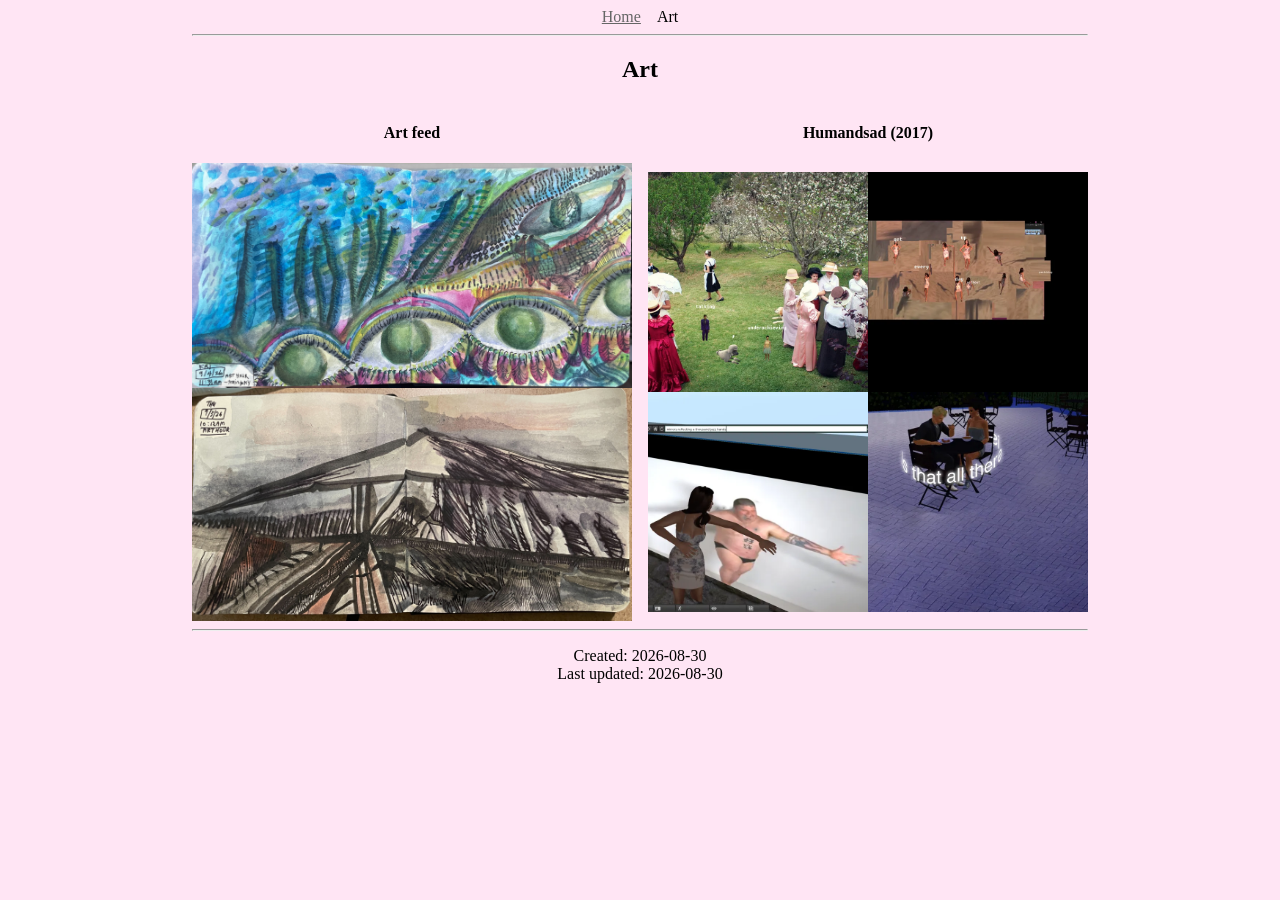
<file: art/index.html>
<!DOCTYPE html>
<html lang="en">
<head>
    <script defer src="https://cloud.umami.is/script.js" data-website-id="48f96fc4-048f-4b75-ba43-fbcd7aea50d5"></script>
    <meta charset="UTF-8">
    <meta name="viewport" content="width=device-width, initial-scale=1.0">
    <title>Art | Maebysite v2.0</title>
    <link rel="stylesheet" href="/assets/styles.css">
</head>
<body>
    <nav>
        <a href="/">Home</a>
        Art
    </nav>

    <hr>

    <h2>Art</h2>
    <div class="art-content">
        <div class="art-content-item">
            <h4>Art feed</h4>
            <a href="art-feed" style="display: grid;">
                <img src="art-feed/images/2026-09-04.jpg" height="600" loading="lazy" decoding="async">
                <img src="art-feed/images/2026-09-03.jpg" height="600" loading="lazy" decoding="async">
            </a>
        </div>
        <div class="art-content-item">
            <h4>Humandsad (2017)</h4>
            <a href="humandsad">
                <div class="art-grid">
                    <img src="humandsad/images/thumbs/36 - talking, underachieving.webp" width="600" height="600" loading="lazy" decoding="async">
                    <img src="humandsad/images/thumbs/33 - get up every day without panicking.webp" width="600" height="600" loading="lazy" decoding="async">
                    <img src="humandsad/images/thumbs/42 - mirrors reflecting a thousand jazz hands.webp" width="600" height="600" loading="lazy" decoding="async">
                    <img src="humandsad/images/thumbs/25 - Is that all there is.webp" width="600" height="600" loading="lazy" decoding="async">
                </div>
            </a>
        </div>
    </div>

    <hr>

    <p>
        Created: 2026-08-30
        <br>
        Last updated: 2026-08-30
    </p>
</body>
</html>
</file>
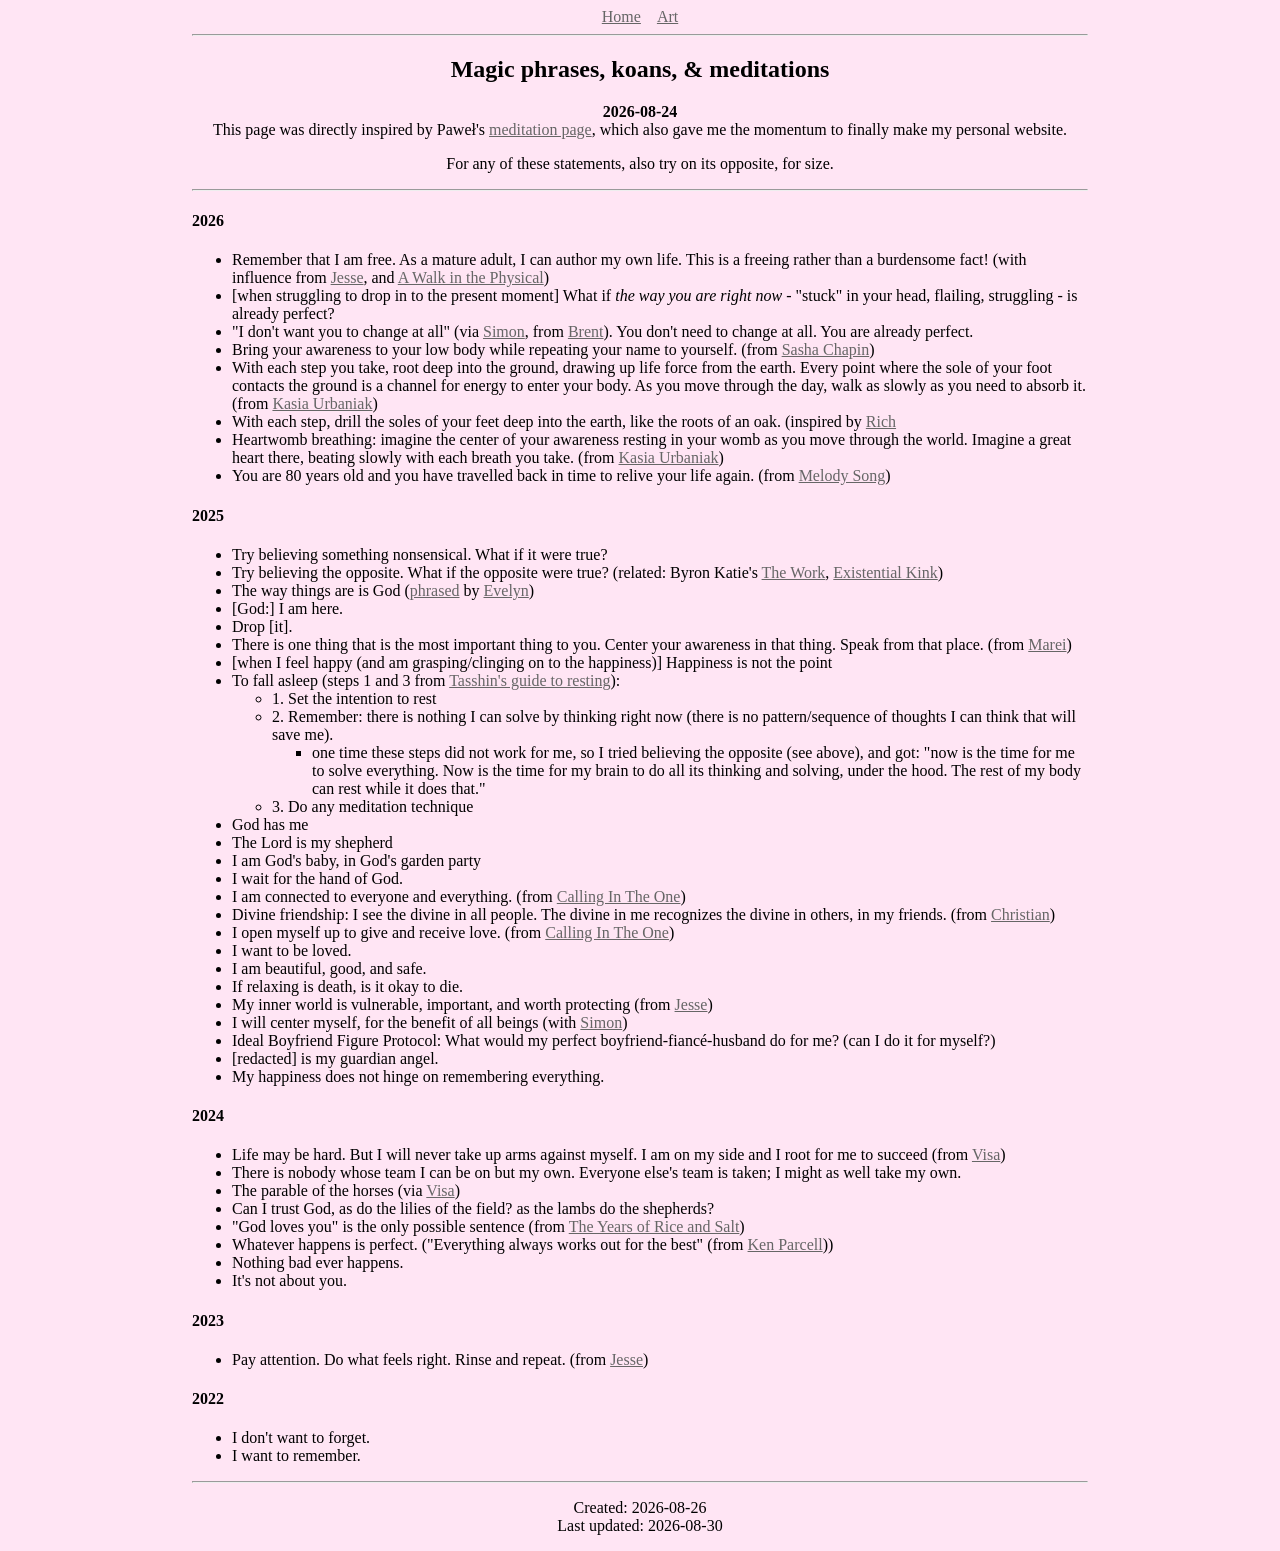
<file: magic-phrases.html>
<!DOCTYPE html>
<html lang="en">
<head>
    <script defer src="https://cloud.umami.is/script.js" data-website-id="48f96fc4-048f-4b75-ba43-fbcd7aea50d5"></script>
    <meta charset="UTF-8">
    <meta name="viewport" content="width=device-width, initial-scale=1.0">
    <title>Magic phrases, koans, & meditations | Maebysite v2.0</title>
    <link rel="stylesheet" href="/assets/styles.css">
</head>
<body>
    <nav>
        <a href="/">Home</a>
        <a href="/art">Art</a>
    </nav>

    <hr>

    <h2>Magic phrases, koans, & meditations</h2>
    <p>
        <strong>2026-08-24</strong>
        <br>
        This page was directly inspired by Paweł's <a href="https://www.pawel.world/meditation">meditation page</a>, which also gave me the momentum to finally make my personal website.
    </p>
    <p>
        For any of these statements, also try on its opposite, for size.
    </p>

    <hr>

    <div class="left">
        <h4>2026</h4>
        <ul>
            <li>Remember that I am free. As a mature adult, I can author my own life. This is a freeing rather than a burdensome fact! (with influence from <a href="https://twitter.com/yoltartar/">Jesse</a>, and <a href="https://www.goodreads.com/en/book/show/58469523-a-walk-in-the-physical">A Walk in the Physical</a>)</li>
            <li>[when struggling to drop in to the present moment] What if <em>the way you are right now</em> - "stuck" in your head, flailing, struggling - is already perfect?</li>
            <li>"I don't want you to change at all" (via <a href="https://twitter.com/simon_ohler">Simon</a>, from <a href="https://twitter.com/_brentbaum">Brent</a>). You don't need to change at all. You are already perfect.</li>
            <li>Bring your awareness to your low body while repeating your name to yourself. (from <a href="https://sashachapin.substack.com/">Sasha Chapin</a>)</li>
            <li>With each step you take, root deep into the ground, drawing up life force from the earth. Every point where the sole of your foot contacts the ground is a channel for energy to enter your body. As you move through the day, walk as slowly as you need to absorb it. (from <a href="https://www.kasiaurbaniak.com/sls-ss">Kasia Urbaniak</a>)</li>
            <li>With each step, drill the soles of your feet deep into the earth, like the roots of an oak. (inspired by <a href="https://twitter.com/RichDecibels/status/2086098457706611008">Rich</a></li>
            <li>Heartwomb breathing: imagine the center of your awareness resting in your womb as you move through the world. Imagine a great heart there, beating slowly with each breath you take. (from <a href="https://www.kasiaurbaniak.com/sls-ss">Kasia Urbaniak</a>)</li>
            <li>You are 80 years old and you have travelled back in time to relive your life again. (from <a href="https://withlovemel.substack.com/p/3-ways-to-incept-yourself-into-the">Melody Song</a>)</li>
        </ul>
    </div>

    <div class="left">
        <h4>2025</h4>
        <ul>
            <li>Try believing something nonsensical. What if it were true?</li>
            <li>Try believing the opposite. What if the opposite were true? (related: Byron Katie's <a href="https://thework.com/">The Work</a>, <a href="https://www.goodreads.com/en/book/show/50915816-existential-kink">Existential Kink</a>)</li>
            <li>The way things are is God (<a href="https://twitter.com/shaggysurvives/status/1984260142968484216">phrased</a> by <a href="https://twitter.com/dreamyweather">Evelyn</a>)</li>
            <li>[God:] I am here.</li>
            <li>Drop [it].</li>
            <li>There is one thing that is the most important thing to you. Center your awareness in that thing. Speak from that place. (from <a href="https://twitter.com/Mareikehere/">Marei</a>)</li>
            <li>[when I feel happy (and am grasping/clinging on to the happiness)] Happiness is not the point</li>
            <li>To fall asleep (steps 1 and 3 from <a href="https://tasshin.com/blog/the-gospel-of-naps-according-to-tasshin/">Tasshin's guide to resting</a>):
                <ul>
                    <li>1. Set the intention to rest</li>
                    <li>2. Remember: there is nothing I can solve by thinking right now (there is no pattern/sequence of thoughts I can think that will save me).
                        <ul>
                            <li>one time these steps did not work for me, so I tried believing the opposite (see above), and got: "now is the time for me to solve everything. Now is the time for my brain to do all its thinking and solving, under the hood. The rest of my body can rest while it does that."</li>
                        </ul>
                    </li>
                    <li>3. Do any meditation technique</li>
                </ul>
            </li>
            <li>God has me</li>
            <li>The Lord is my shepherd</li>
            <li>I am God's baby, in God's garden party</li>
            <li>I wait for the hand of God.</li>
            <li>I am connected to everyone and everything. (from <a href="https://www.goodreads.com/book/show/69131.Calling_in_The_One_">Calling In The One</a>)</li>
            <li>Divine friendship: I see the divine in all people. The divine in me recognizes the divine in others, in my friends. (from <a href="https://twitter.com/vek">Christian</a>)</li>
            <li>I open myself up to give and receive love. (from <a href="https://www.goodreads.com/book/show/69131.Calling_in_The_One_">Calling In The One</a>)</li>
            <li>I want to be loved.</li>
            <li>I am beautiful, good, and safe.</li>
            <li>If relaxing is death, is it okay to die.</li>
            <li>My inner world is vulnerable, important, and worth protecting (from <a href="https://twitter.com/yoltartar/">Jesse</a>)</li>
            <li>I will center myself, for the benefit of all beings (with <a href="https://twitter.com/simon_ohler">Simon</a>)</li>
            <li>Ideal Boyfriend Figure Protocol: What would my perfect boyfriend-fiancé-husband do for me? (can I do it for myself?)</li>
            <li>[redacted] is my guardian angel.</li>
            <li>My happiness does not hinge on remembering everything.</li>
        </ul>
    </div>

    <div class="left">
        <h4>2024</h4>
        <ul>
            <li>Life may be hard. But I will never take up arms against myself. I am on my side and I root for me to succeed (from <a href="https://twitter.com/visakanv/status/1326456124422324225">Visa</a>)</li>
            <li>There is nobody whose team I can be on but my own. Everyone else's team is taken; I might as well take my own.</li>
            <li>The parable of the horses (via <a href="https://twitter.com/visakanv/status/1849153777179509122">Visa</a>)</li>
            <li>Can I trust God, as do the lilies of the field? as the lambs do the shepherds?</li>
            <li>"God loves you" is the only possible sentence (from <a href="https://en.wikipedia.org/wiki/The_Years_of_Rice_and_Salt">The Years of Rice and Salt</a>)</li>
            <li>Whatever happens is perfect. ("Everything always works out for the best" (from <a href="https://en.wikipedia.org/wiki/Kenneth_Parcell">Ken Parcell</a>))</li>
            <li>Nothing bad ever happens.</li>
            <li>It's not about you.</li>
        </ul>
    </div>

    <div class="left">
        <h4>2023</h4>
        <ul>
            <li>Pay attention. Do what feels right. Rinse and repeat. (from <a href="https://twitter.com/yoltartar/">Jesse</a>)</li>
        </ul>
    </div>

    <div class="left">
        <h4>2022</h4>
        <ul>
            <li>I don't want to forget.</li>
            <li>I want to remember.</li>
        </ul>
    </div>

    <hr>

    <p>
        Created: 2026-08-26
        <br>
        Last updated: 2026-08-30
    </p>
</body>
</html>
</file>
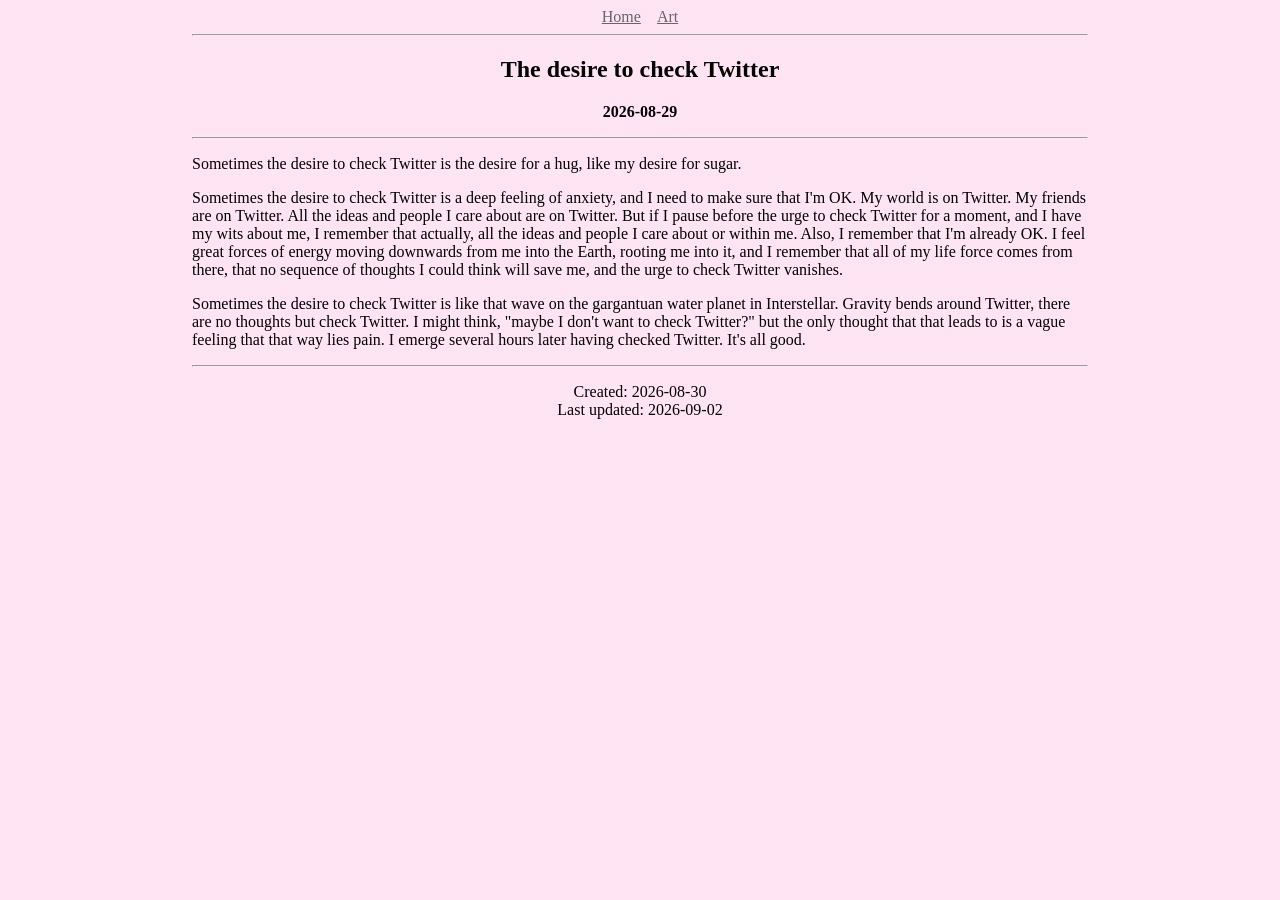
<file: the-desire-to-check-twitter.html>
<!DOCTYPE html>
<html lang="en">
<head>
    <script defer src="https://cloud.umami.is/script.js" data-website-id="48f96fc4-048f-4b75-ba43-fbcd7aea50d5"></script>
    <meta charset="UTF-8">
    <meta name="viewport" content="width=device-width, initial-scale=1.0">
    <title>The desire to check Twitter | Maebysite v2.0</title>
    <link rel="stylesheet" href="/assets/styles.css">
</head>
<body>
    <nav>
        <a href="/">Home</a>
        <a href="/art">Art</a>
    </nav>

    <hr>

    <h2>The desire to check Twitter</h2>
    <p>
        <strong>2026-08-29</strong>
    </p>

    <hr>

    <div class="left">
        <p>Sometimes the desire to check Twitter is the desire for a hug, like my desire for sugar.</p>

        <p>Sometimes the desire to check Twitter is a deep feeling of anxiety, and I need to make sure that I'm OK. My world is on Twitter. My friends are on Twitter. All the ideas and people I care about are on Twitter. But if I pause before the urge to check Twitter for a moment, and I have my wits about me, I remember that actually, all the ideas and people I care about or within me. Also, I remember that I'm already OK. I feel great forces of energy moving downwards from me into the Earth, rooting me into it, and I remember that all of my life force comes from there, that no sequence of thoughts I could think will save me, and the urge to check Twitter vanishes.</p>

        <p>Sometimes the desire to check Twitter is like that wave on the gargantuan water planet in Interstellar. Gravity bends around Twitter, there are no thoughts but check Twitter. I might think, "maybe I don't want to check Twitter?" but the only thought that that leads to is a vague feeling that that way lies pain. I emerge several hours later having checked Twitter. It's all good.</p>
    </div>

    <hr>

    <p>
        Created: 2026-08-30
        <br>
        Last updated: 2026-09-02
    </p>
</body>
</html>
</file>
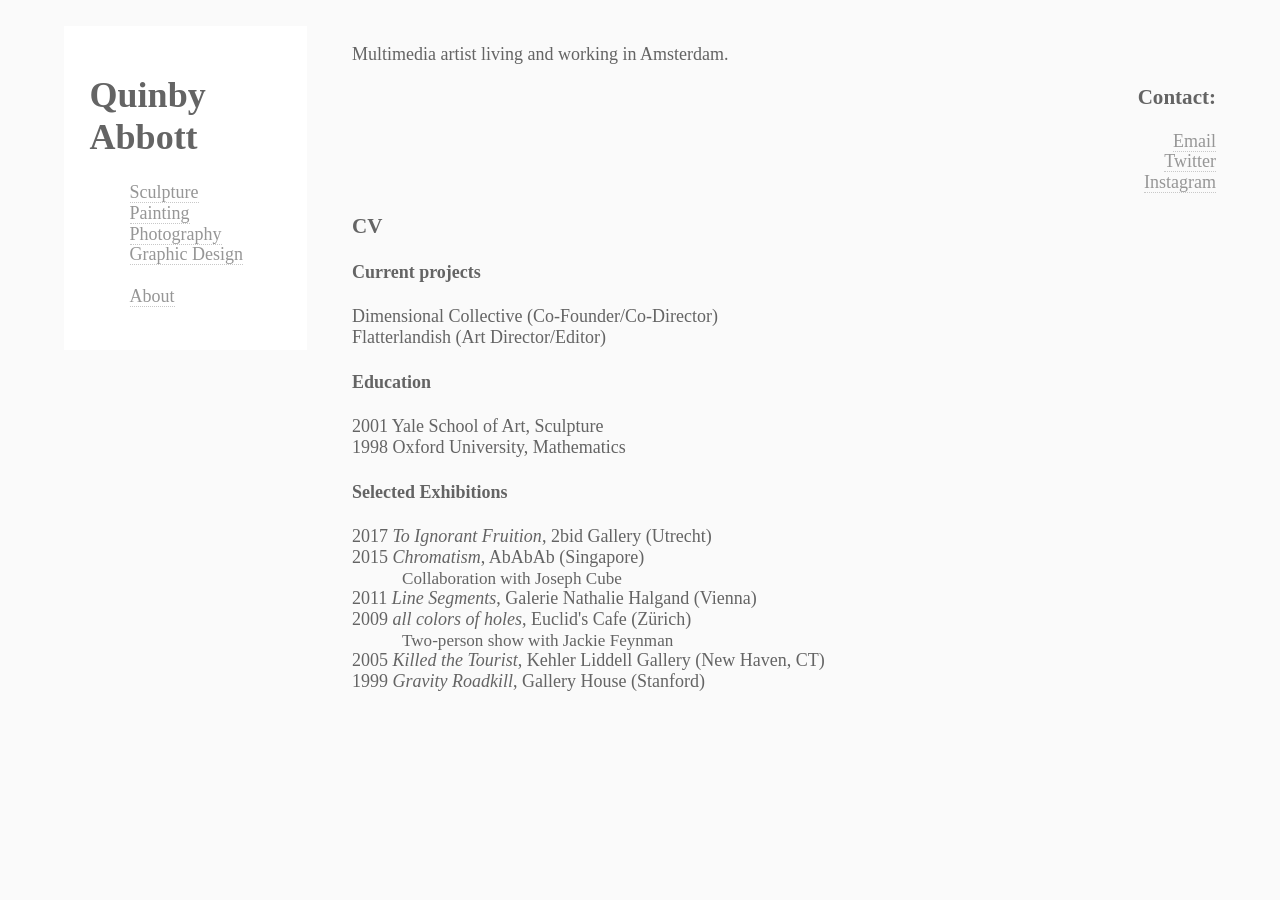
<file: art/humandsad/about.html>
<!DOCTYPE html>
<html>

<head>
		<title>Quinby Abbott ABOUT</title>
		<meta charset="utf-8" />
		<link rel="stylesheet" href="css/normalize.css" type="text/css" />
		<link rel="stylesheet" href="css/main.css" type="text/css" />
</head>

<body>
	<div class="container">

		<nav>
			<h1><a href="artist-index.html">Quinby Abbott</a></h1>
			<ul>
				<li><a href="sculpture.html">Sculpture</a></li>
				<li><a href="painting.html">Painting</a></li>
				<li><a href="photography.html">Photography</a></li>
				<li><a href="design.html">Graphic Design</a></li>
			<br>
				<li><a href="about.html">About</a></li>
			</ul>
		</nav>

		<section>
			<p>
				Multimedia artist living and working in Amsterdam.
			</p>

			<div class="contact">
				<h3>Contact:</h3>
				<ul>
					<li><a href="mailto:qabbott@gmail.com">Email</a></li>
					<li><a href="http://twitter.com/nytminuscontext">Twitter</a></li>
					<li><a href="http://instagram.com/humandsad">Instagram</a></li>
				</ul>
			</div>

			<h3>CV</h3>
				<h4>Current projects</h4>
			<p>
				Dimensional Collective (Co-Founder/Co-Director)<br>
				Flatterlandish (Art Director/Editor)
			</p>
				<h4>Education</h4>
			<p>
				2001 Yale School of Art, Sculpture<br>
				1998 Oxford University, Mathematics
			</p>
				<h4>Selected Exhibitions</h4>
			<p>
				2017 <span class="show">To Ignorant Fruition</span>, 2bid Gallery (Utrecht)<br>
				2015 <span class="show">Chromatism</span>, AbAbAb (Singapore)<br>
					<span class="desc">Collaboration with Joseph Cube</span><br>
				2011 <span class="show">Line Segments</span>, Galerie Nathalie Halgand (Vienna)<br>
				2009 <span class="show">all colors of holes</span>, Euclid's Cafe (Zürich)<br>
					<span class="desc">Two-person show with Jackie Feynman</span><br>
				2005 <span class="show">Killed the Tourist</span>, Kehler Liddell Gallery (New Haven, CT)<br>
				1999 <span class="show">Gravity Roadkill</span>, Gallery House (Stanford)
			</p>

		</section>
	</div>
</body>

</html>
</file>
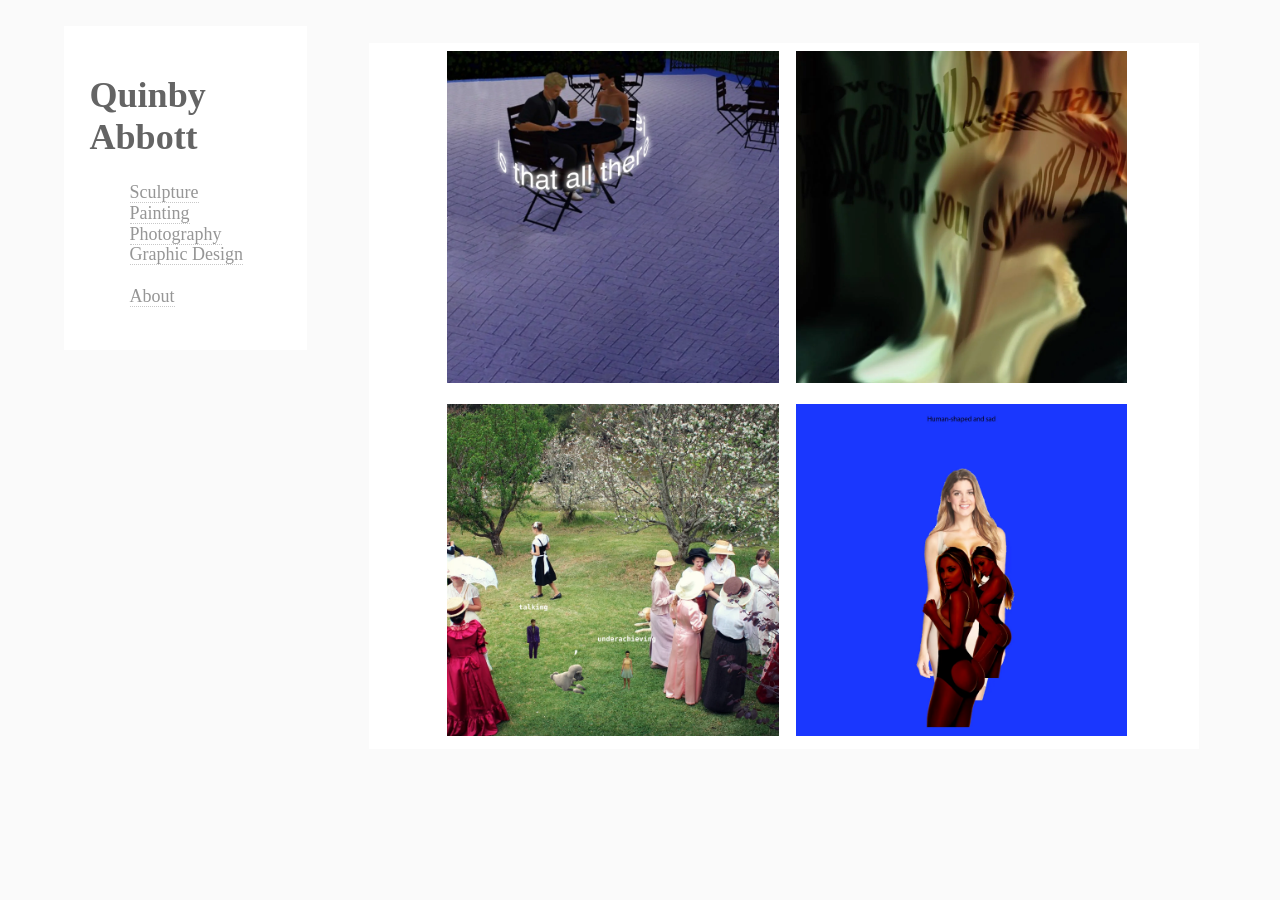
<file: art/humandsad/artist-index.html>
<!DOCTYPE html>
<html>

<head>
		<title>Quinby Abbott</title>
		<meta charset="utf-8" />
		<link rel="stylesheet" href="css/normalize.css" type="text/css" />
		<link rel="stylesheet" href="css/main.css" type="text/css" />
</head>

<body>
	<div class="container">

		<nav>
			<h1><a href="artist-index.html">Quinby Abbott</a></h1>
			<ul>
				<li><a href="sculpture.html">Sculpture</a></li>
				<li><a href="painting.html">Painting</a></li>
				<li><a href="photography.html">Photography</a></li>
				<li><a href="design.html">Graphic Design</a></li>
			<br>
				<li><a href="about.html">About</a></li>
			</ul>
		</nav>

		<section>

		<div class="flex">

			<div class="img-menu">
				<a href="sculpture.html"><img src="images/display/25 - Is that all there is.webp" loading="lazy" decoding="async"></a>
			</div>

			<div class="img-menu">
				<a href="painting.html"><img src="images/display/48 - How can you be so many women to so many strange people, oh you strange girl.webp" loading="lazy" decoding="async"></a>
			</div>

			<div class="img-menu">
				<a href="photography.html"><img src="images/display/36 - talking, underachieving.webp" loading="lazy" decoding="async"></a>
			</div>

			<div class="img-menu">
				<a href="design.html"><img src="images/display/01 - Human-shaped and sad.webp" loading="lazy" decoding="async"></a>
			</div>

		</div>


		</section>
	</div>
</body>

</html>
</file>
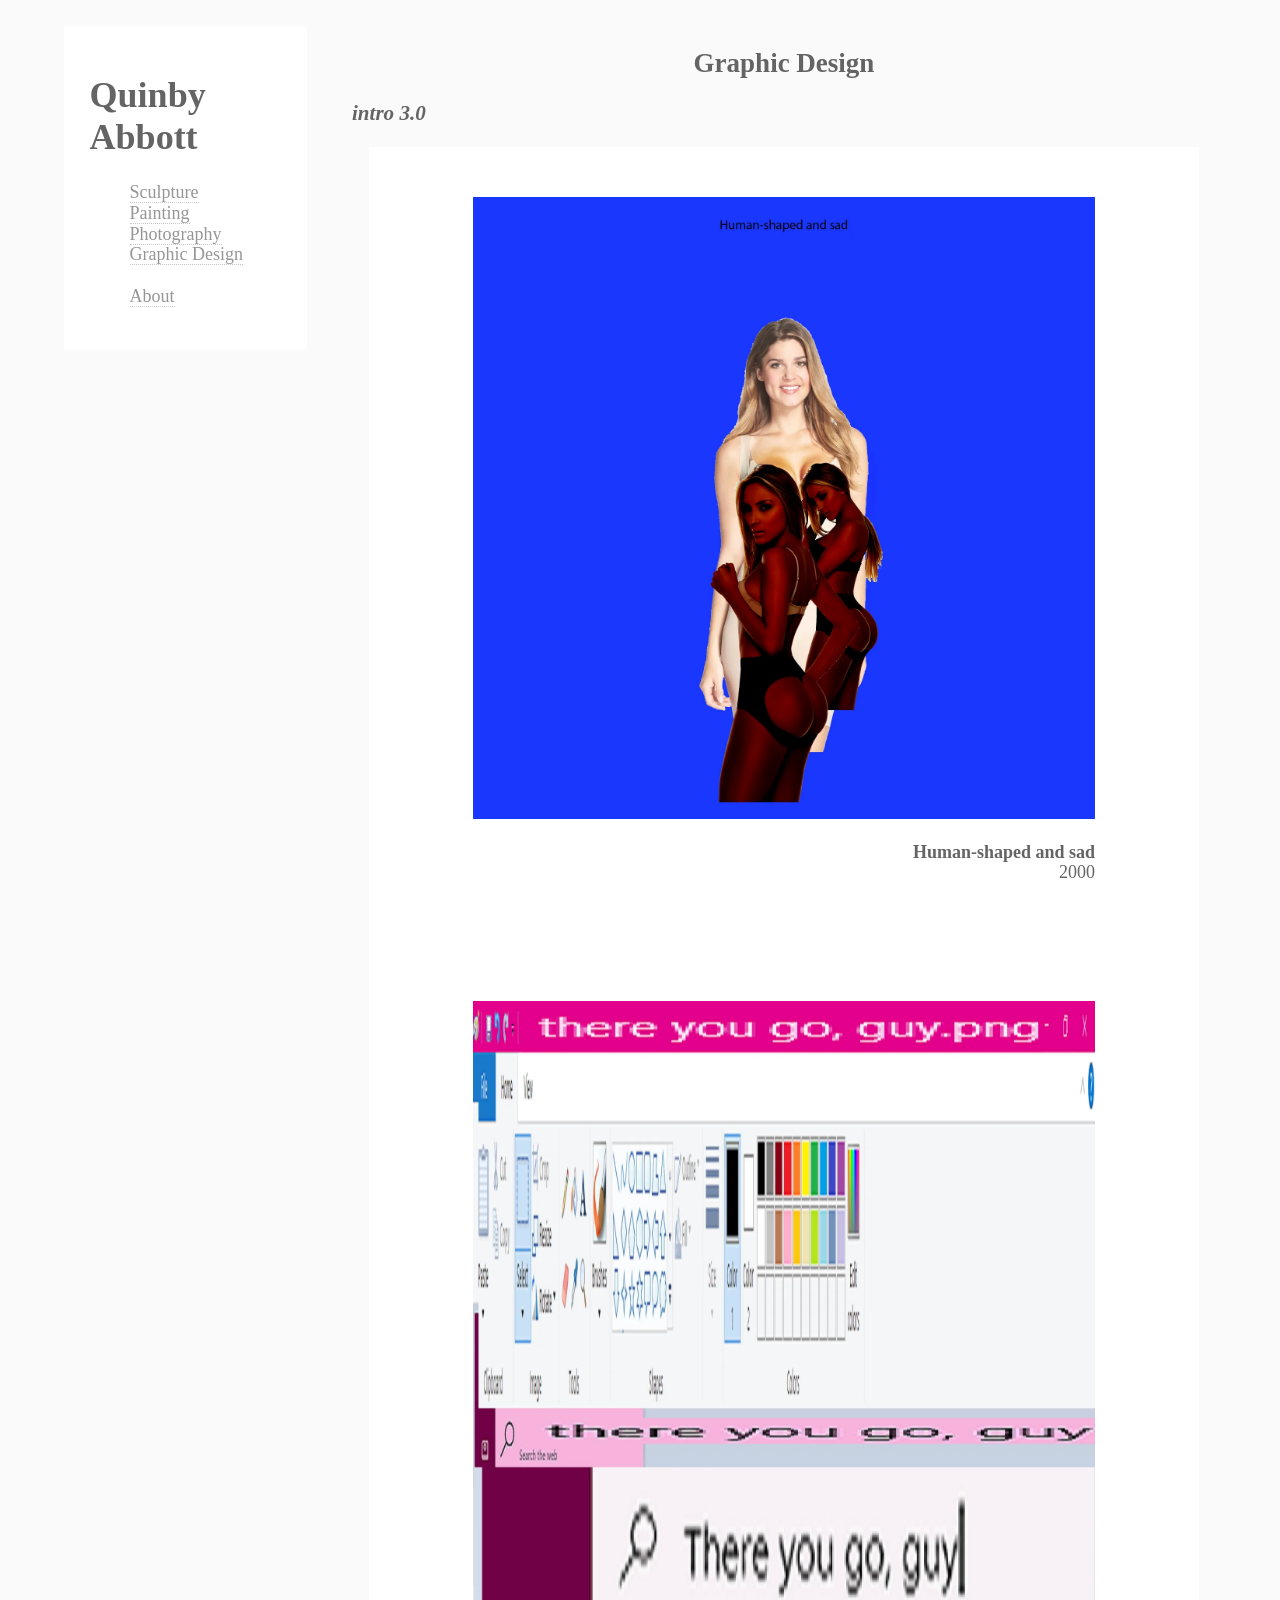
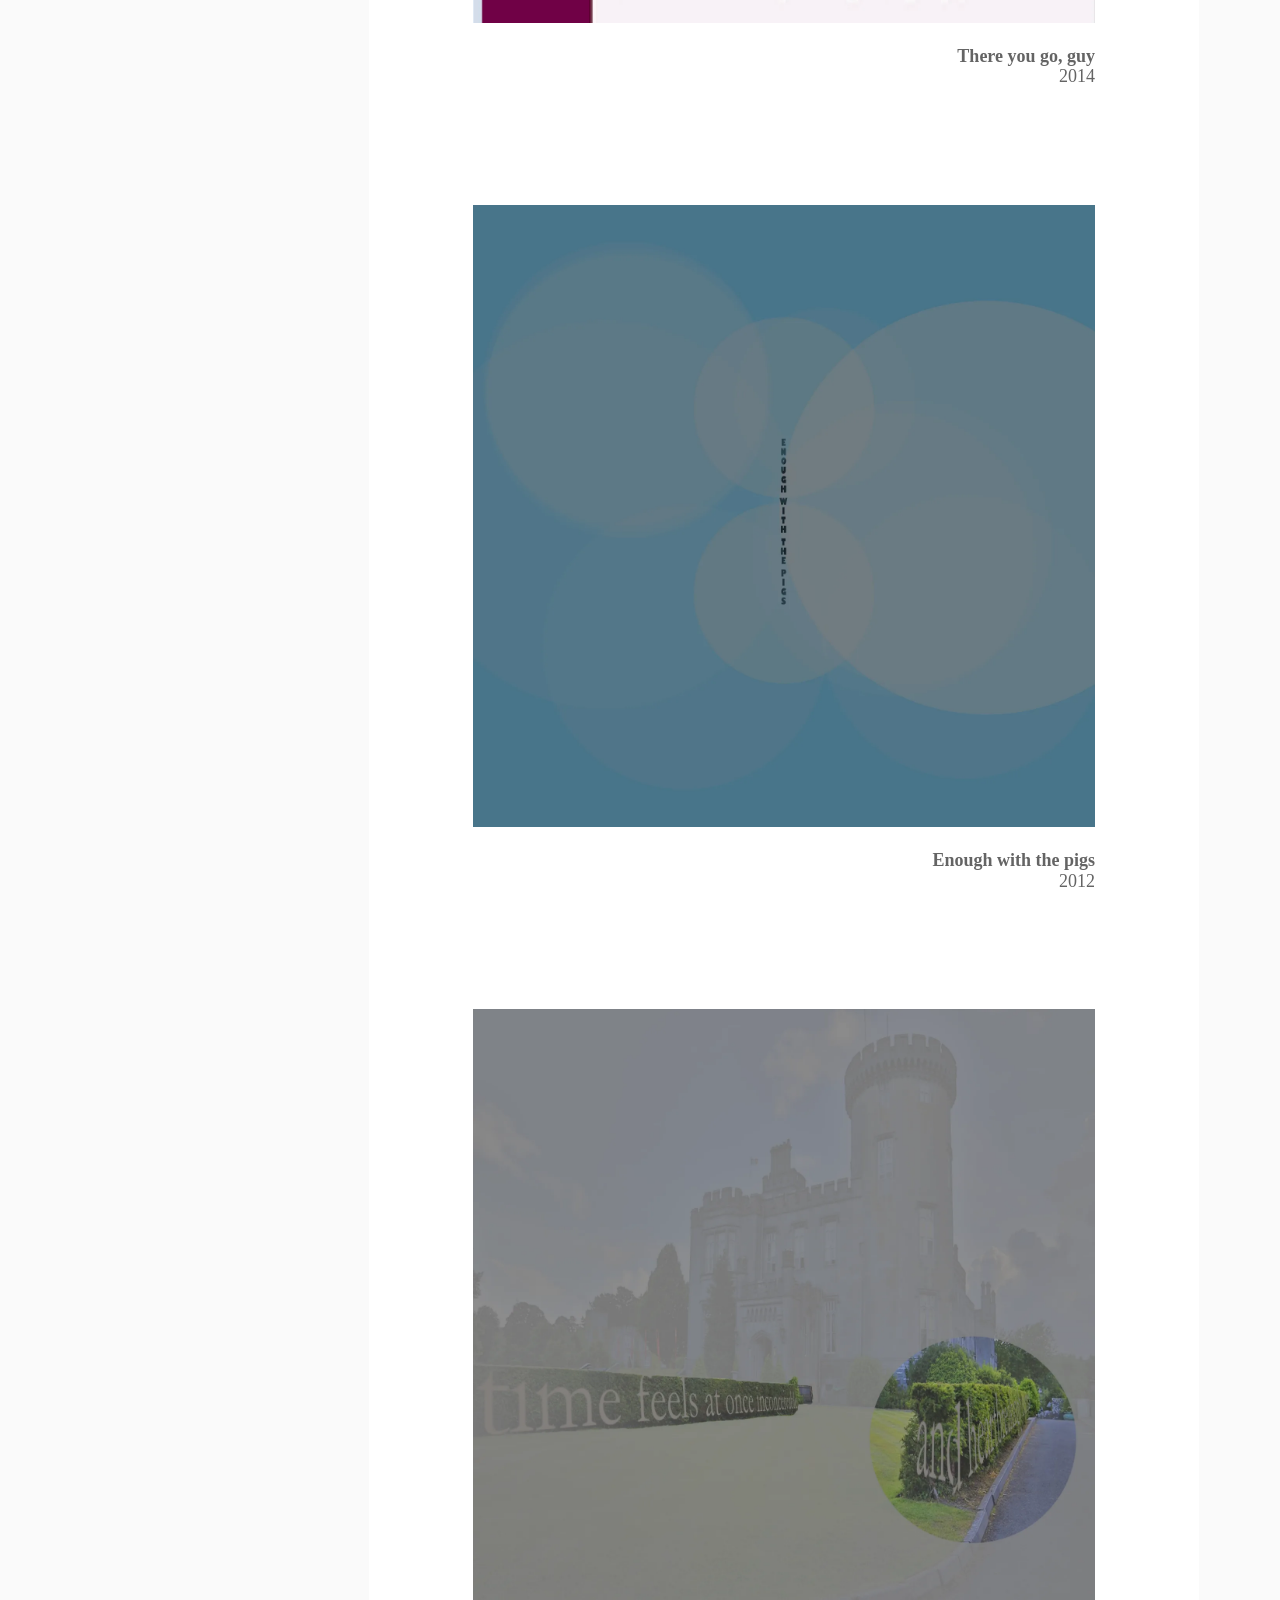
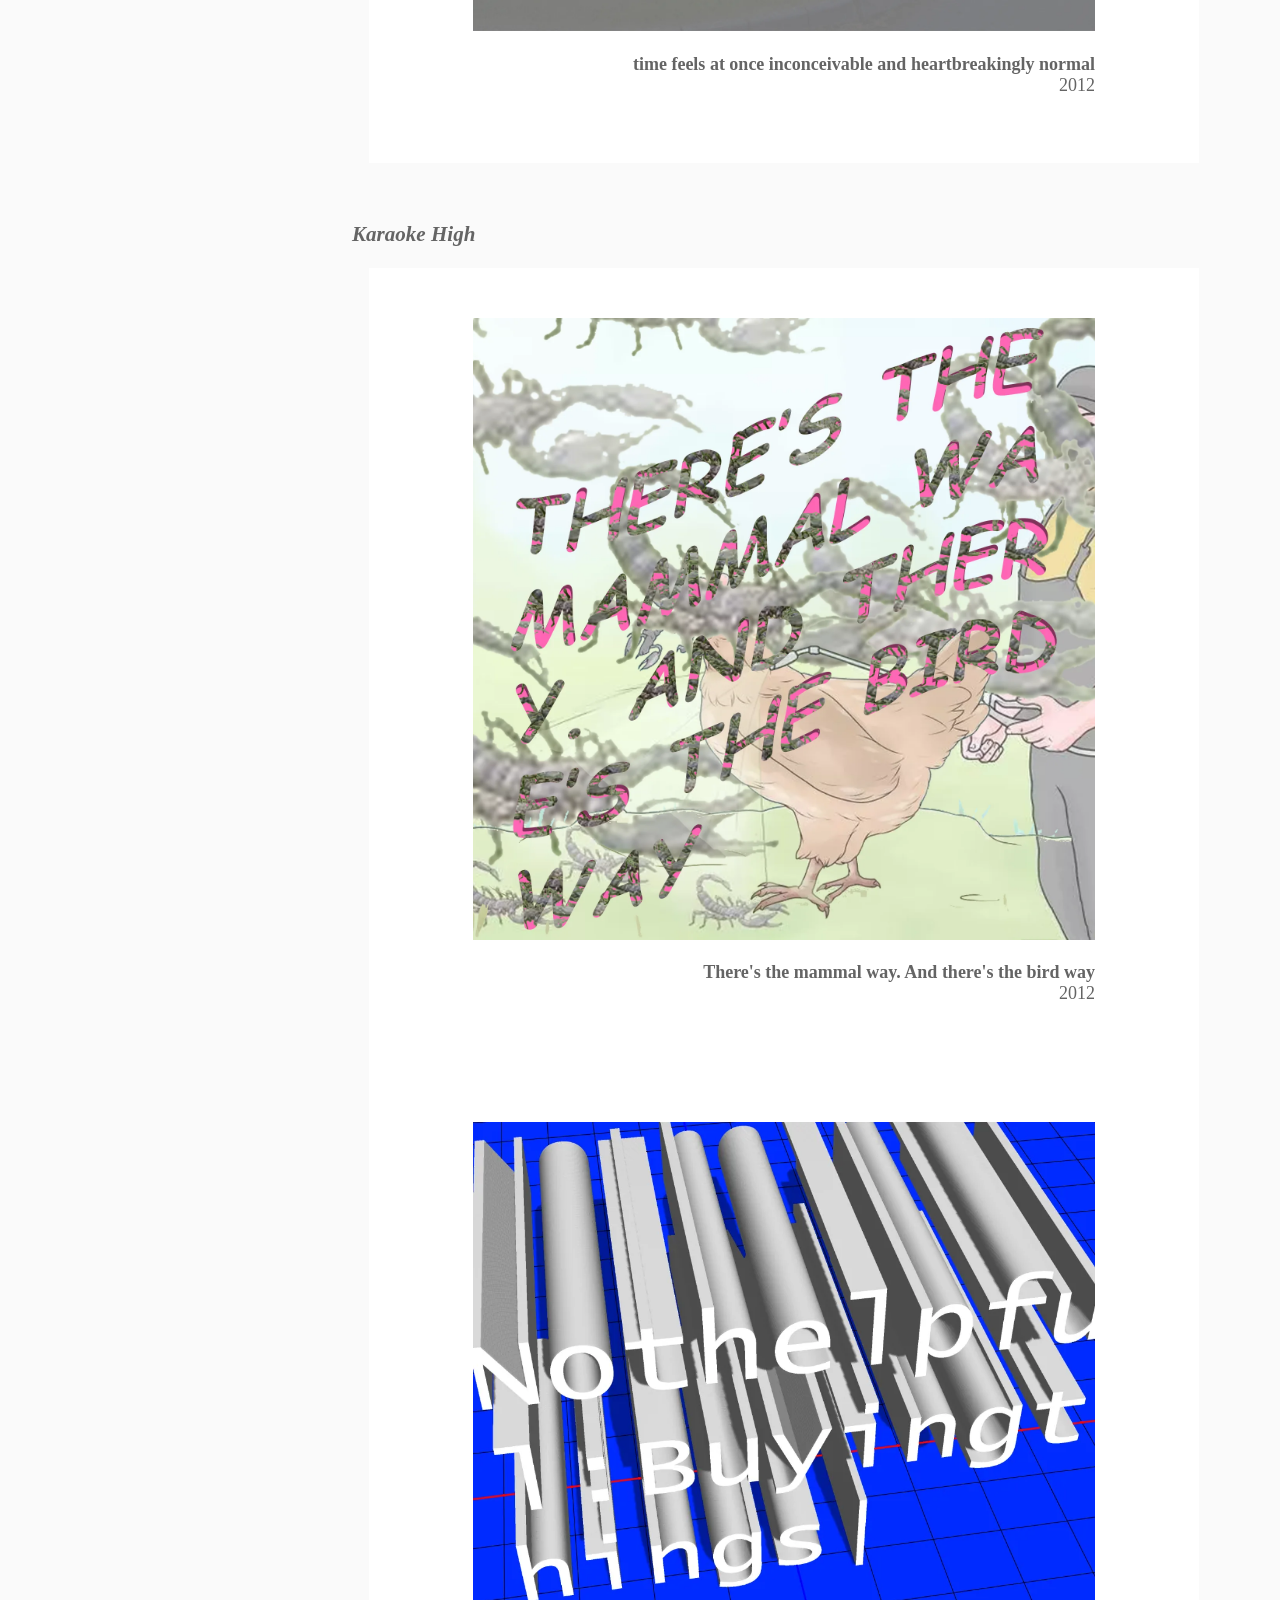
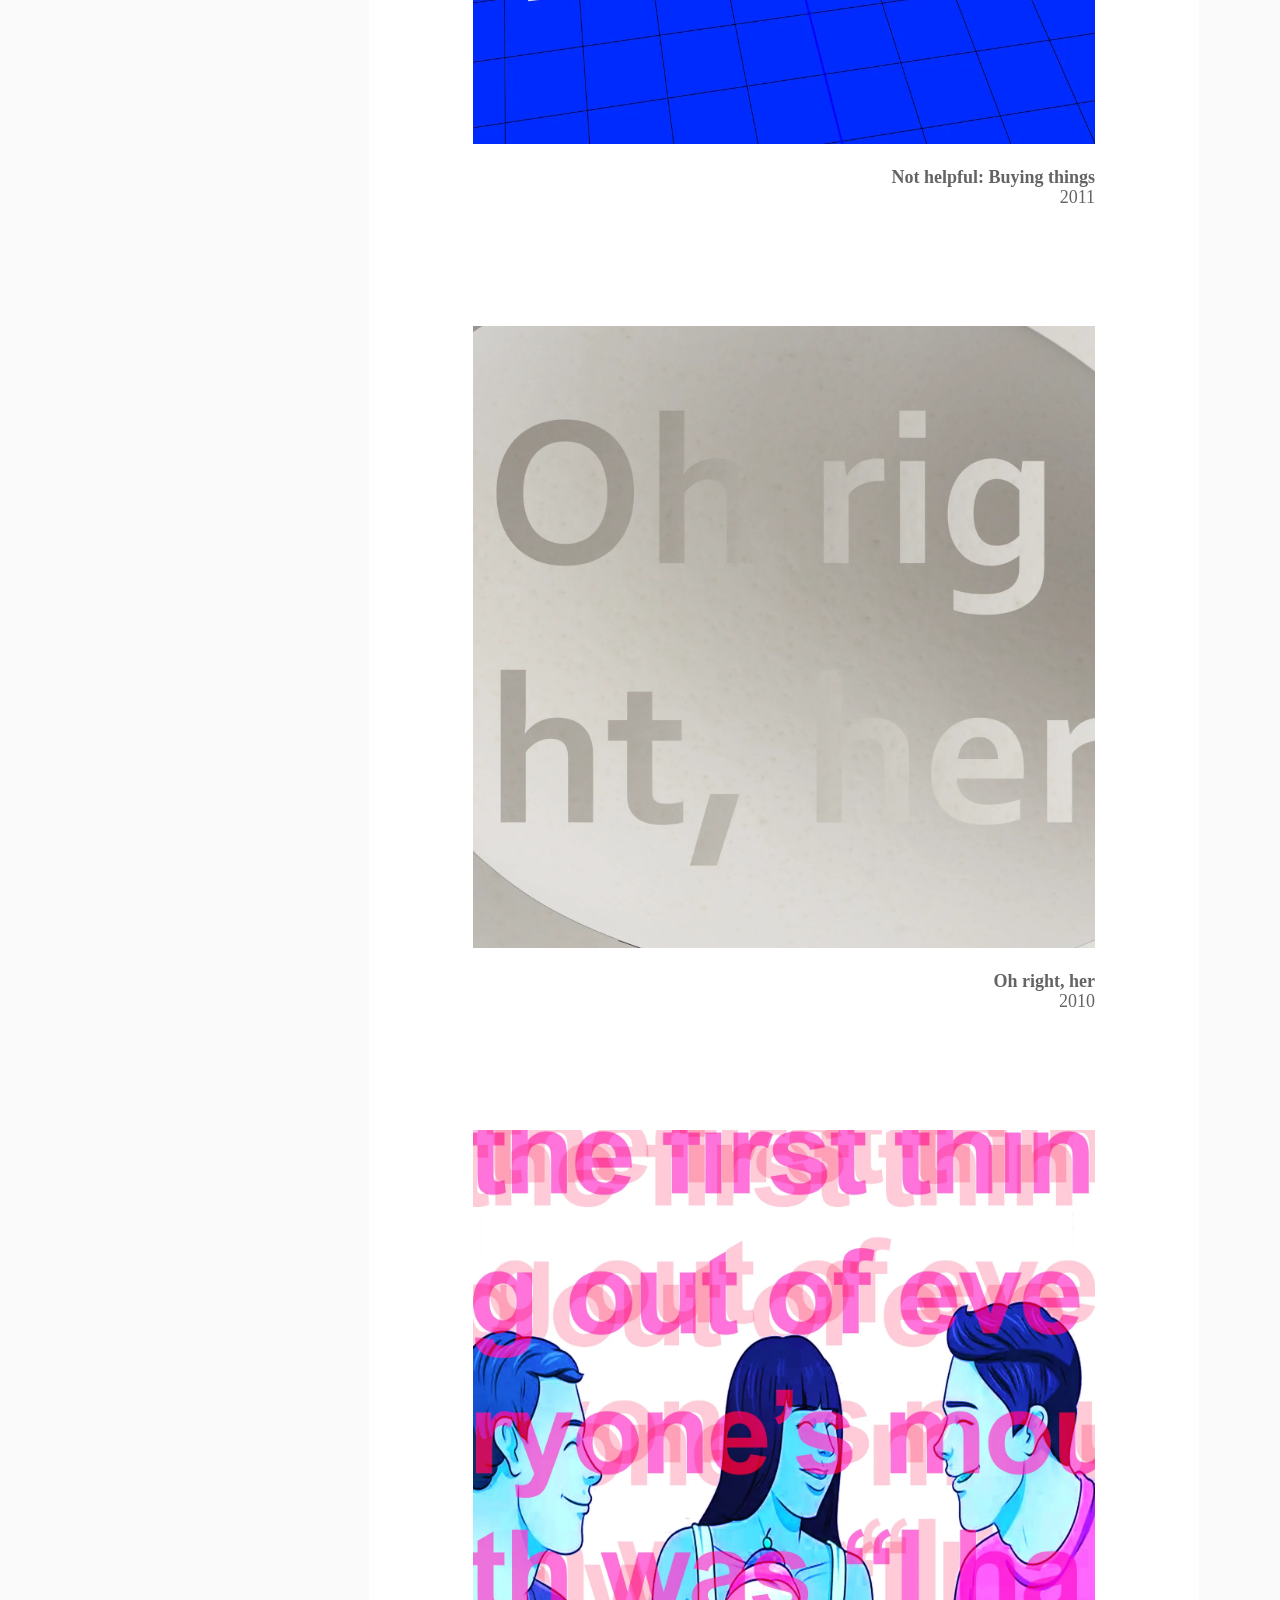
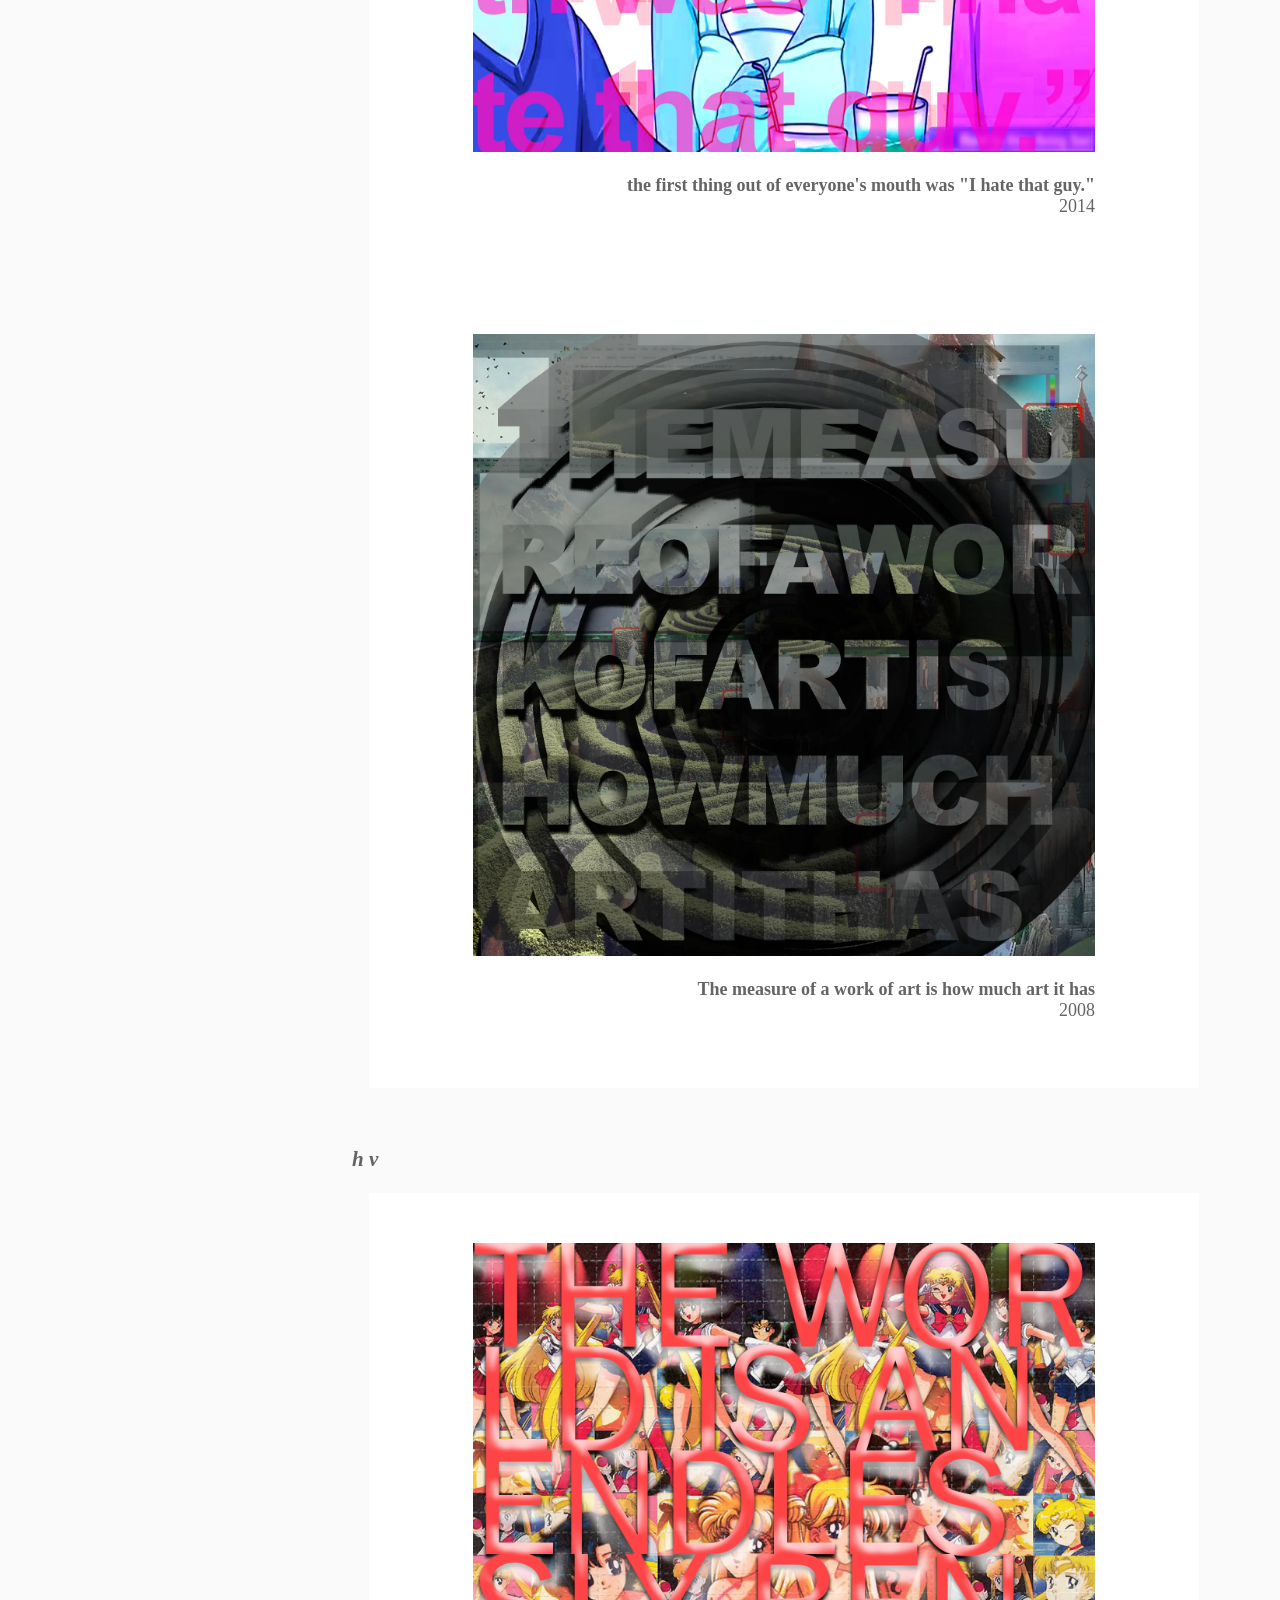
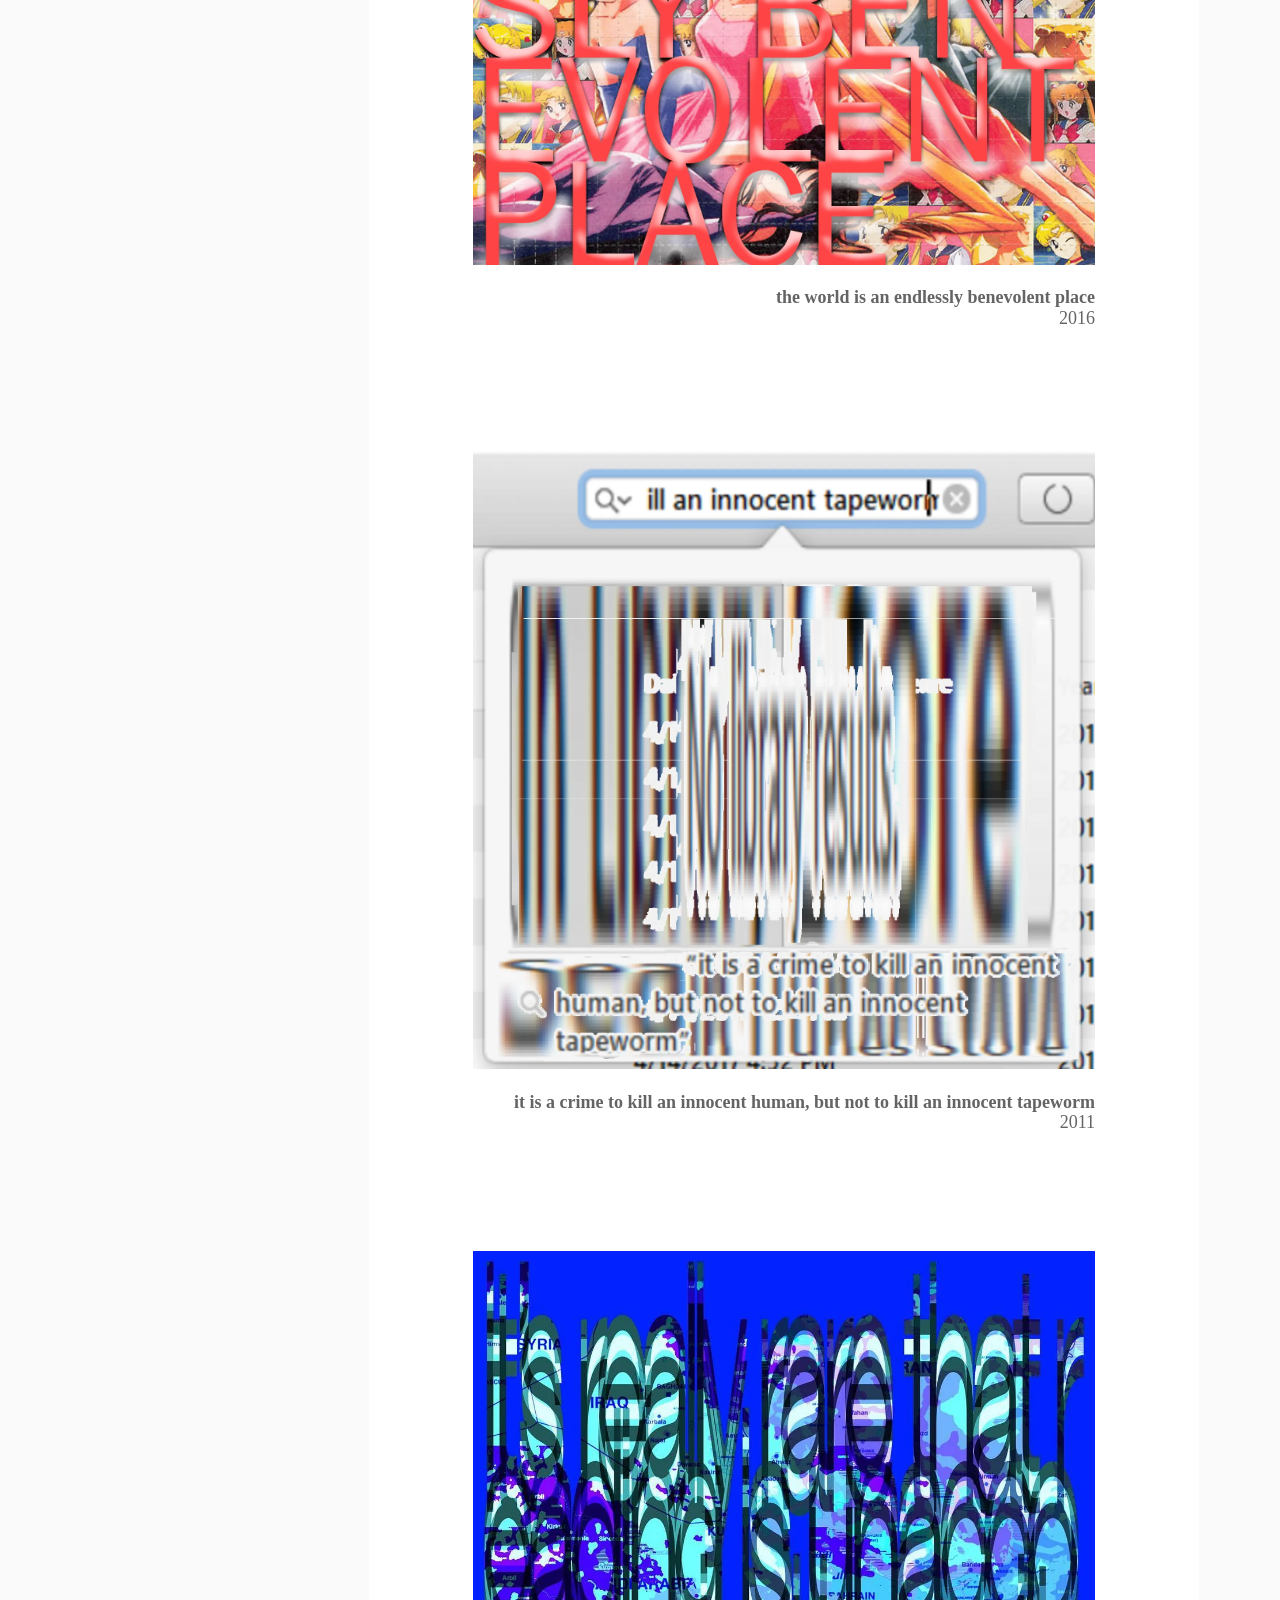
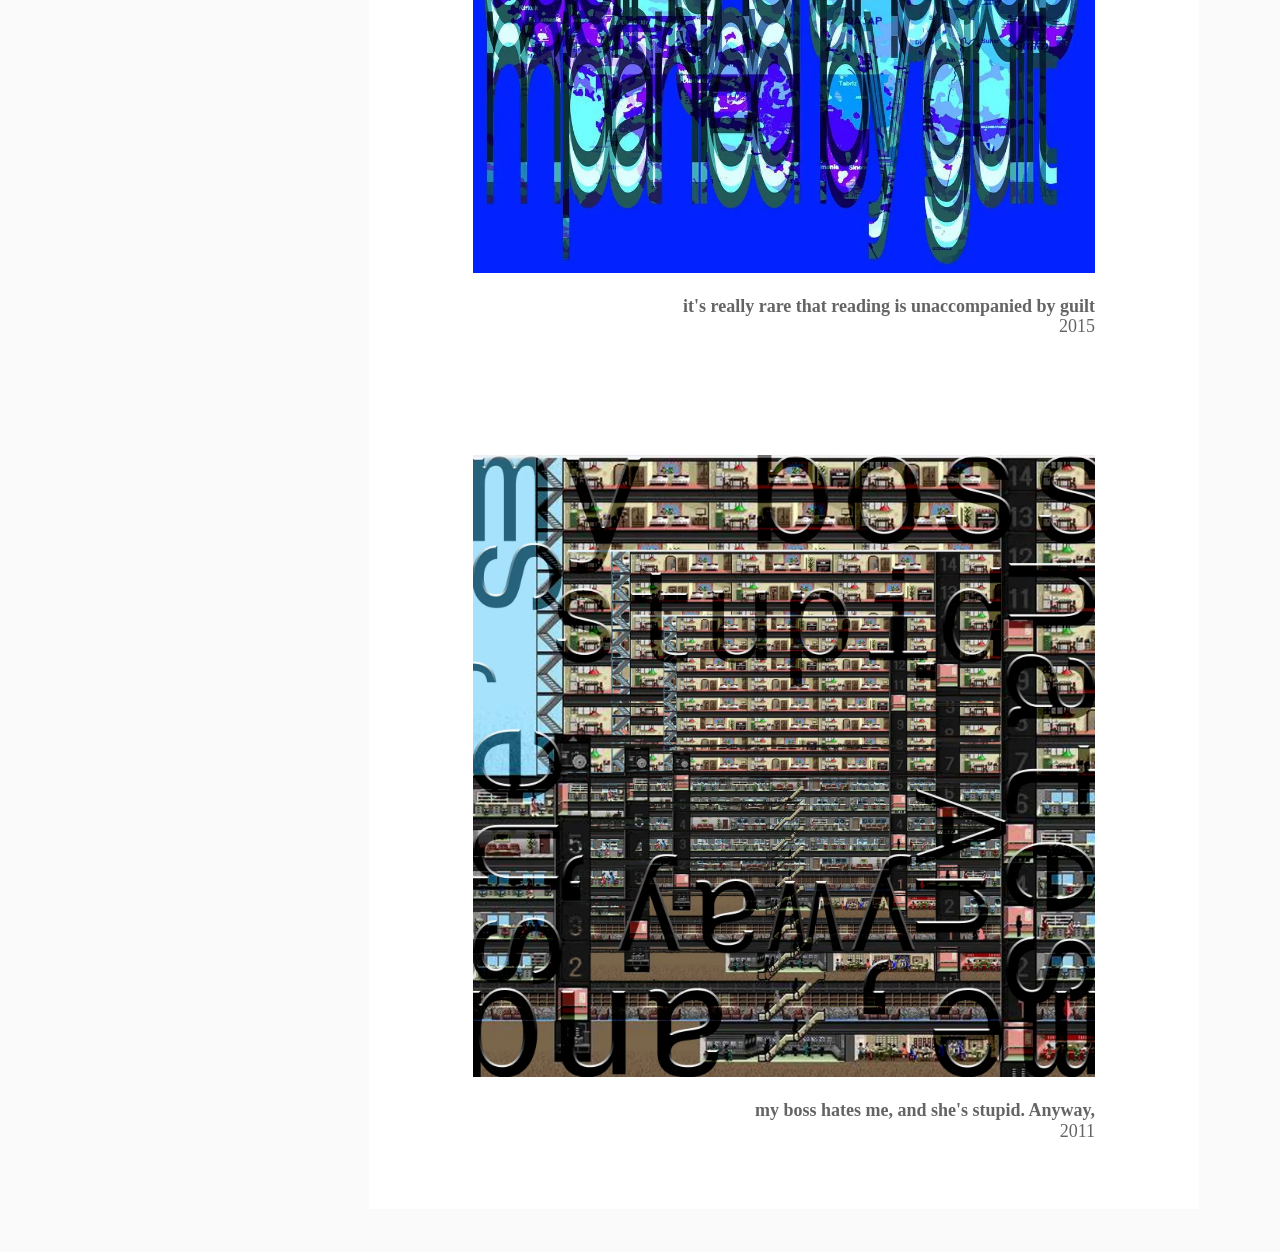
<file: art/humandsad/design.html>
<!DOCTYPE html>
<html>

<head>
		<title>Quinby Abbott GRAPHIC DESIGN</title>
		<meta charset="utf-8" />
		<link rel="stylesheet" href="css/normalize.css" type="text/css" />
		<link rel="stylesheet" href="css/main.css" type="text/css" />
</head>

<body>
	<div class="container">

		<nav>
			<h1><a href="artist-index.html">Quinby Abbott</a></h1>
			<ul>
				<li><a href="sculpture.html">Sculpture</a></li>
				<li><a href="painting.html">Painting</a></li>
				<li><a href="photography.html">Photography</a></li>
				<li><a href="design.html">Graphic Design</a></li>
			<br>
				<li><a href="about.html">About</a></li>
			</ul>
		</nav>

		<section>

		<h2>Graphic Design</h2>
		<h3 class="show">intro 3.0</h3>

		<div class="flex">

			<div class="image">
				<img src="images/display/01 - Human-shaped and sad.webp" loading="lazy" decoding="async">

					<p class="caption">
					<strong>Human-shaped and sad</strong><br>
					2000<br>
					</p>
			</div>

			<div class="image">
				<img src="images/display/52 - There you go, guy.webp" loading="lazy" decoding="async">
					<p class="caption">
					<strong>There you go, guy</strong><br>
					2014<br>
					</p>
			</div>

			<div class="image">
				<img src="images/display/60 - Enough with the pigs.webp" loading="lazy" decoding="async">
					<p class="caption">
					<strong>Enough with the pigs</strong><br>
					2012<br>
					</p>
			</div>

			<div class="image">
				<img src="images/display/59 - time feels at once inconceivable and heartbreakingly normal.webp" loading="lazy" decoding="async">
					<p class="caption">
					<strong>time feels at once inconceivable and heartbreakingly normal</strong><br>
					2012<br>
					</p>
			</div>

		</div>


			<br>
			<h3 class="show">Karaoke High</h3>
		<div class="flex">

			<div class="image">
				<img src="images/display/07 - There's the mammal way. And there's the bird way.webp" loading="lazy" decoding="async">

					<p class="caption">
					<strong>There's the mammal way. And there's the bird way</strong><br>
					2012<br>
					</p>
			</div>

			<div class="image">
				<img src="images/display/05 - Not helpful Buying things.webp" loading="lazy" decoding="async">
					<p class="caption">
					<strong>Not helpful: Buying things</strong><br>
					2011<br>
					</p>
			</div>

			<div class="image">
				<img src="images/display/06 - Oh right, her.webp" loading="lazy" decoding="async">
					<p class="caption">
					<strong>Oh right, her</strong><br>
					2010<br>
					</p>
			</div>

			<div class="image">
				<img src="images/display/12 - the first thing out of everyone's mouth was &quot;I hate that guy.&quot;.webp" loading="lazy" decoding="async">
					<p class="caption">
					<strong>the first thing out of everyone's mouth was "I hate that guy."</strong><br>
					2014<br>
					</p>
			</div>

			<div class="image">
				<img src="images/display/13 - The measure of a work of art is how much art it has.webp" loading="lazy" decoding="async">
					<p class="caption">
					<strong>The measure of a work of art is how much art it has</strong><br>
					2008<br>
					</p>
			</div>

		</div>



			<br>
			<h3 class="show">h v </h3>
		<div class="flex">

			<div class="image">
				<img src="images/display/41 - the world is an endlessly benevolent place.webp" loading="lazy" decoding="async">

					<p class="caption">
					<strong>the world is an endlessly benevolent place</strong><br>
					2016<br>
					</p>
			</div>

			<div class="image">
				<img src="images/display/45 - it is a crime to kill an innocent human, but not to kill an innocent tapeworm.webp" loading="lazy" decoding="async">
					<p class="caption">
					<strong>it is a crime to kill an innocent human, but not to kill an innocent tapeworm</strong><br>
					2011<br>
					</p>
			</div>

			<div class="image">
				<img src="images/display/49 - it's really rare that reading is unaccompanied by guilt.webp" loading="lazy" decoding="async">

					<p class="caption">
					<strong>it's really rare that reading is unaccompanied by guilt</strong><br>
					2015<br>
					</p>
			</div>

			<div class="image">
				<img src="images/display/28 - my boss hates me, and she's stupid. Anyway,.webp" loading="lazy" decoding="async">
					<p class="caption">
					<strong>my boss hates me, and she's stupid. Anyway,</strong><br>
					2011<br>
					</p>
			</div>

		</div>


		</section>
	</div>
</body>

</html>
</file>
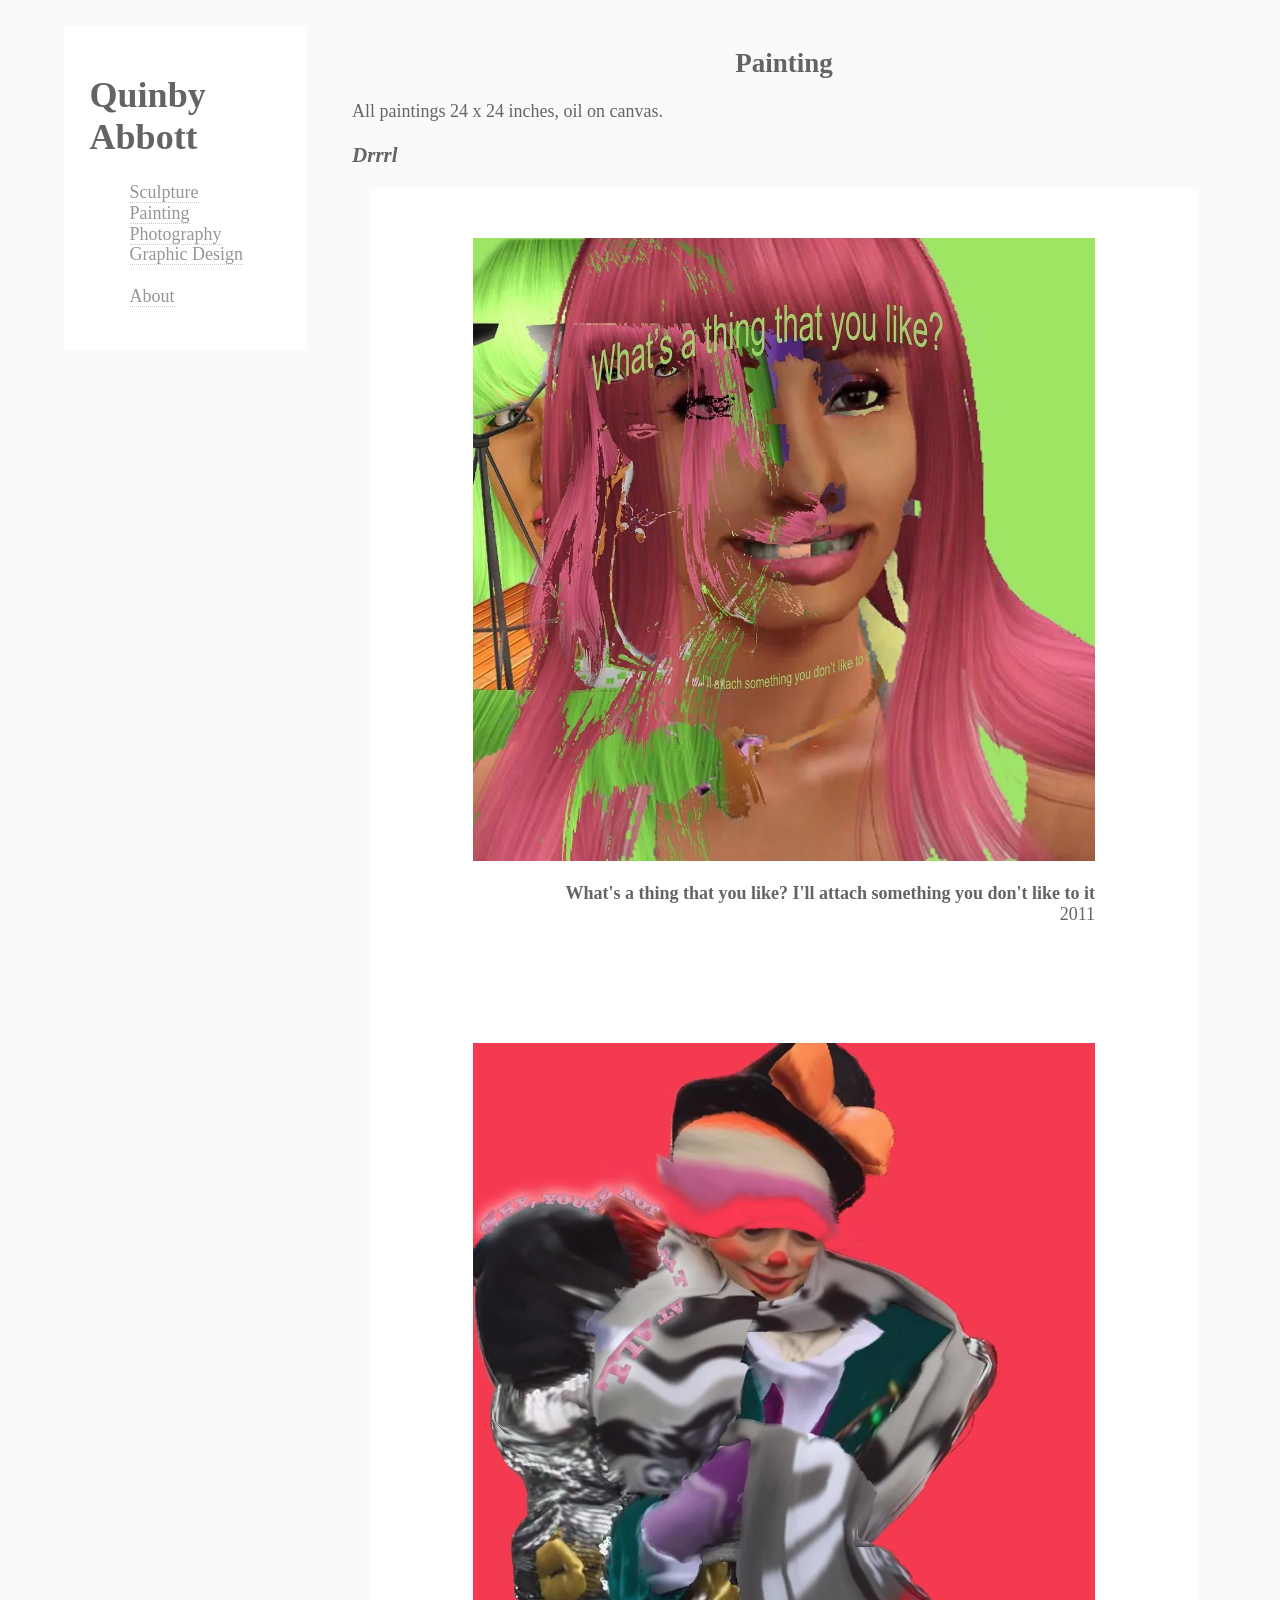
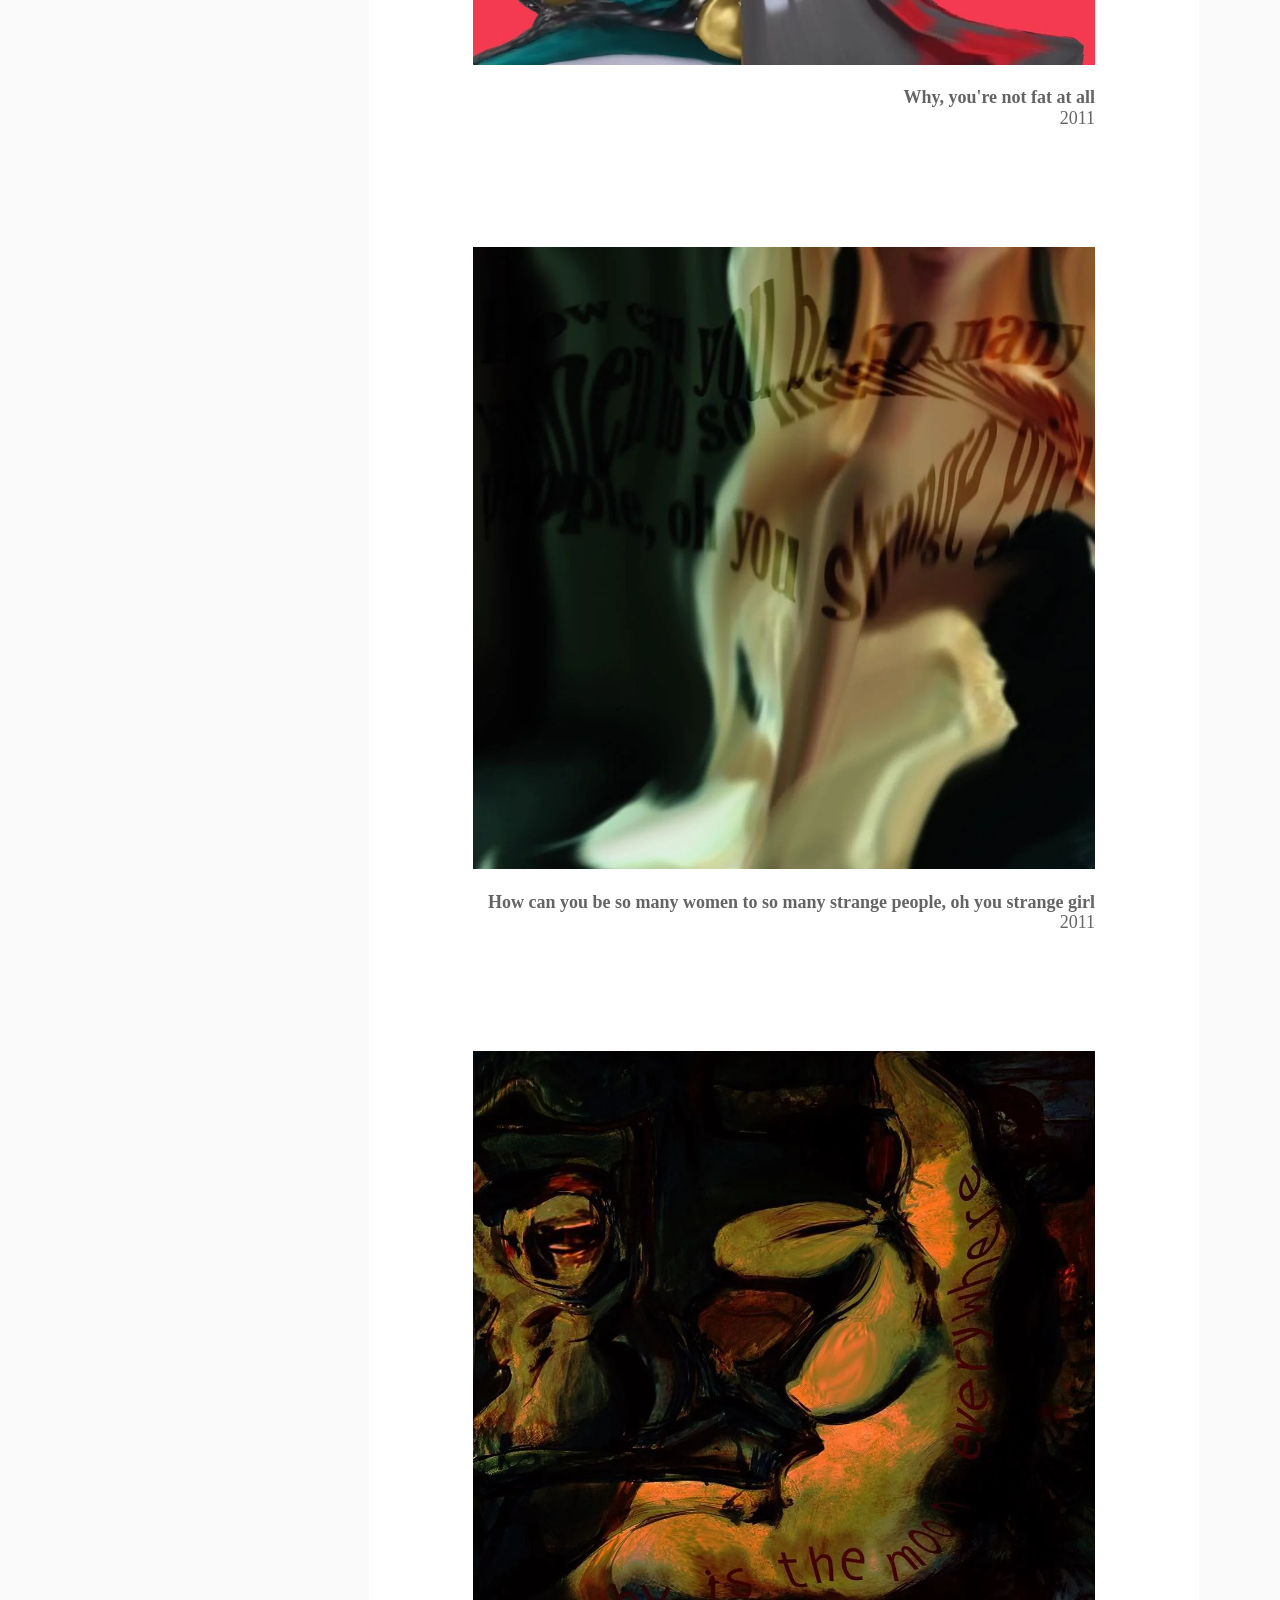
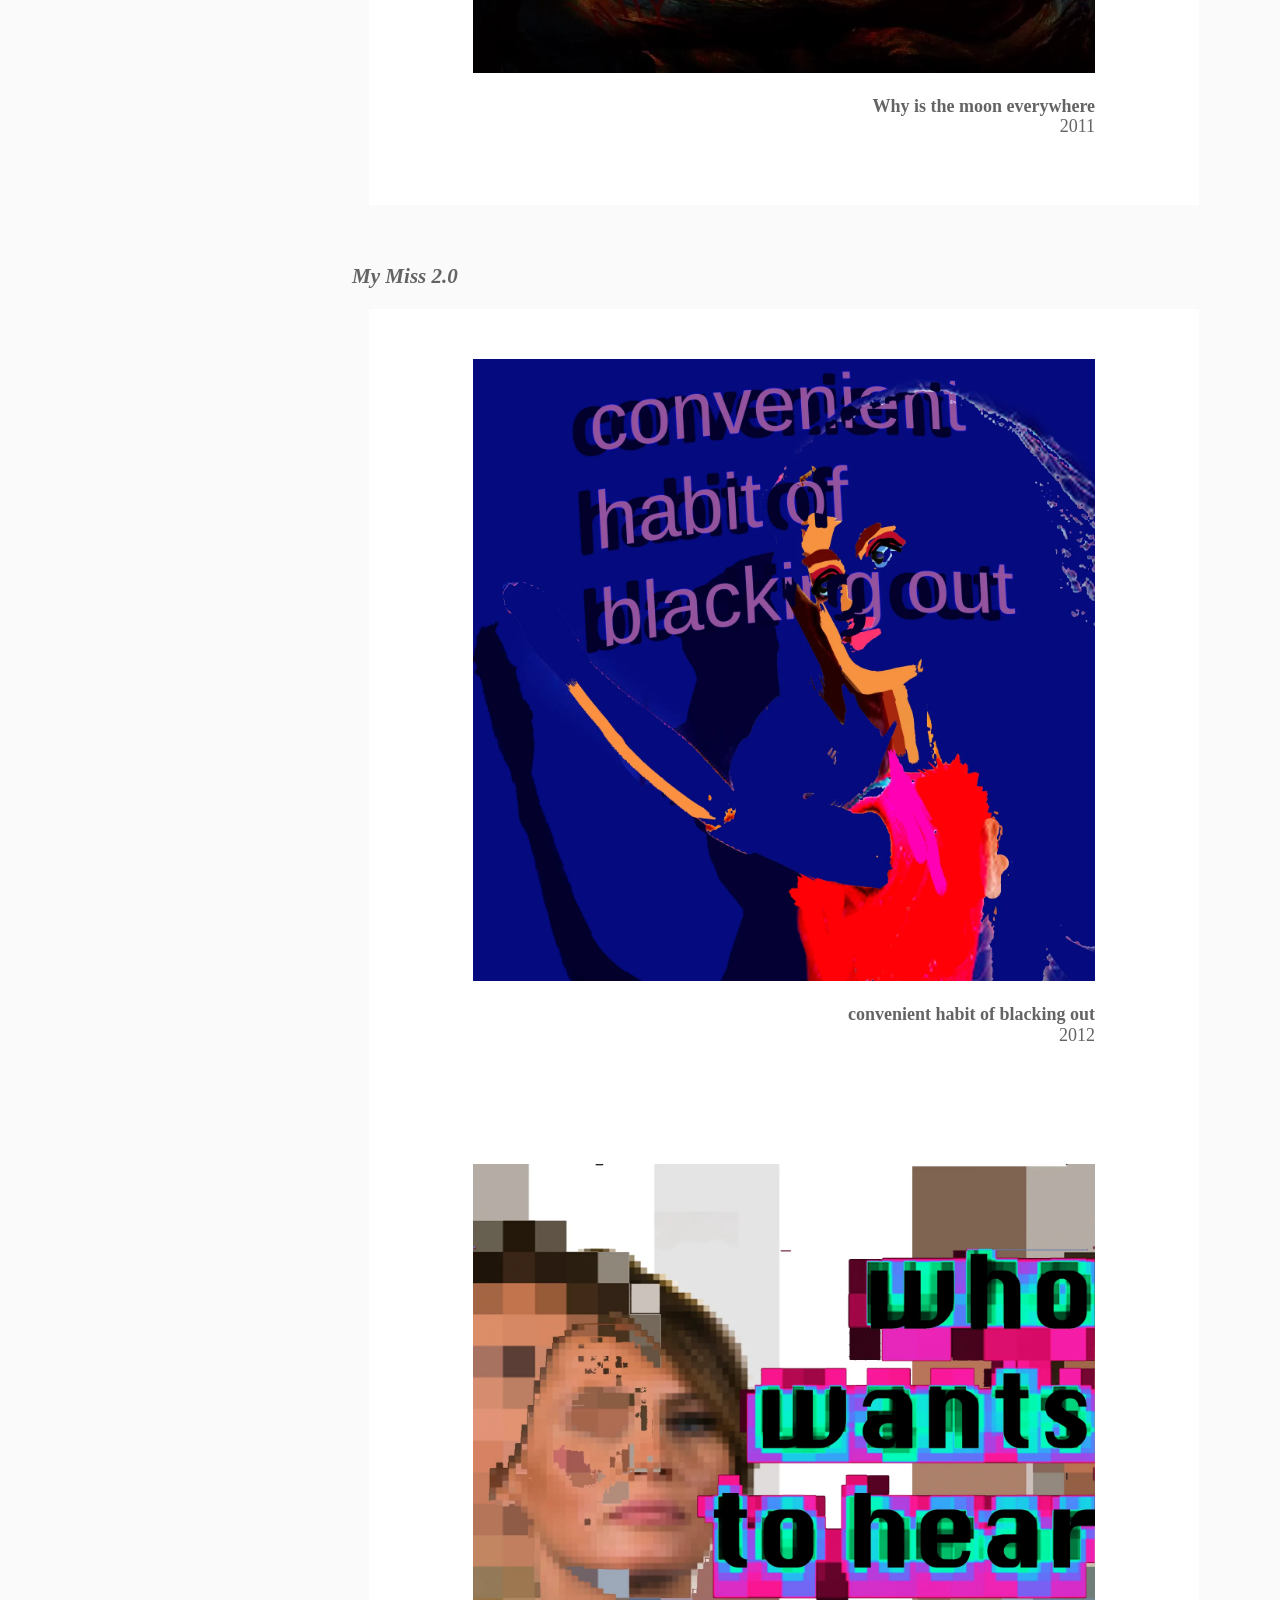
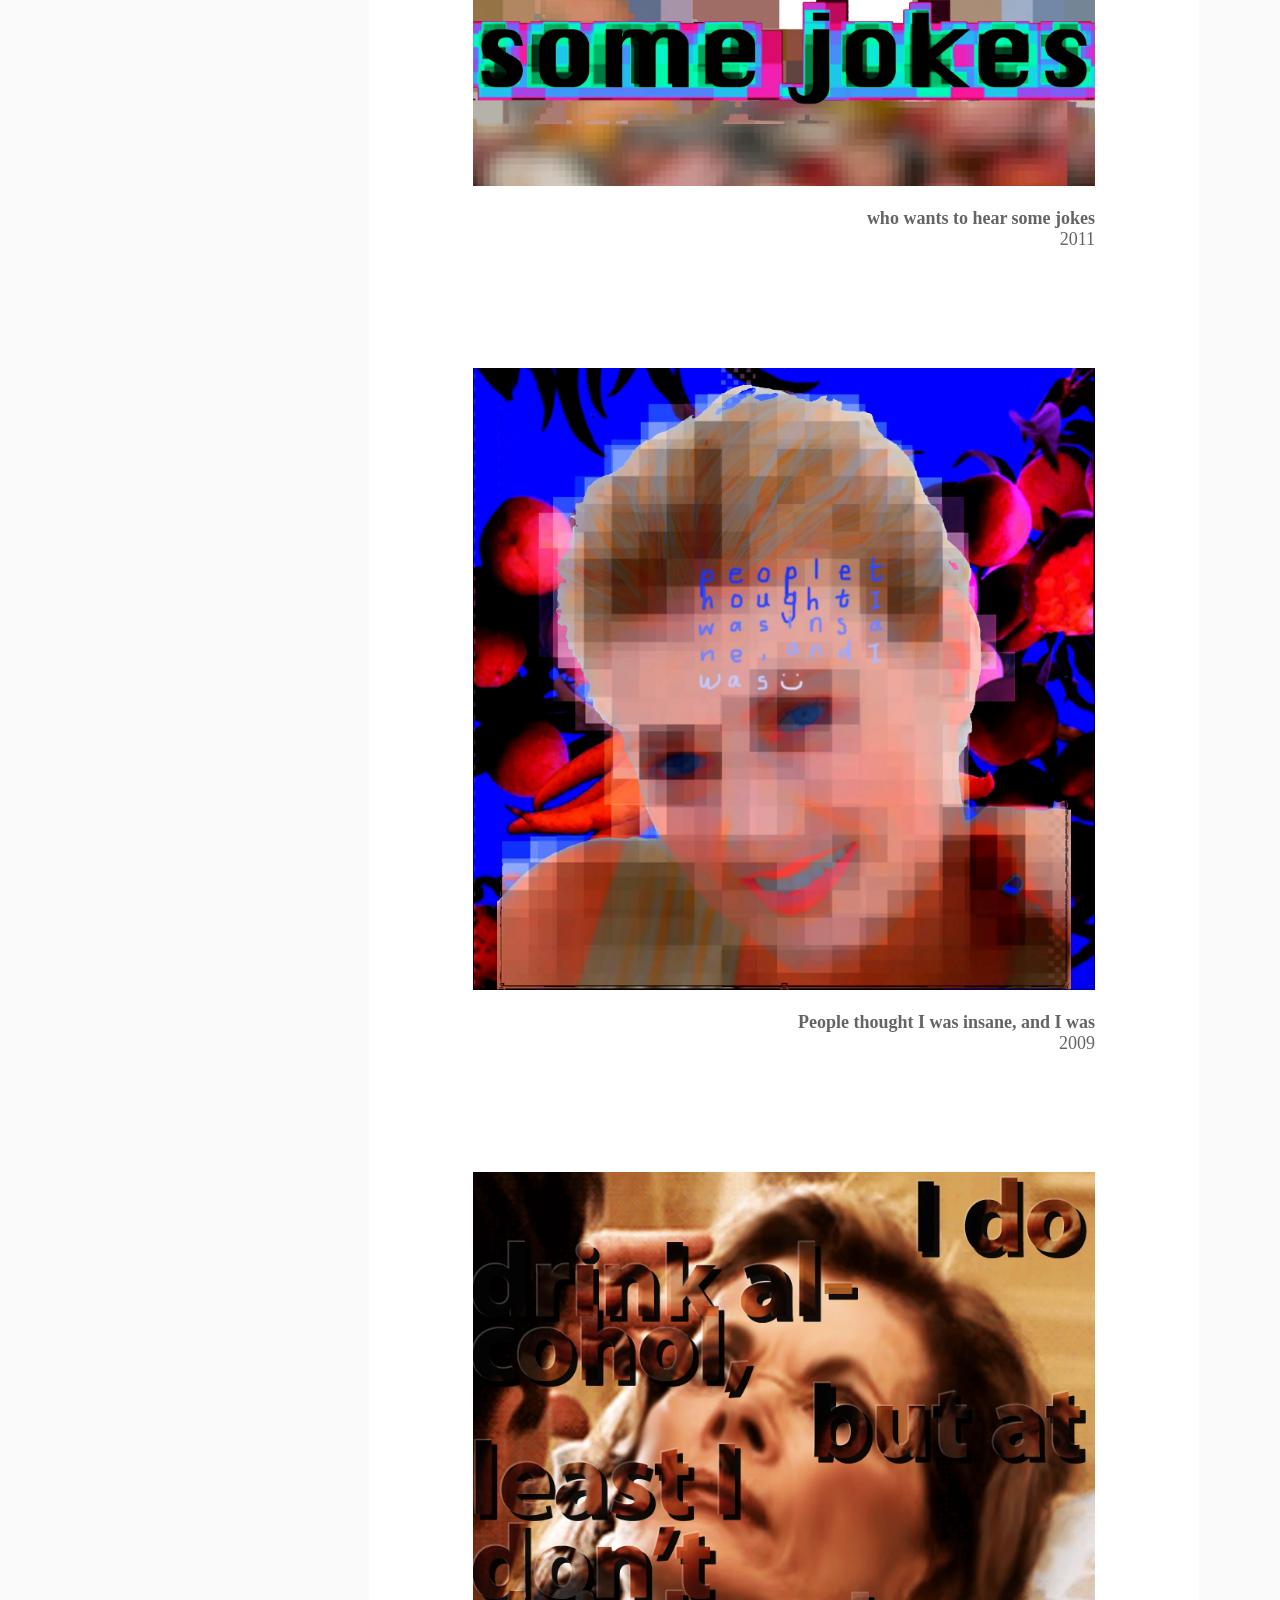
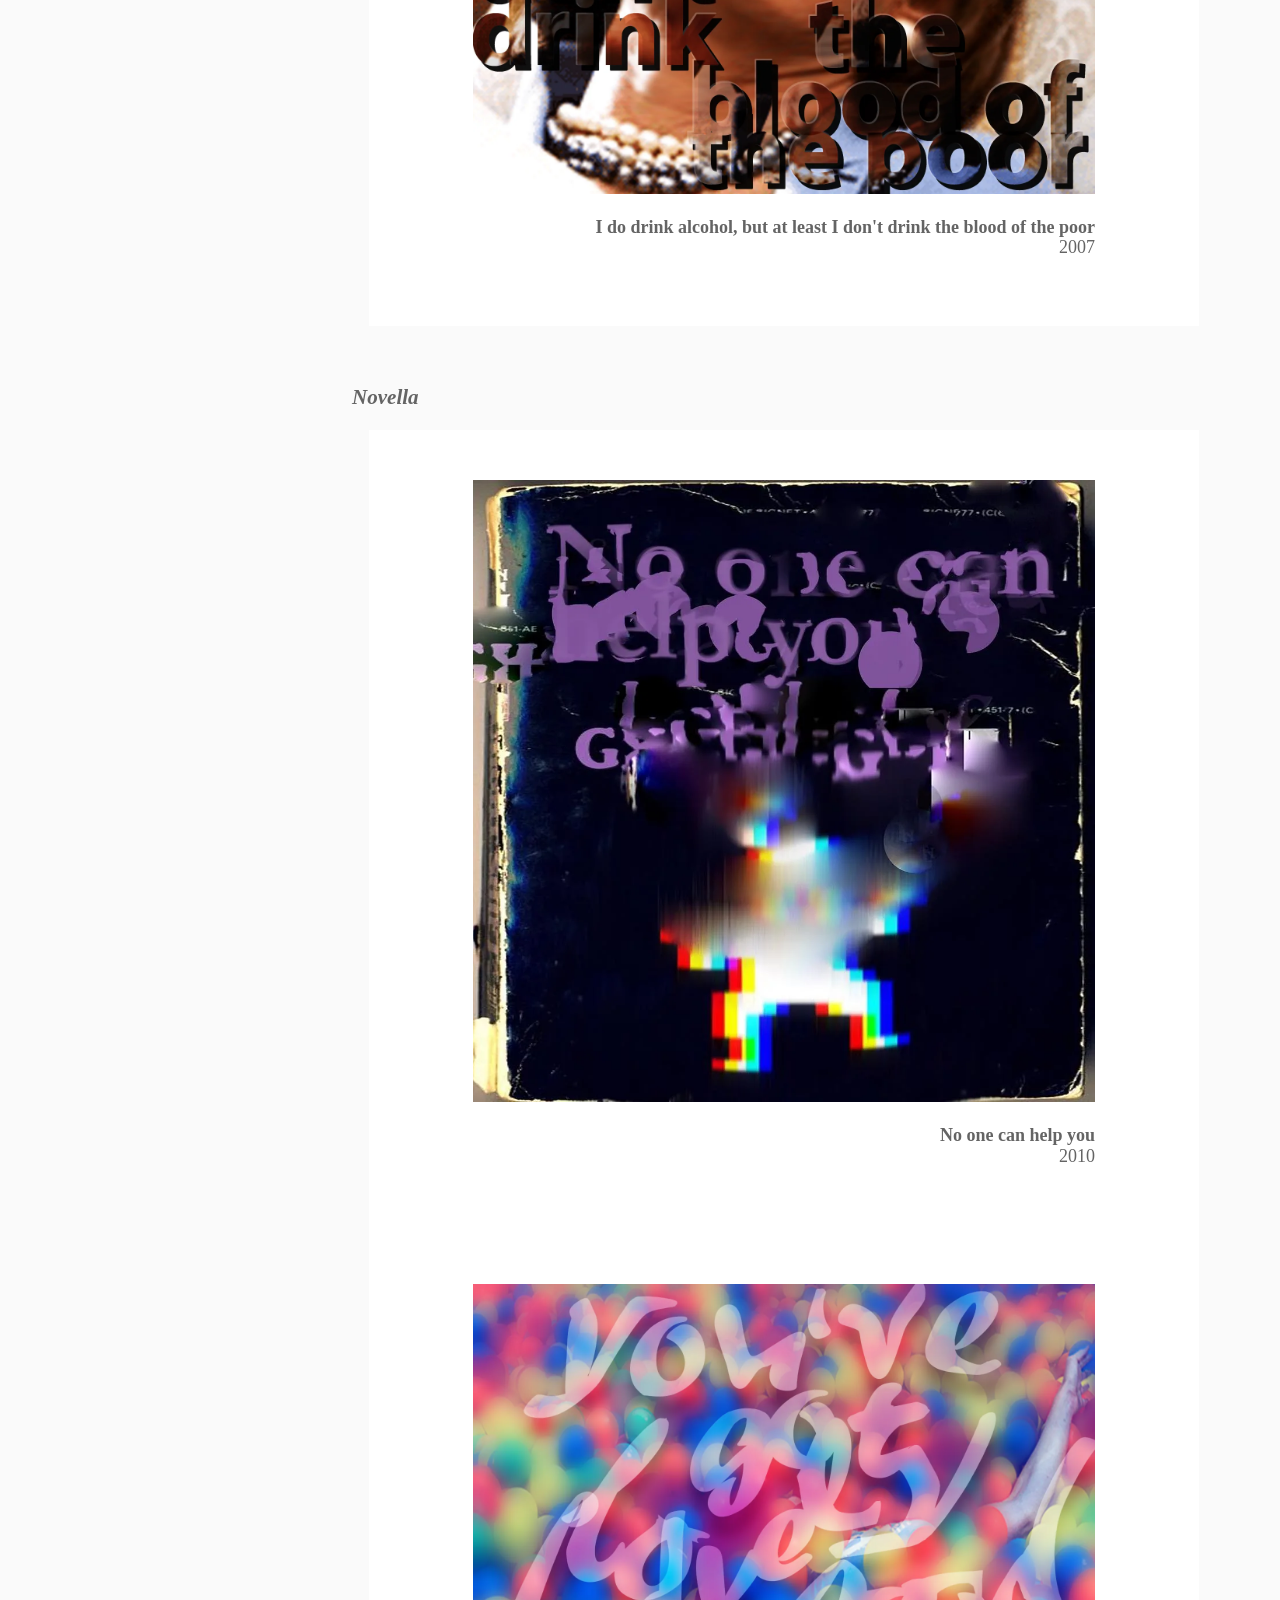
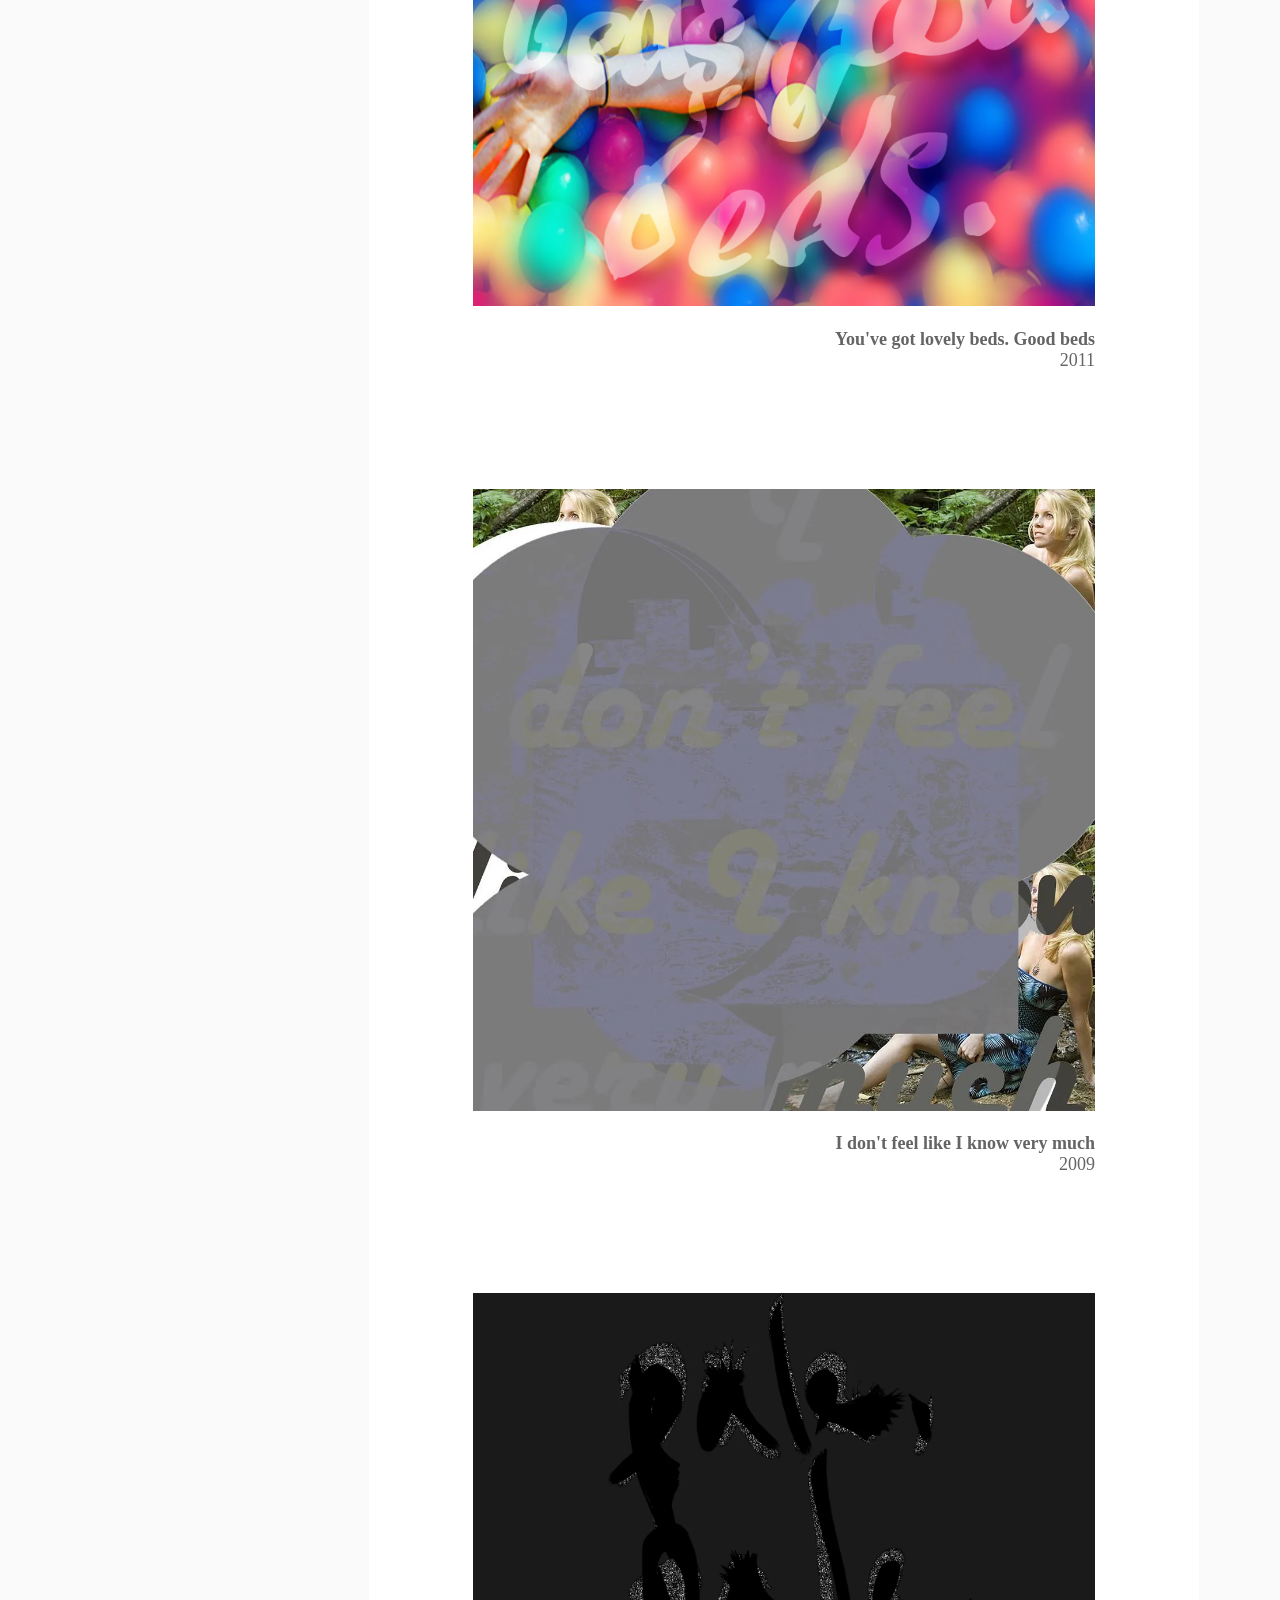
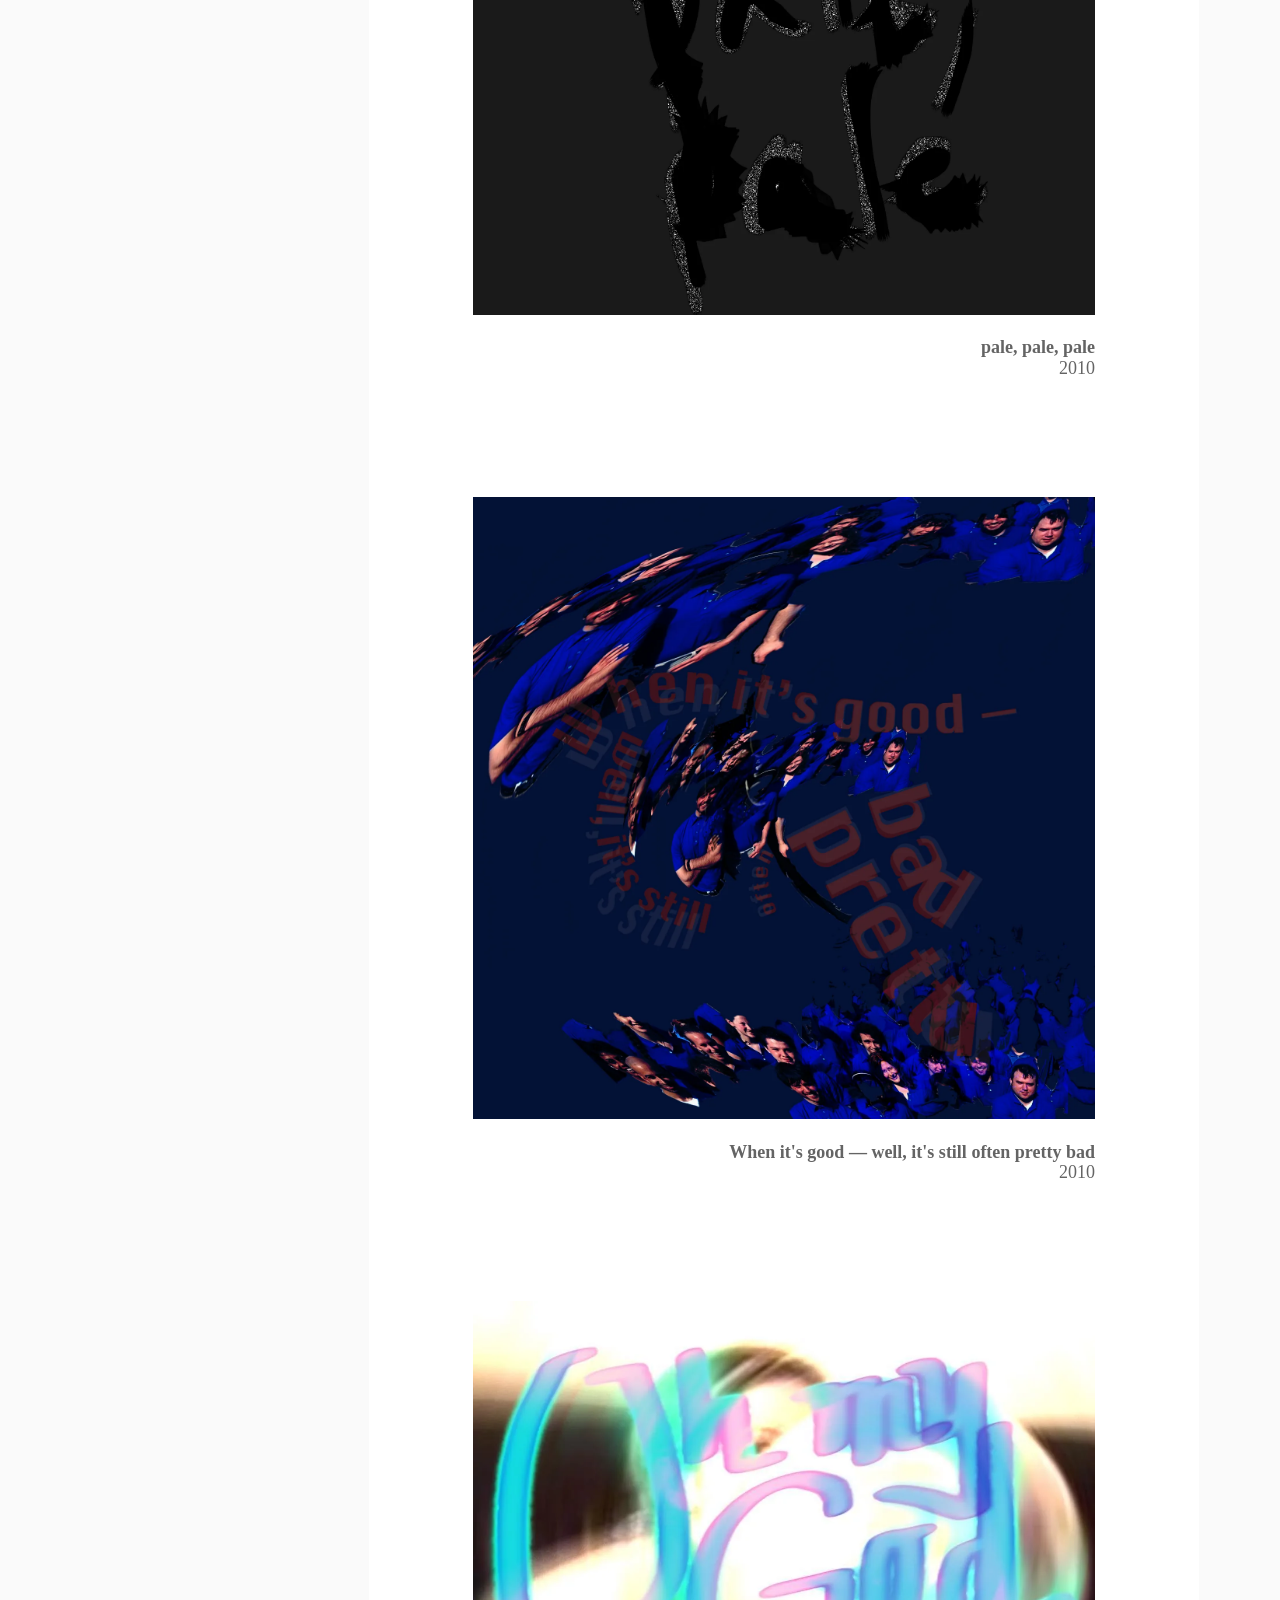
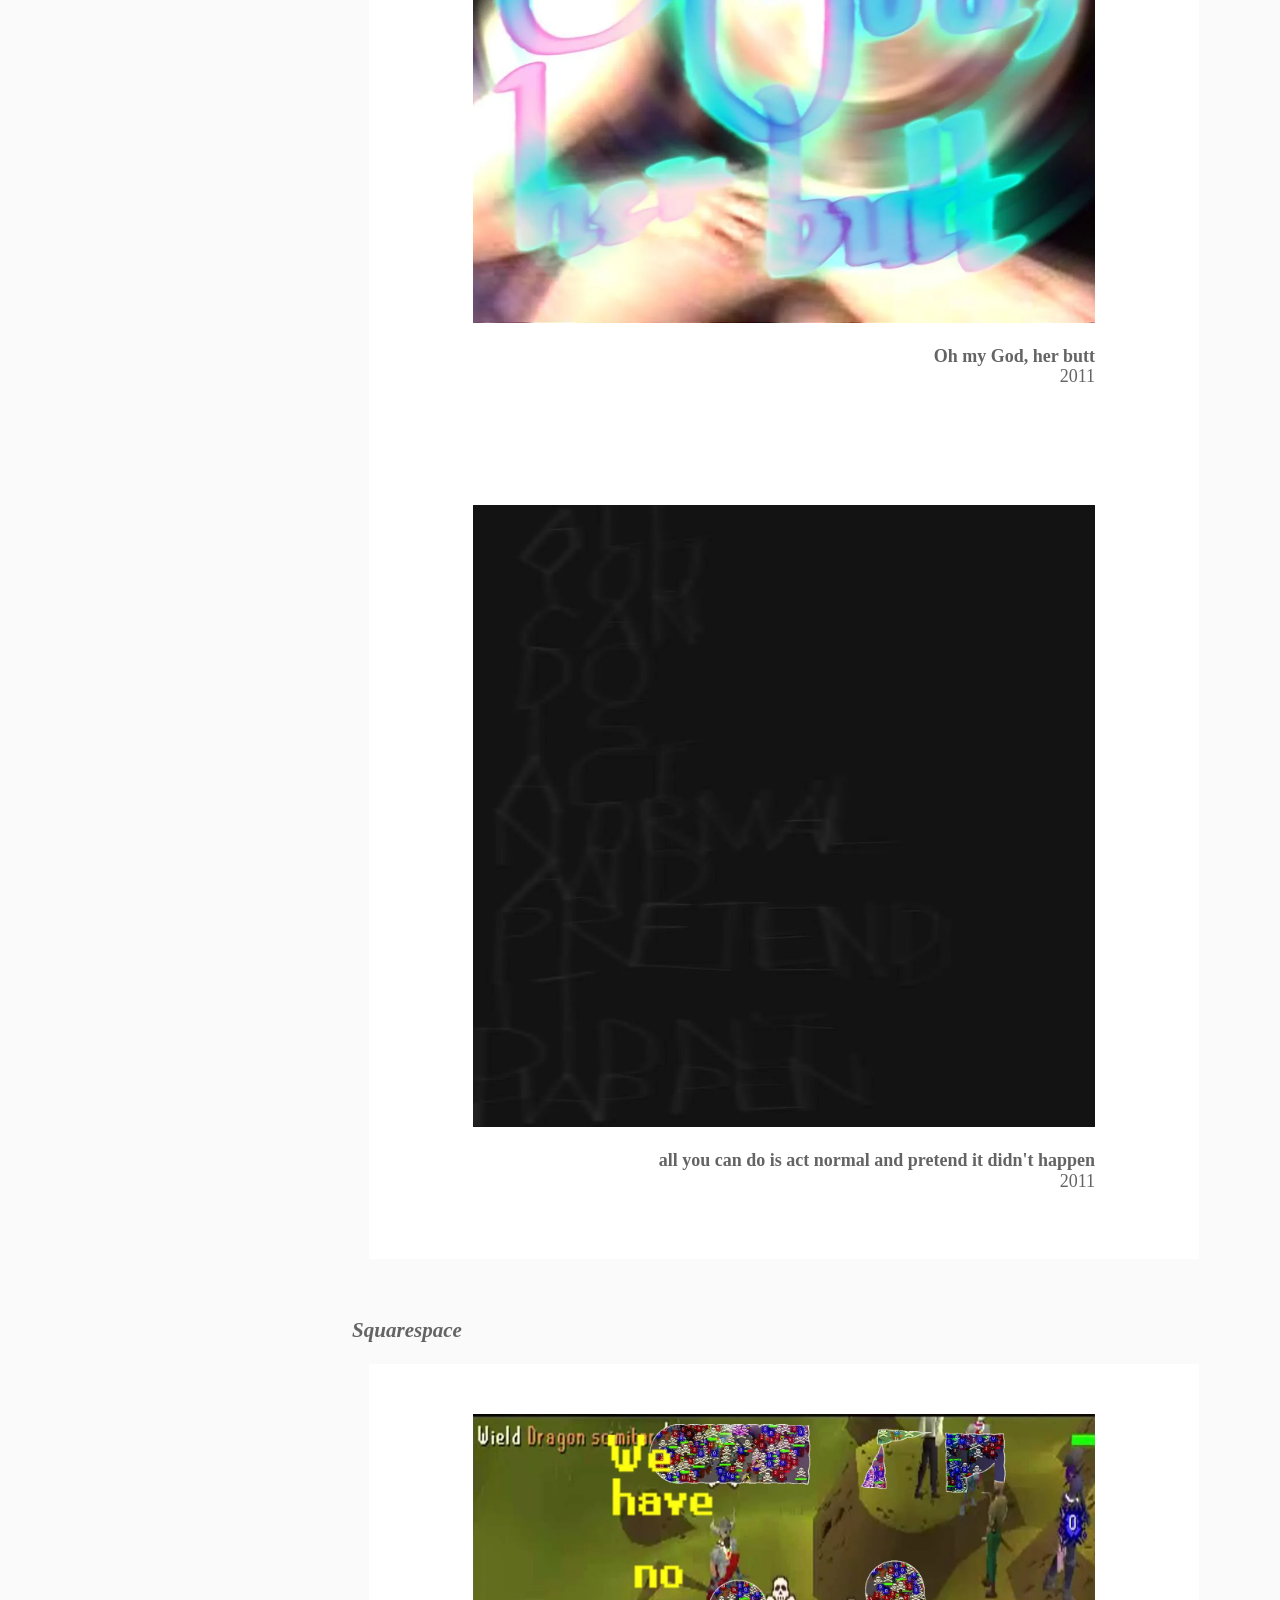
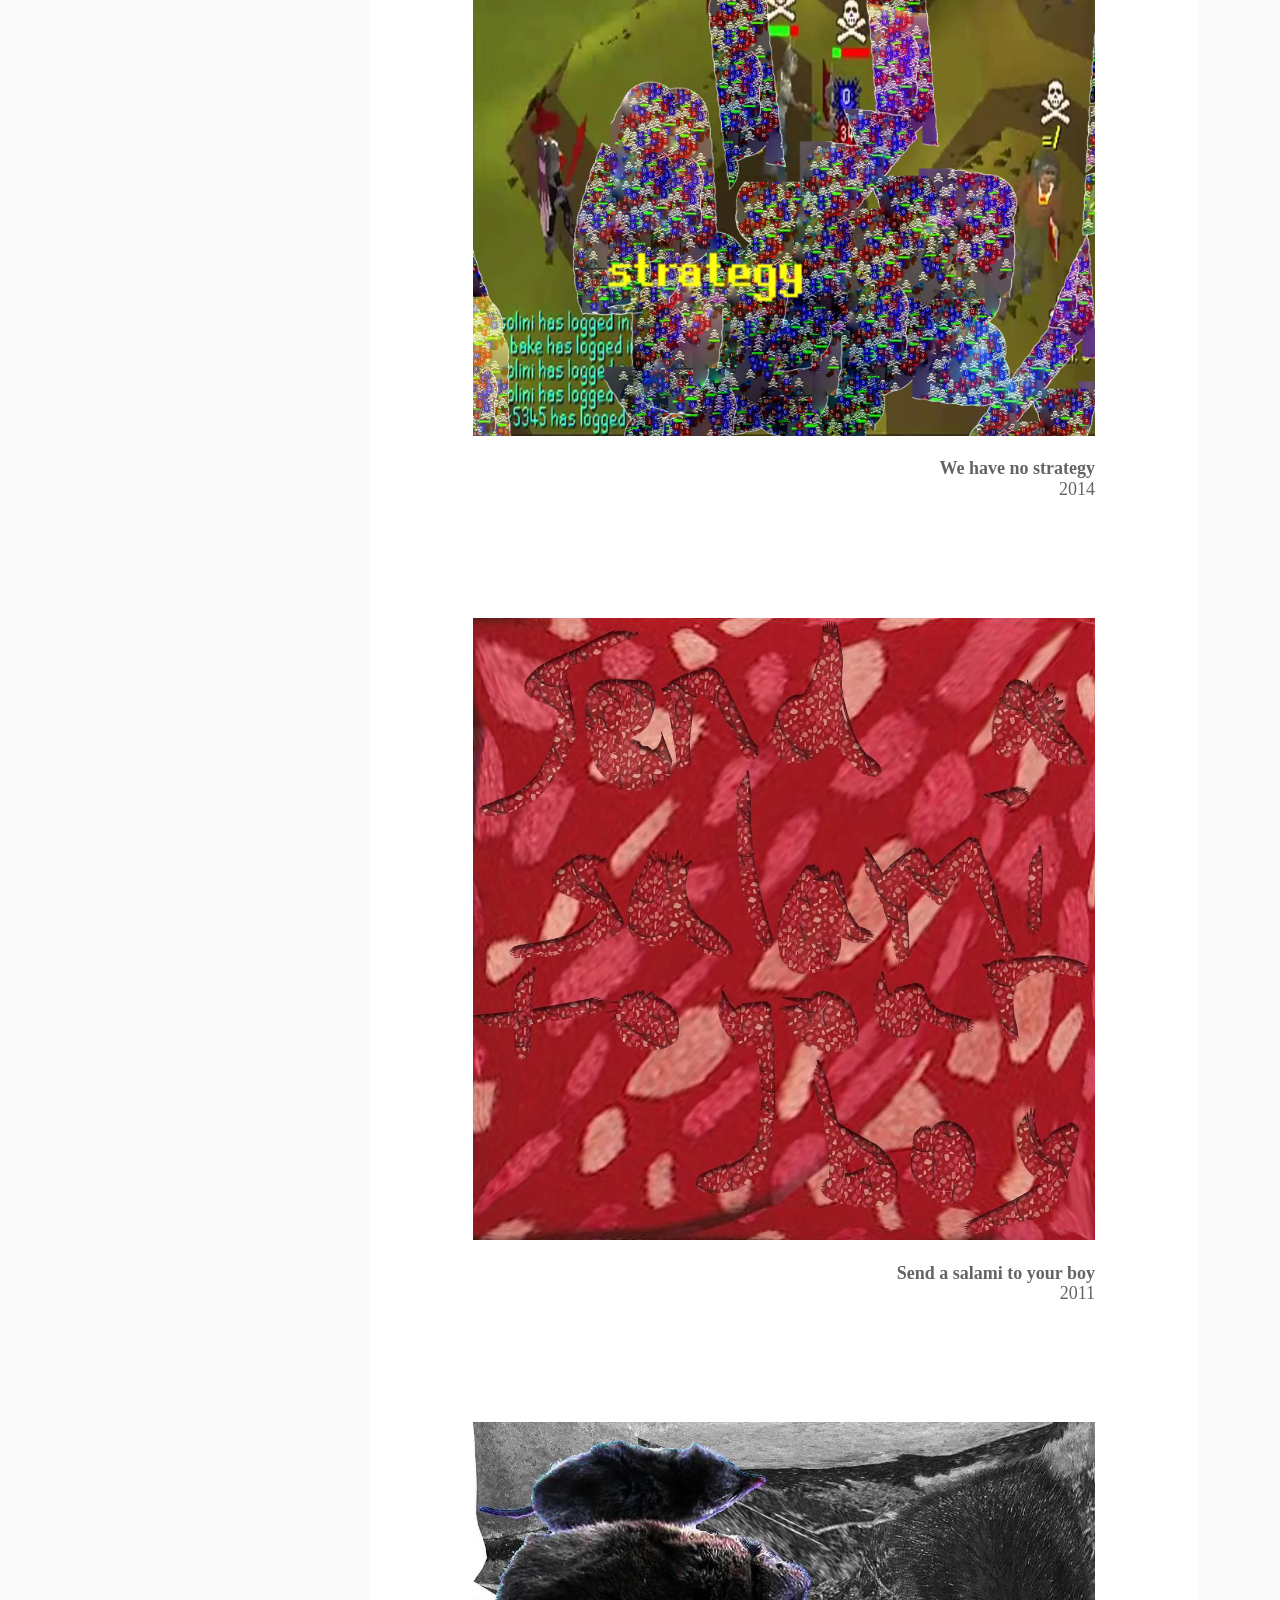
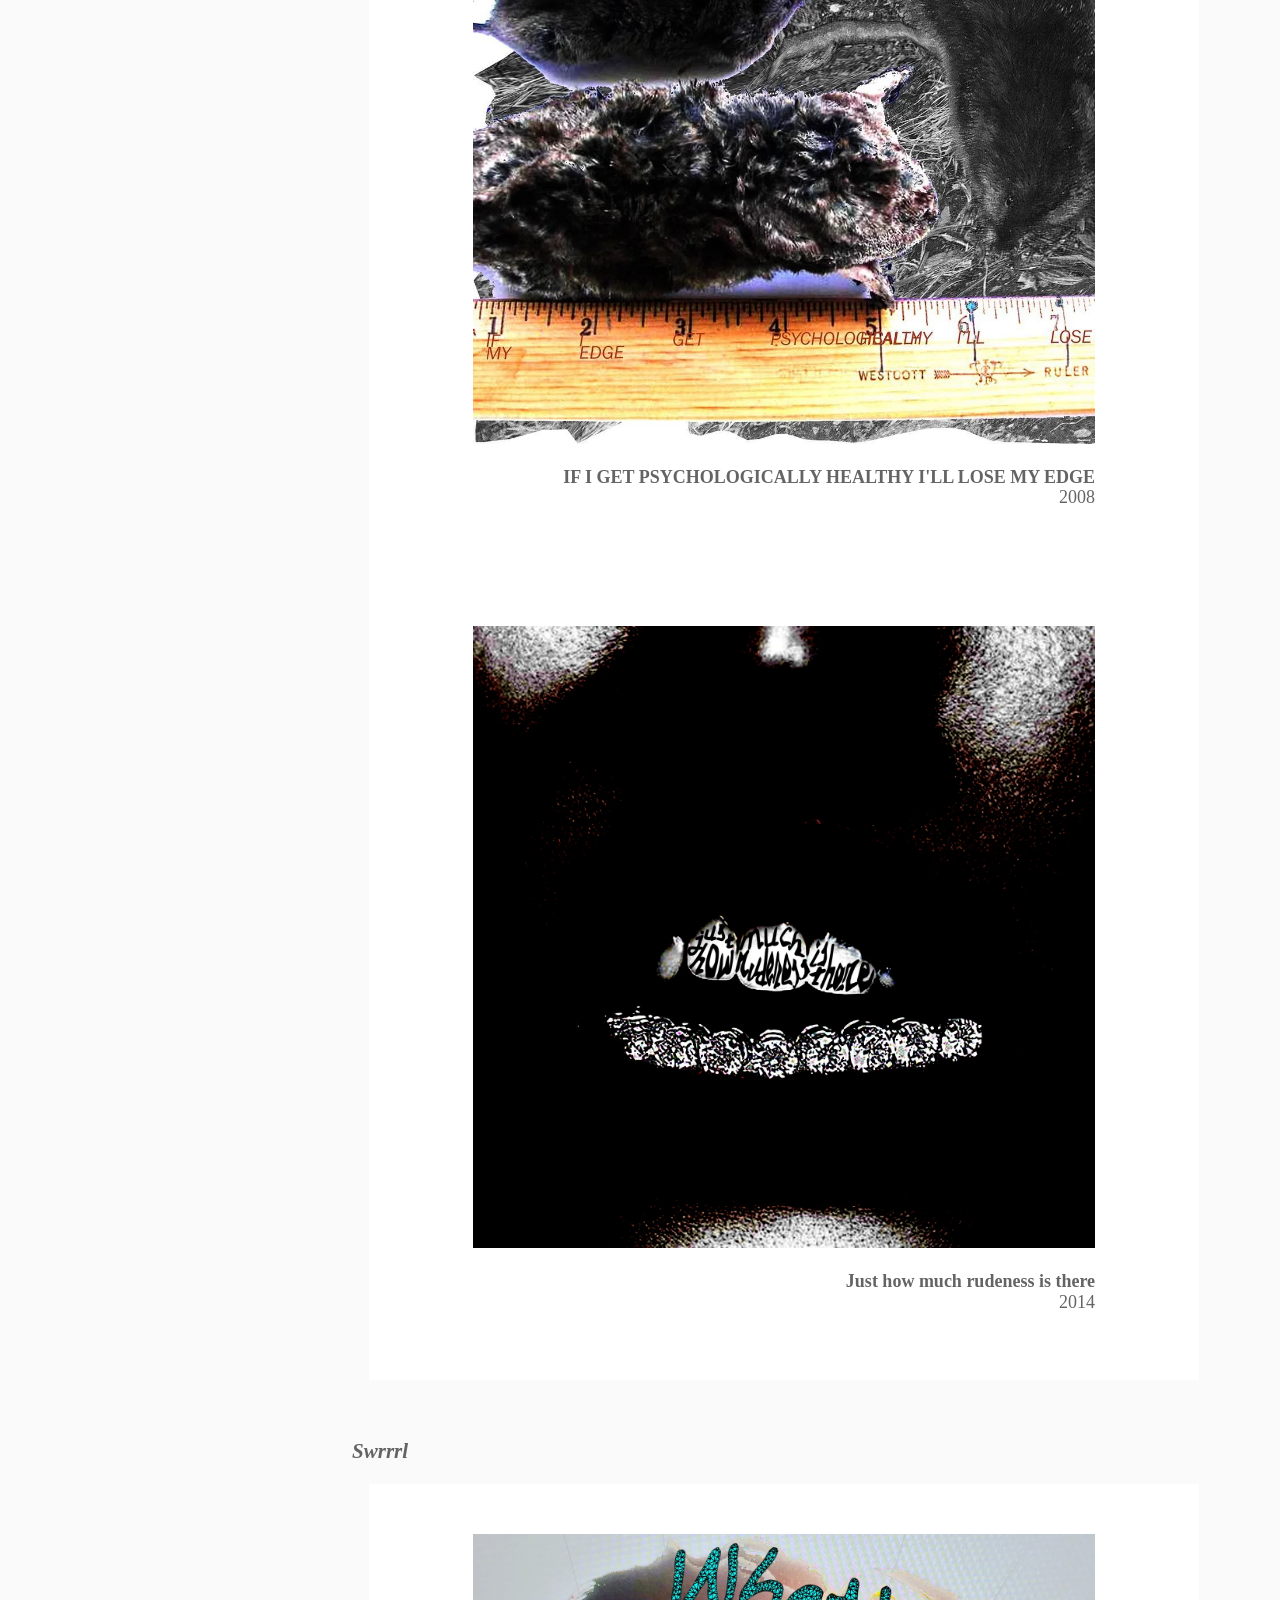
<file: art/humandsad/painting.html>
<!DOCTYPE html>
<html>

<head>
		<title>Quinby Abbott PAINTING</title>
		<meta charset="utf-8" />
		<link rel="stylesheet" href="css/normalize.css" type="text/css" />
		<link rel="stylesheet" href="css/main.css" type="text/css" />
</head>

<body>
	<div class="container">

		<nav>
			<h1><a href="artist-index.html">Quinby Abbott</a></h1>
			<ul>
				<li><a href="sculpture.html">Sculpture</a></li>
				<li><a href="painting.html">Painting</a></li>
				<li><a href="photography.html">Photography</a></li>
				<li><a href="design.html">Graphic Design</a></li>
			<br>
				<li><a href="about.html">About</a></li>
			</ul>
		</nav>




		<section>

		<h2>Painting</h2>
		<p>
			All paintings 24 x 24 inches, oil on canvas.
		</p>
		<h3 class="show">Drrrl</h3>

		<div class="flex">

			<div class="image">
				<img src="images/display/35 - What's a thing that you like I'll attach something you don't like to it.webp" loading="lazy" decoding="async">

					<p class="caption">
					<strong>What's a thing that you like? I'll attach something you don't like to it</strong><br>
				<!-- 	(installation)<br>
					metal chairs, vinyl, mannequins<br>
					4 x 4 x 5 feet<br> -->
					2011<br>
					</p>
			</div>

			<div class="image">
				<img src="images/display/43 - Why, you're not fat at all.webp" loading="lazy" decoding="async">
					<p class="caption">
					<strong>Why, you're not fat at all</strong><br>
					2011<br>
					</p>
			</div>

			<div class="image">
				<img src="images/display/48 - How can you be so many women to so many strange people, oh you strange girl.webp" loading="lazy" decoding="async">
					<p class="caption">
					<strong>How can you be so many women to so many strange people, oh you strange girl</strong><br>
					2011<br>
					</p>
			</div>

			<div class="image">
				<img src="images/display/54 - Why is the moon everywhere.webp" loading="lazy" decoding="async">
					<p class="caption">
					<strong>Why is the moon everywhere</strong><br>
					2011<br>
					</p>
			</div>

		</div>


			<br>
			<h3 class="show">My Miss 2.0</h3>
		<div class="flex">

			<div class="image">
				<img src="images/display/18 - convenient habit of blacking out.webp" loading="lazy" decoding="async">

					<p class="caption">
					<strong>convenient habit of blacking out</strong><br>
					2012<br>
					</p>
			</div>

			<div class="image">
				<img src="images/display/16 - who wants to hear some jokes.webp" loading="lazy" decoding="async">
					<p class="caption">
					<strong>who wants to hear some jokes</strong><br>
					2011<br>
					</p>
			</div>

			<div class="image">
				<img src="images/display/21 - People thought I was insane, and I was.webp" loading="lazy" decoding="async">
					<p class="caption">
					<strong>People thought I was insane, and I was</strong><br>
					2009<br>
					</p>
			</div>

			<div class="image">
				<img src="images/display/27 - I do drink alcohol, but at least I don't drink the blood of the poor.webp" loading="lazy" decoding="async">
					<p class="caption">
					<strong>I do drink alcohol, but at least I don't drink the blood of the poor</strong><br>
					2007<br>
					</p>
			</div>
		</div>



			<br>
			<h3 class="show">Novella</h3>
		<div class="flex">

			<div class="image">
				<img src="images/display/50 - No one can help you.webp" loading="lazy" decoding="async">

					<p class="caption">
					<strong>No one can help you</strong><br>
					2010<br>
					</p>
			</div>

			<div class="image">
				<img src="images/display/44 - You've got lovely beds. Good beds.webp" loading="lazy" decoding="async">
					<p class="caption">
					<strong>You've got lovely beds. Good beds</strong><br>
					2011<br>
					</p>
			</div>

			<div class="image">
				<img src="images/display/51 - I don't feel like I know very much.webp" loading="lazy" decoding="async">
					<p class="caption">
					<strong>I don't feel like I know very much</strong><br>
					2009<br>
					</p>
			</div>

			<div class="image">
				<img src="images/display/14 - pale, pale, pale.webp" loading="lazy" decoding="async">
					<p class="caption">
					<strong>pale, pale, pale</strong><br>
					2010<br>
					</p>
			</div>

			<div class="image">
				<img src="images/display/24 - When it's good — well, it's still often pretty bad.webp" loading="lazy" decoding="async">
					<p class="caption">
					<strong>When it's good — well, it's still often pretty bad</strong><br>
					2010<br>
					</p>
			</div>

			<div class="image">
				<img src="images/display/47 - Oh my God, her butt.webp" loading="lazy" decoding="async">
					<p class="caption">
					<strong>Oh my God, her butt</strong><br>
					2011<br>
					</p>
			</div>

			<div class="image">
				<img src="images/display/46 - all you can do is act normal and pretend it didn't happen.webp" loading="lazy" decoding="async">
					<p class="caption">
					<strong>all you can do is act normal and pretend it didn't happen</strong><br>
					2011<br>
					</p>
			</div>
		</div>

			<br>
			<h3 class="show">Squarespace</h3>
		<div class="flex">

			<div class="image">
				<img src="images/display/37 - We have no strategy.webp" loading="lazy" decoding="async">

					<p class="caption">
					<strong>We have no strategy</strong><br>
					2014<br>
					</p>
			</div>

			<div class="image">
				<img src="images/display/53 - Send a salami to your boy.webp" loading="lazy" decoding="async">
					<p class="caption">
					<strong>Send a salami to your boy</strong><br>
					2011<br>
					</p>
			</div>

			<div class="image">
				<img src="images/display/34 - If I get psychologically healthy I'll lose my edge.webp" loading="lazy" decoding="async">
					<p class="caption">
					<strong>IF I GET PSYCHOLOGICALLY HEALTHY I'LL LOSE MY EDGE</strong><br>
					2008<br>
					</p>
			</div>

			<div class="image">
				<img src="images/display/55 - Just how much rudeness is there.webp" loading="lazy" decoding="async">

					<p class="caption">
					<strong>Just how much rudeness is there</strong><br>
					2014<br>
					</p>
			</div>

		</div>

			<br>
			<h3 class="show">Swrrrl</h3>
		<div class="flex">

			<div class="image">
				<img src="images/display/10 - What's so funny about suffering.webp" loading="lazy" decoding="async">

					<p class="caption">
					<strong>What's so funny about suffering</strong><br>
					2013<br>
					</p>
			</div>

			<div class="image">
				<img src="images/display/38 - lumpy and imperfect.webp" loading="lazy" decoding="async">
					<p class="caption">
					<strong>lumpy and imperfect</strong><br>
					2014<br>
					</p>
			</div>

			<div class="image">
				<img src="images/display/11 - Wow, something quite profound.webp" loading="lazy" decoding="async">
					<p class="caption">
					<strong>Wow, something quite profound</strong><br>
					2008<br>
					</p>
			</div>

			<div class="image">
				<img src="images/display/31 - Yes, share the ice cream.webp" loading="lazy" decoding="async">
					<p class="caption">
					<strong>Yes, share the ice cream</strong><br>
					2012<br>
					</p>
			</div>

			<div class="image">
				<img src="images/display/26 - I for some reason relish people being angry with me.webp" loading="lazy" decoding="async">
					<p class="caption">
					<strong>I for some reason relish people being angry with me</strong><br>
					2011<br>
					</p>
			</div>

			<div class="image">
				<img src="images/display/58 - Why do you have to be so mean.webp" loading="lazy" decoding="async">
					<p class="caption">
					<strong>Why do you have to be so mean</strong><br>
					2011<br>
					</p>
			</div>

		</div>


		</section>
	</div>
</body>

</html>
</file>
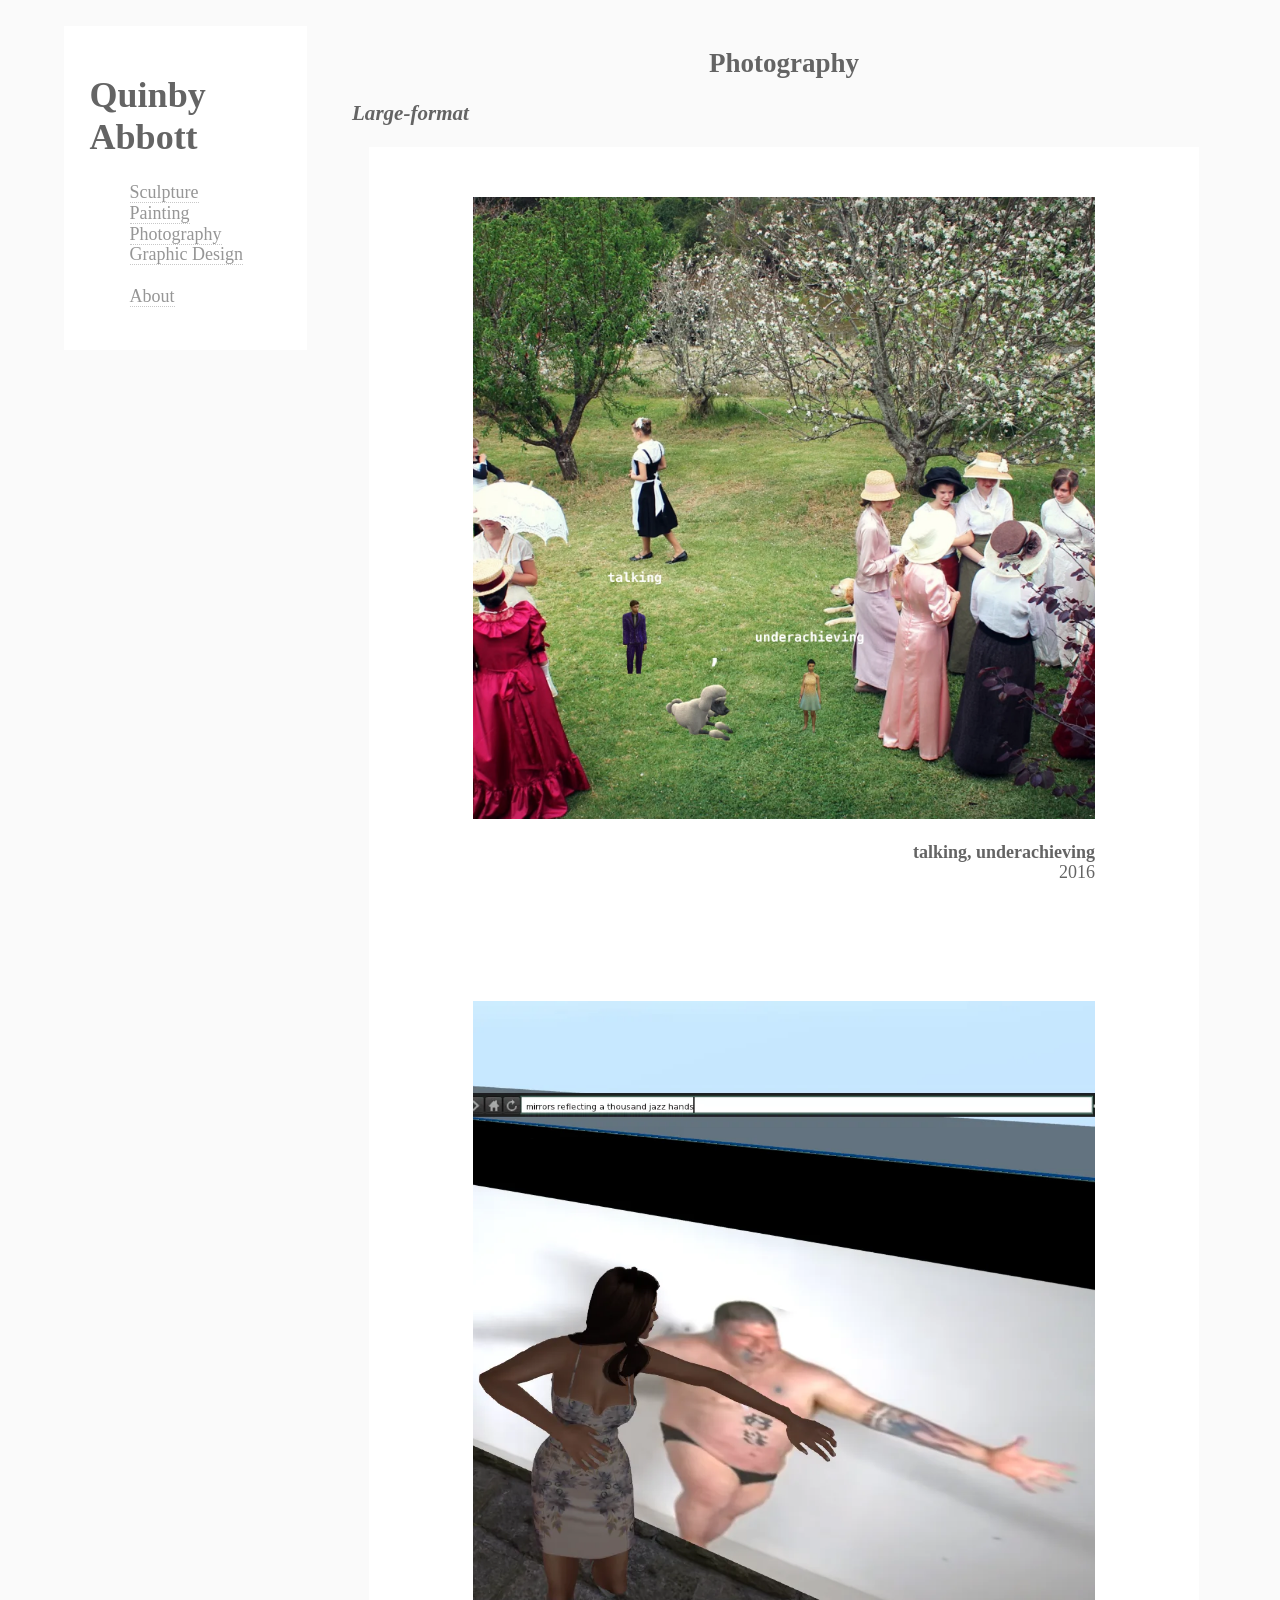
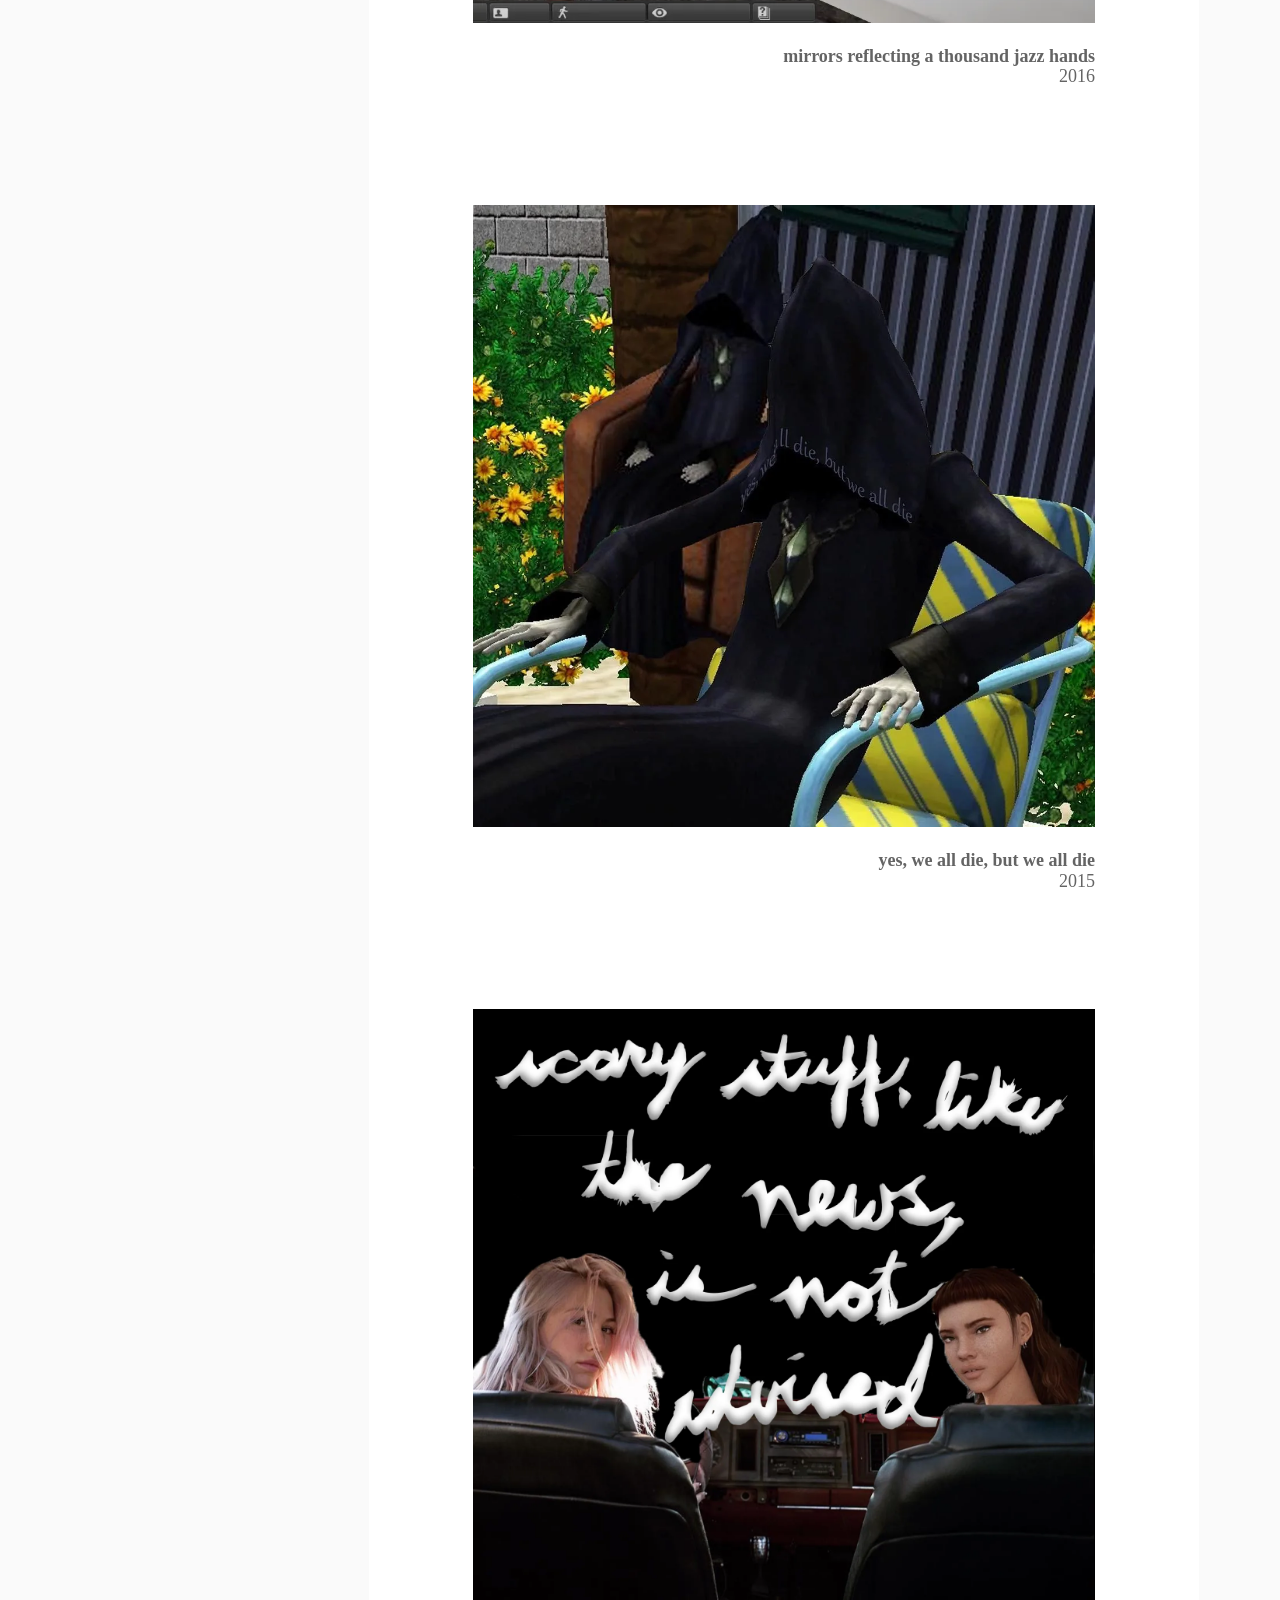
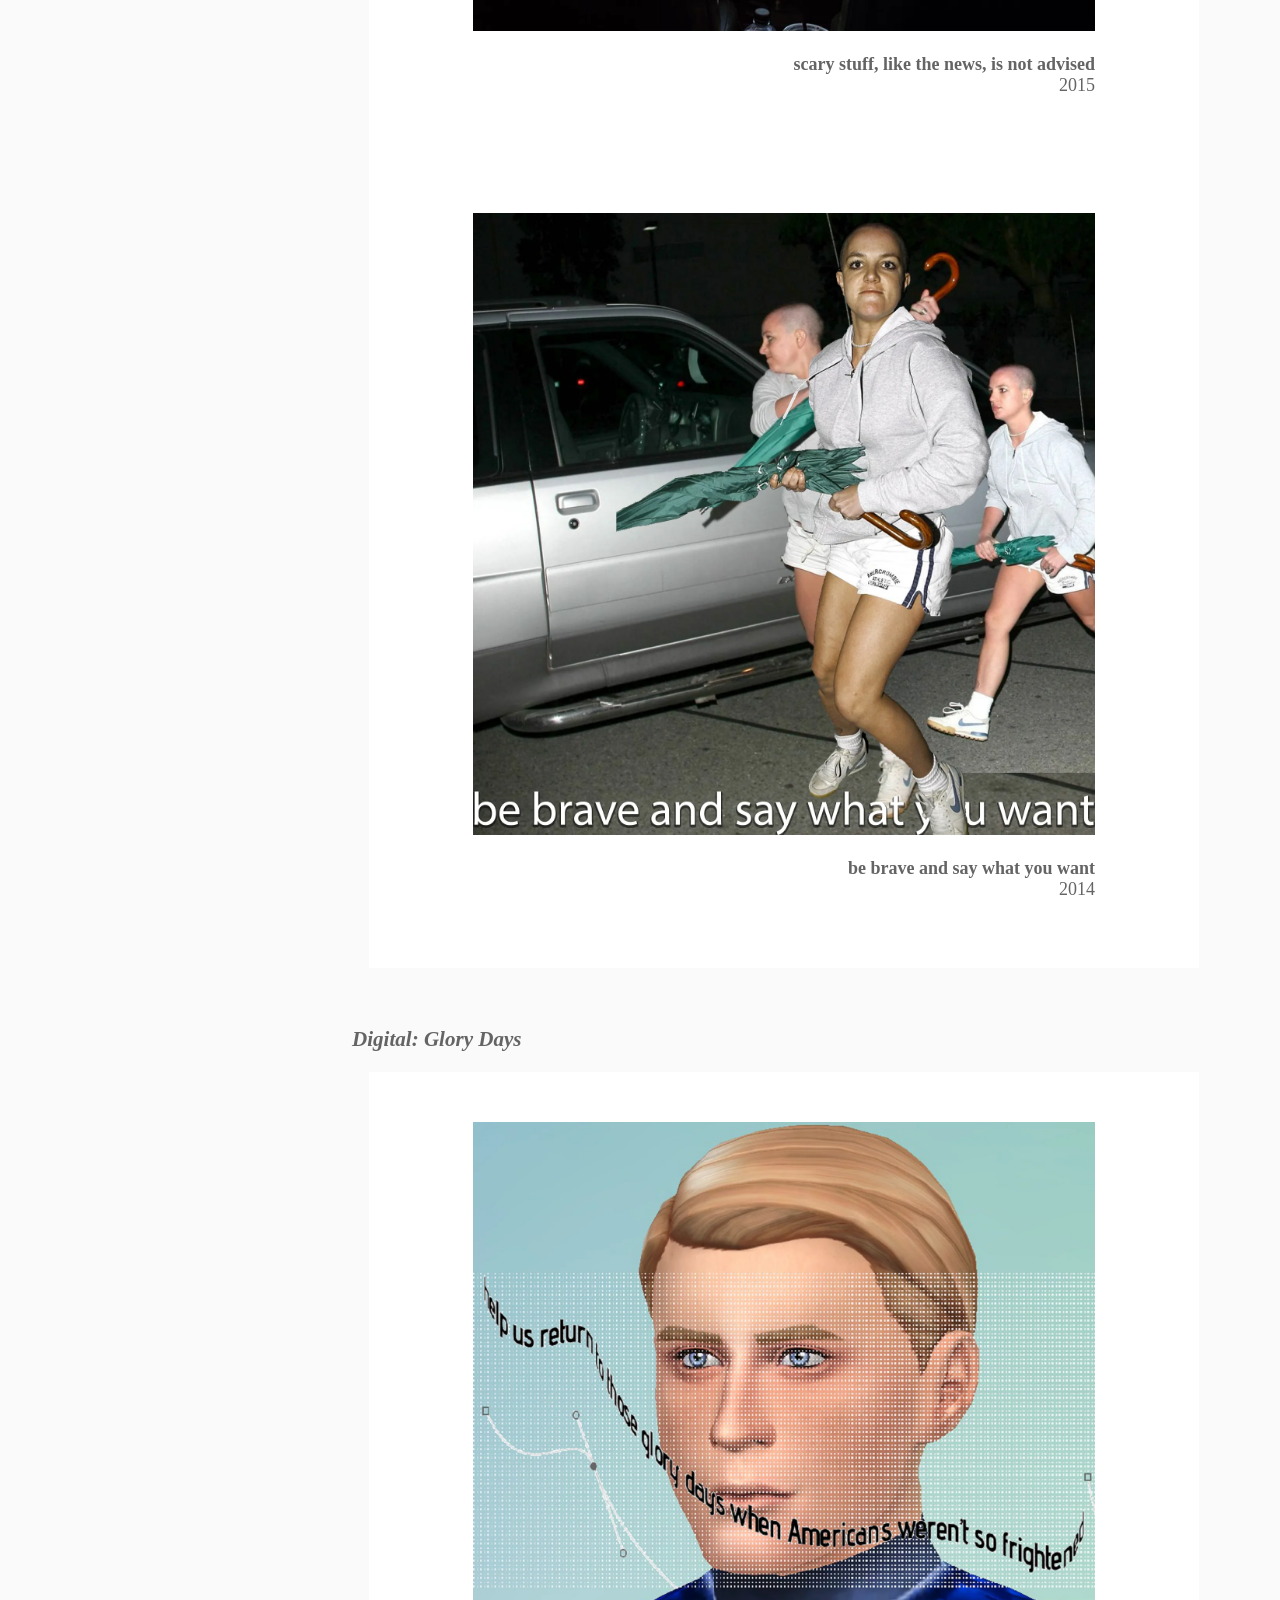
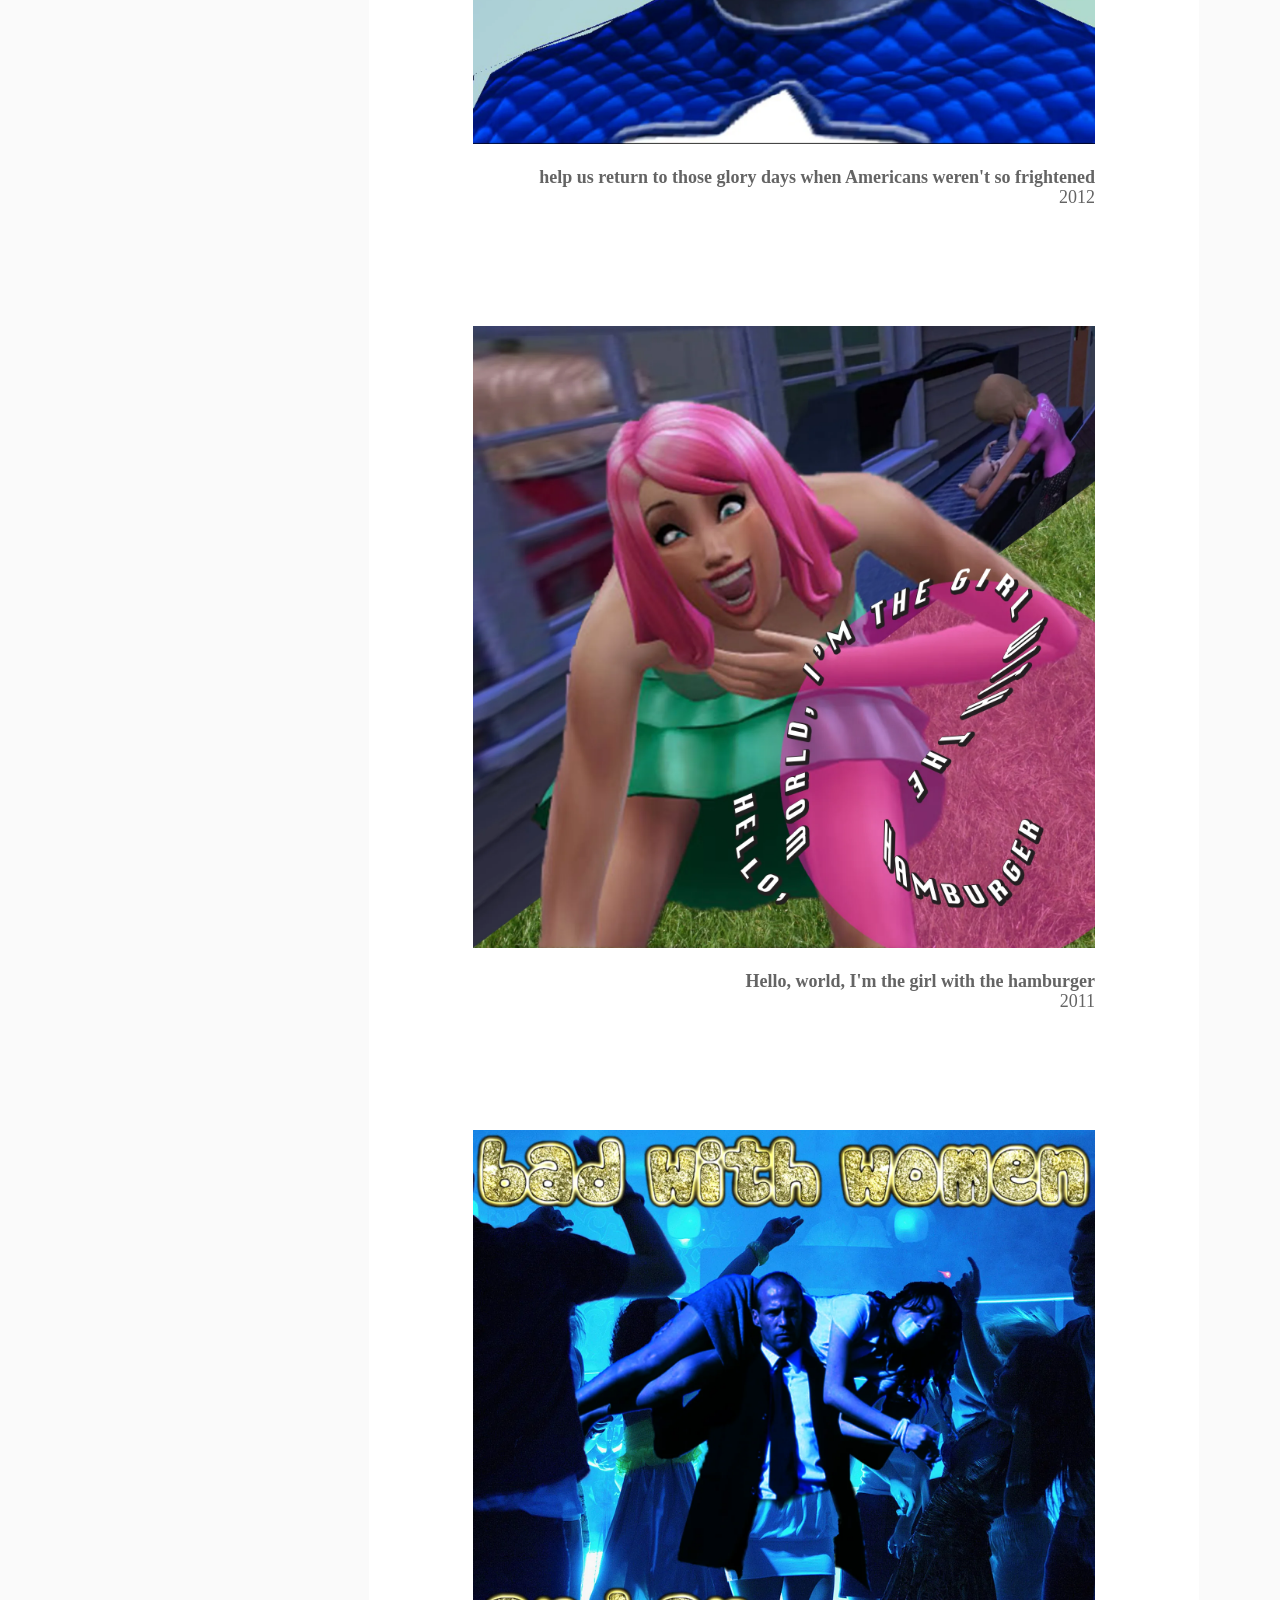
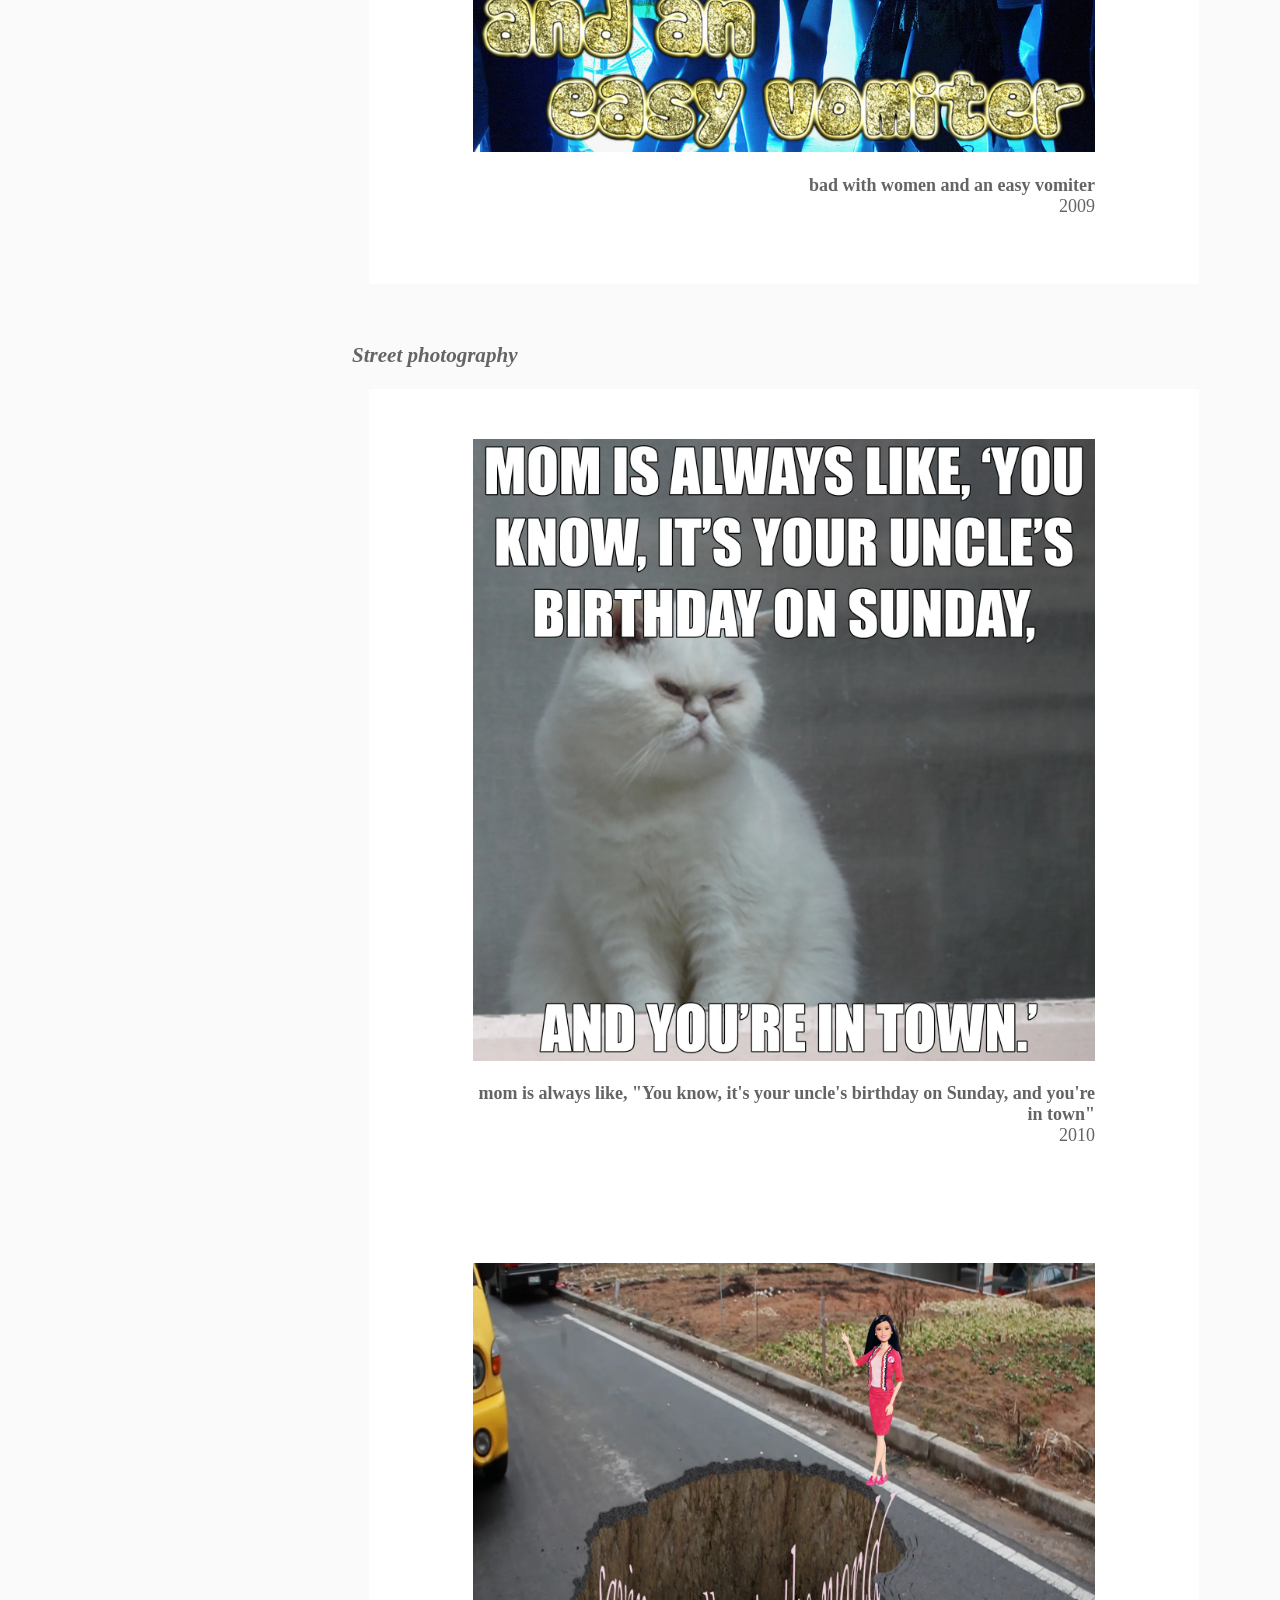
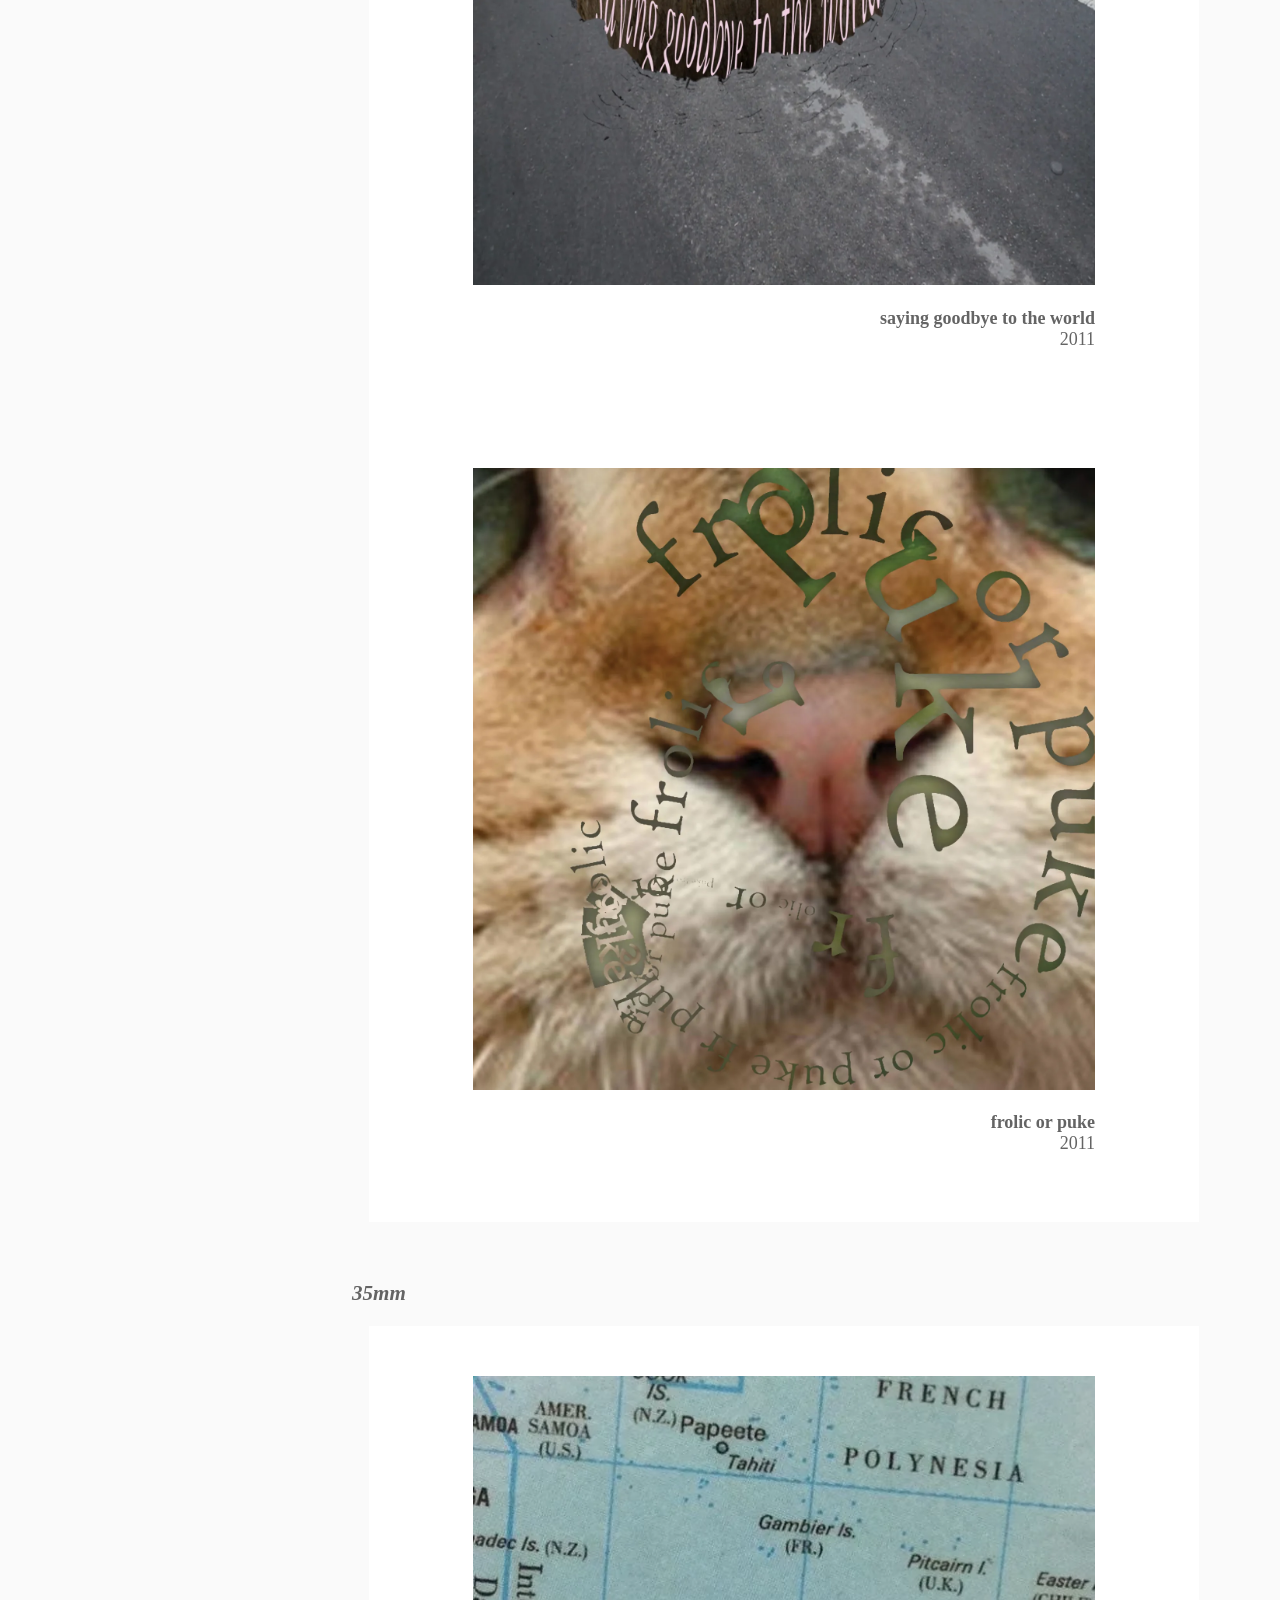
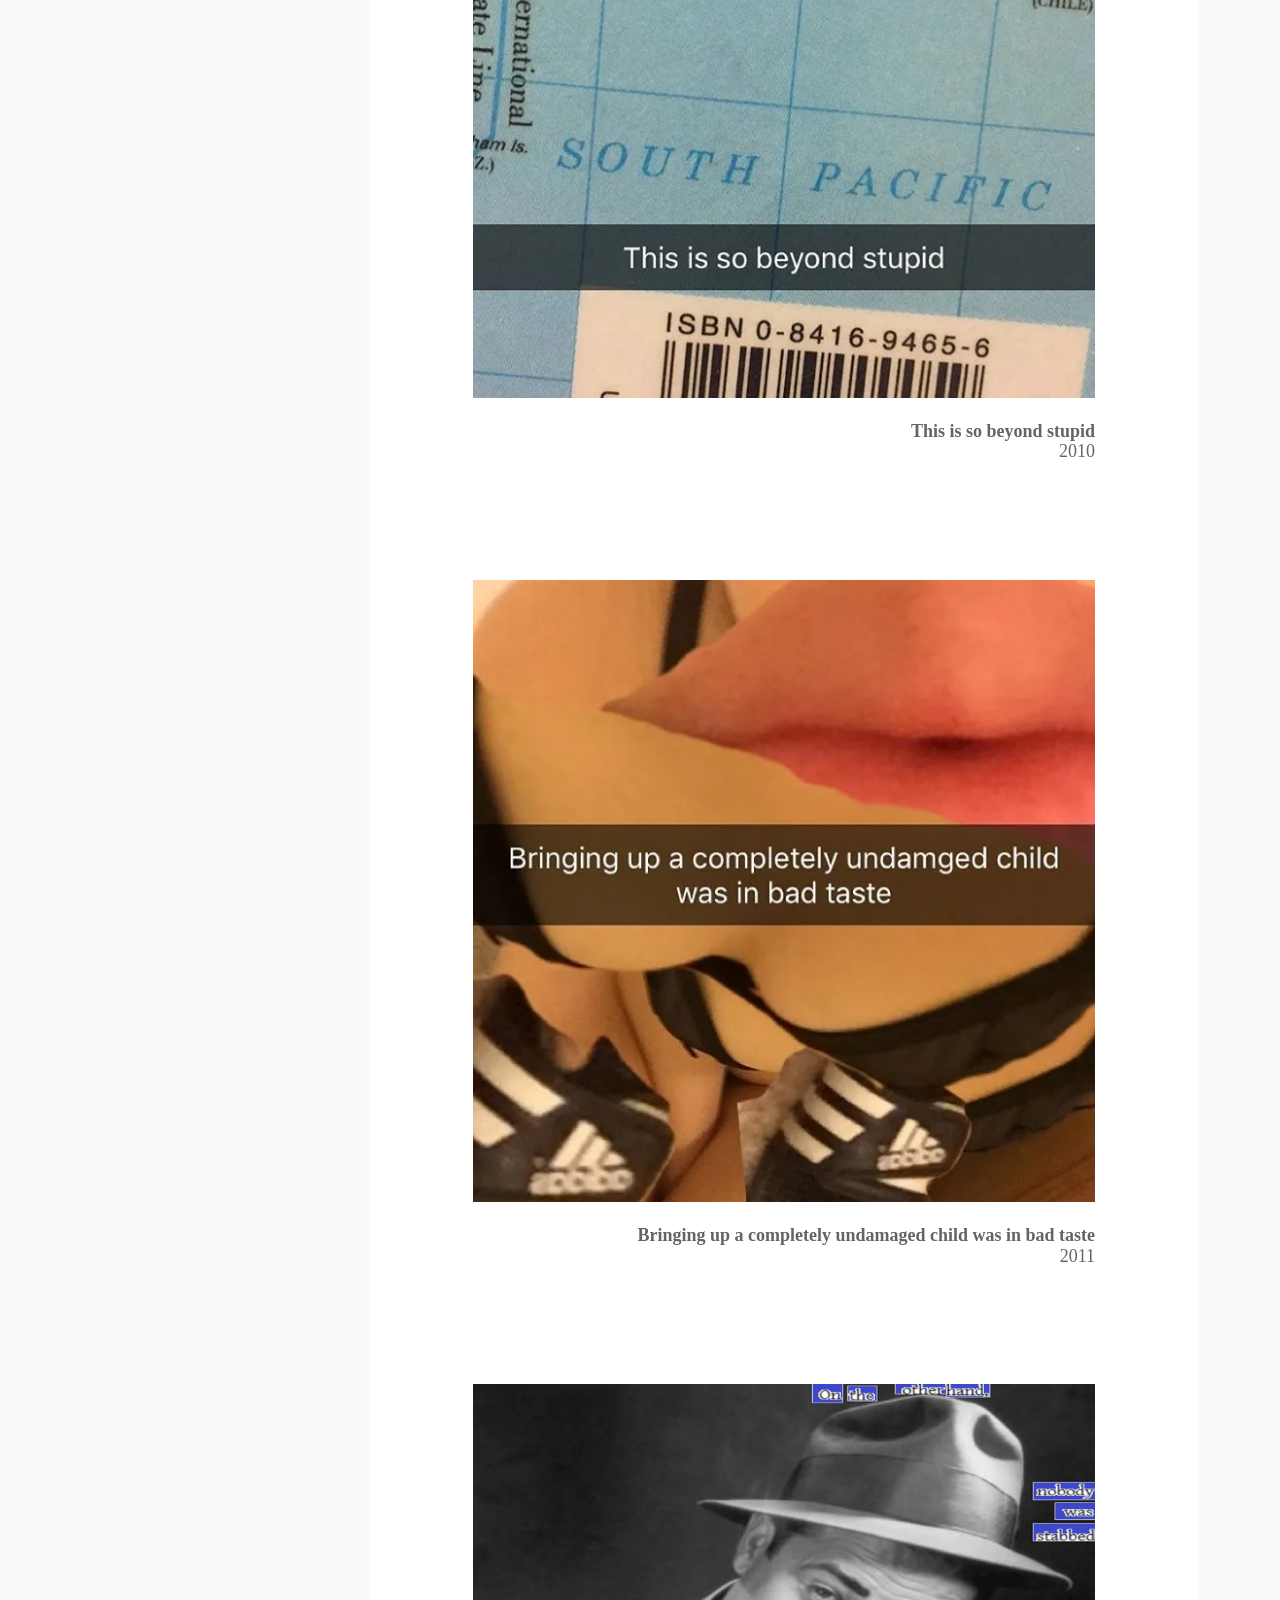
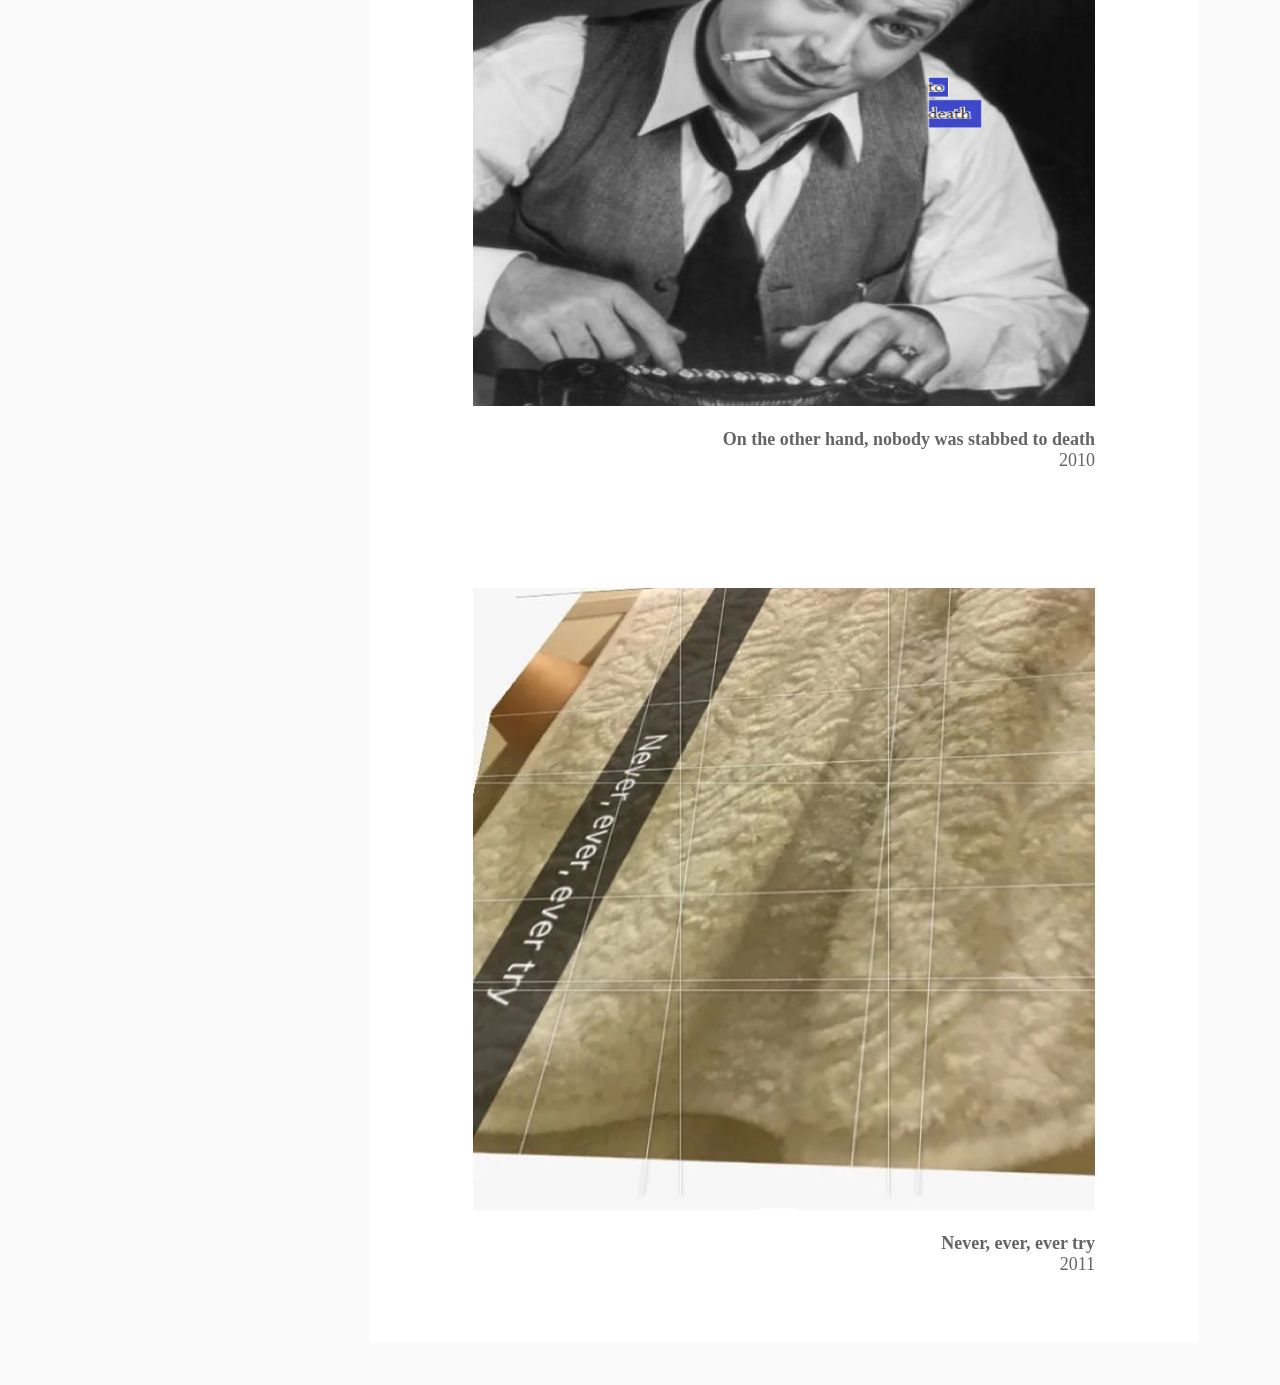
<file: art/humandsad/photography.html>
<!DOCTYPE html>
<html>

<head>
		<title>Quinby Abbott PHOTOGRAPHY</title>
		<meta charset="utf-8" />
		<link rel="stylesheet" href="css/normalize.css" type="text/css" />
		<link rel="stylesheet" href="css/main.css" type="text/css" />
</head>

<body>
	<div class="container">

		<nav>
			<h1><a href="artist-index.html">Quinby Abbott</a></h1>
			<ul>
				<li><a href="sculpture.html">Sculpture</a></li>
				<li><a href="painting.html">Painting</a></li>
				<li><a href="photography.html">Photography</a></li>
				<li><a href="design.html">Graphic Design</a></li>
			<br>
				<li><a href="about.html">About</a></li>
			</ul>
		</nav>


		<section>

		<h2>Photography</h2>
		<h3 class="show">Large-format</h3>

		<div class="flex">

			<div class="image">
				<img src="images/display/36 - talking, underachieving.webp" loading="lazy" decoding="async">

					<p class="caption">
					<strong>talking, underachieving</strong><br>
					2016<br>
					</p>
			</div>

			<div class="image">
				<img src="images/display/42 - mirrors reflecting a thousand jazz hands.webp" loading="lazy" decoding="async">
					<p class="caption">
					<strong>mirrors reflecting a thousand jazz hands</strong><br>
					2016<br>
					</p>
			</div>

			<div class="image">
				<img src="images/display/39 - yes, we all die, but we all die.webp" loading="lazy" decoding="async">
					<p class="caption">
					<strong>yes, we all die, but we all die</strong><br>
					2015<br>
					</p>
			</div>

			<div class="image">
				<img src="images/display/20 - scary stuff, like the news, is not advised.webp" loading="lazy" decoding="async">
					<p class="caption">
					<strong>scary stuff, like the news, is not advised</strong><br>
					2015<br>
					</p>
			</div>

			<div class="image">
				<img src="images/display/15 - be brave and say what you want.webp" loading="lazy" decoding="async">
					<p class="caption">
					<strong>be brave and say what you want</strong><br>
					2014<br>
					</p>
			</div>

		</div>


			<br>
			<h3 class="show">Digital: Glory Days</h3>
		<div class="flex">

			<div class="image">
				<img src="images/display/32 - help us return to those glory days when Americans weren't so frightened.webp" loading="lazy" decoding="async">
					<p class="caption">
					<strong>help us return to those glory days when Americans weren't so frightened</strong><br>
					2012<br>
					</p>
			</div>

			<div class="image">
				<img src="images/display/29 - Hello, world, I'm the girl with the hamburger.webp" loading="lazy" decoding="async">
					<p class="caption">
					<strong>Hello, world, I'm the girl with the hamburger</strong><br>
					2011<br>
					</p>
			</div>

			<div class="image">
				<img src="images/display/19 - bad with women and an easy vomiter.webp" loading="lazy" decoding="async">
					<p class="caption">
					<strong>bad with women and an easy vomiter</strong><br>
					2009<br>
					</p>
			</div>

		</div>



			<br>
			<h3 class="show">Street photography</h3>
		<div class="flex">

			<div class="image">
				<img src="images/display/17 - mom is always like, &quot;You know, it's your uncle's birthday on Sunday, and you're in town&quot;.webp" loading="lazy" decoding="async">

					<p class="caption">
					<strong>mom is always like, "You know, it's your uncle's birthday on Sunday, and you're in town"</strong><br>
					2010<br>
					</p>
			</div>

			<div class="image">
				<img src="images/display/57 - saying goodbye to the world.webp" loading="lazy" decoding="async">
					<p class="caption">
					<strong>saying goodbye to the world</strong><br>
					2011<br>
					</p>
			</div>

			<div class="image">
				<img src="images/display/22 - frolic or puke.webp" loading="lazy" decoding="async">
					<p class="caption">
					<strong>frolic or puke</strong><br>
					2011<br>
					</p>
			</div>

		</div>



			<br>
			<h3 class="show">35mm</h3>
		<div class="flex">

			<div class="image">
				<img src="images/display/03 - This is so beyond stupid.webp" loading="lazy" decoding="async">

					<p class="caption">
					<strong>This is so beyond stupid</strong><br>
					2010<br>
					</p>
			</div>

			<div class="image">
				<img src="images/display/02 - Bringing up a completely undamaged child was in bad taste.webp" loading="lazy" decoding="async">
					<p class="caption">
					<strong>Bringing up a completely undamaged child was in bad taste</strong><br>
					2011<br>
					</p>
			</div>

			<div class="image">
				<img src="images/display/30 - On the other hand, nobody was stabbed to death.webp" loading="lazy" decoding="async">

					<p class="caption">
					<strong>On the other hand, nobody was stabbed to death</strong><br>
					2010<br>
					</p>
			</div>

			<div class="image">
				<img src="images/display/04 - Never, ever, ever try.webp" loading="lazy" decoding="async">
					<p class="caption">
					<strong>Never, ever, ever try</strong><br>
					2011<br>
					</p>
			</div>

		</div>


		</section>
	</div>
</body>

</html>
</file>
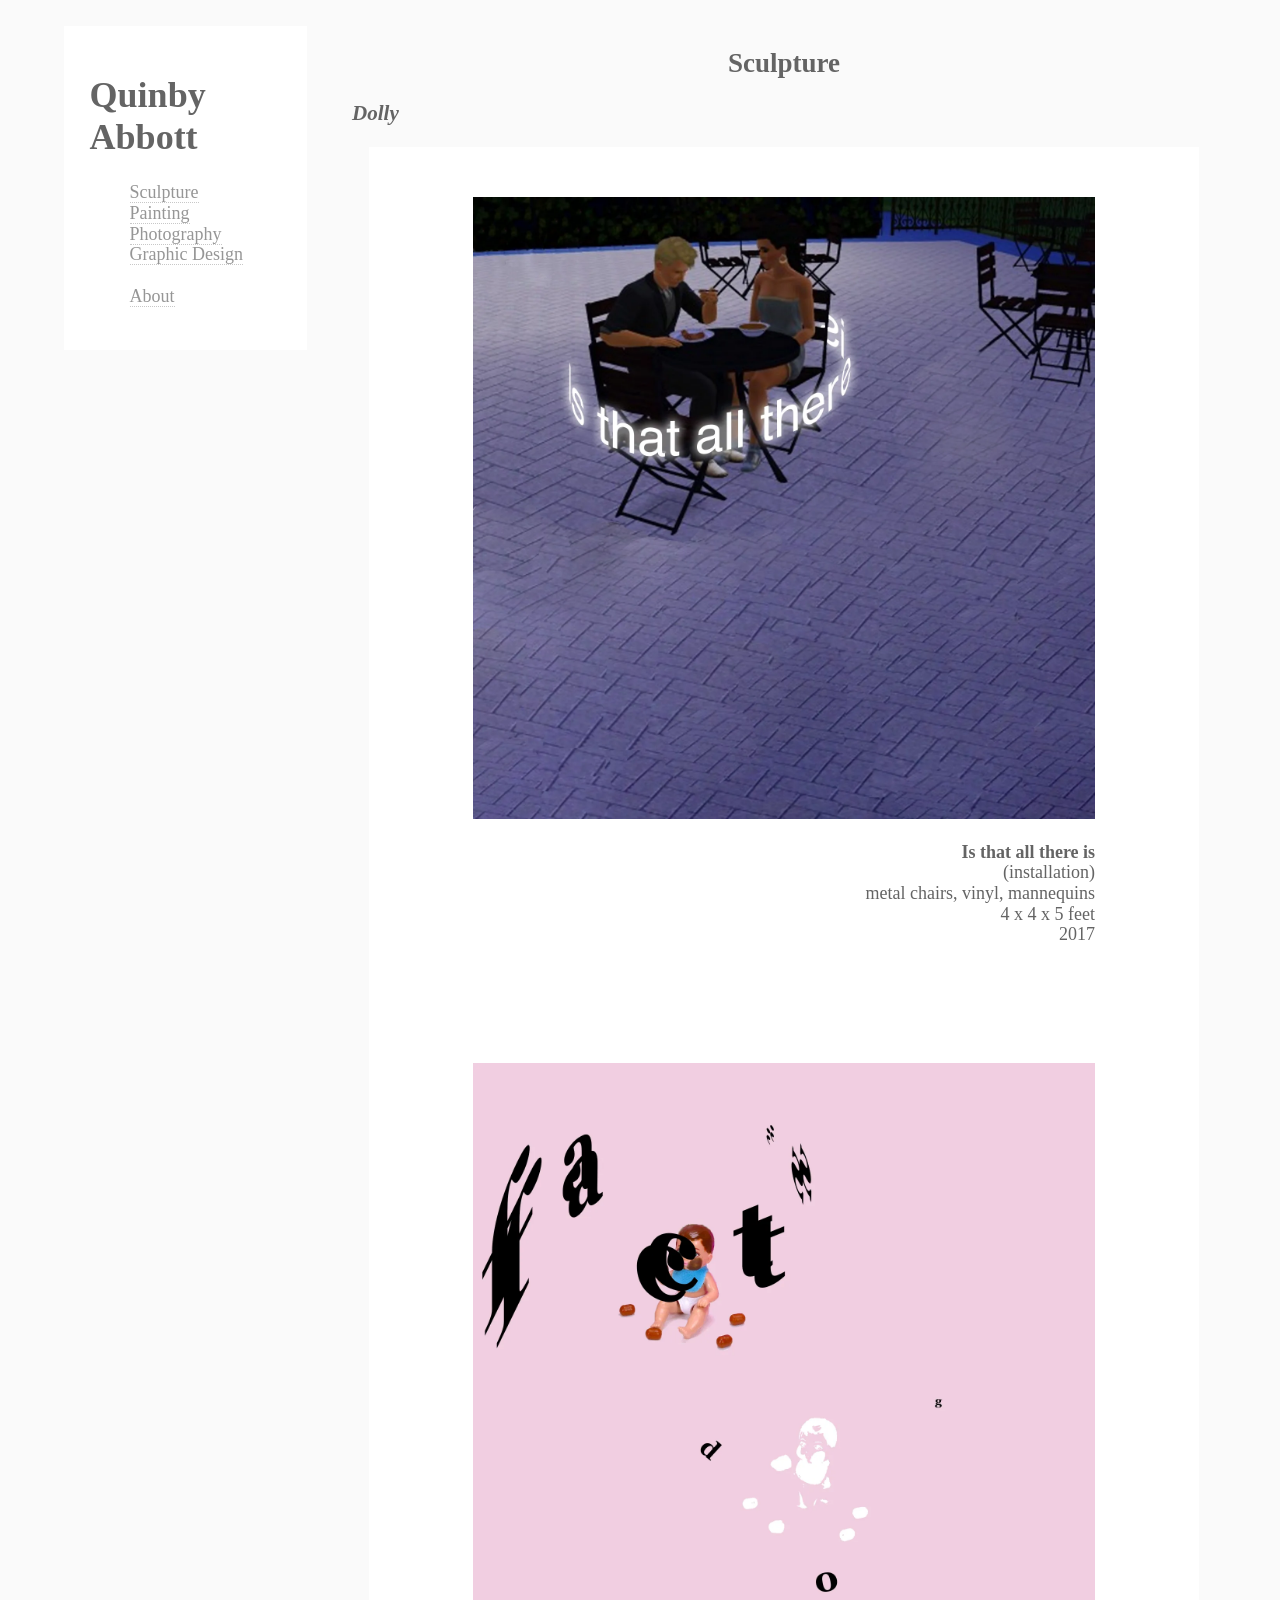
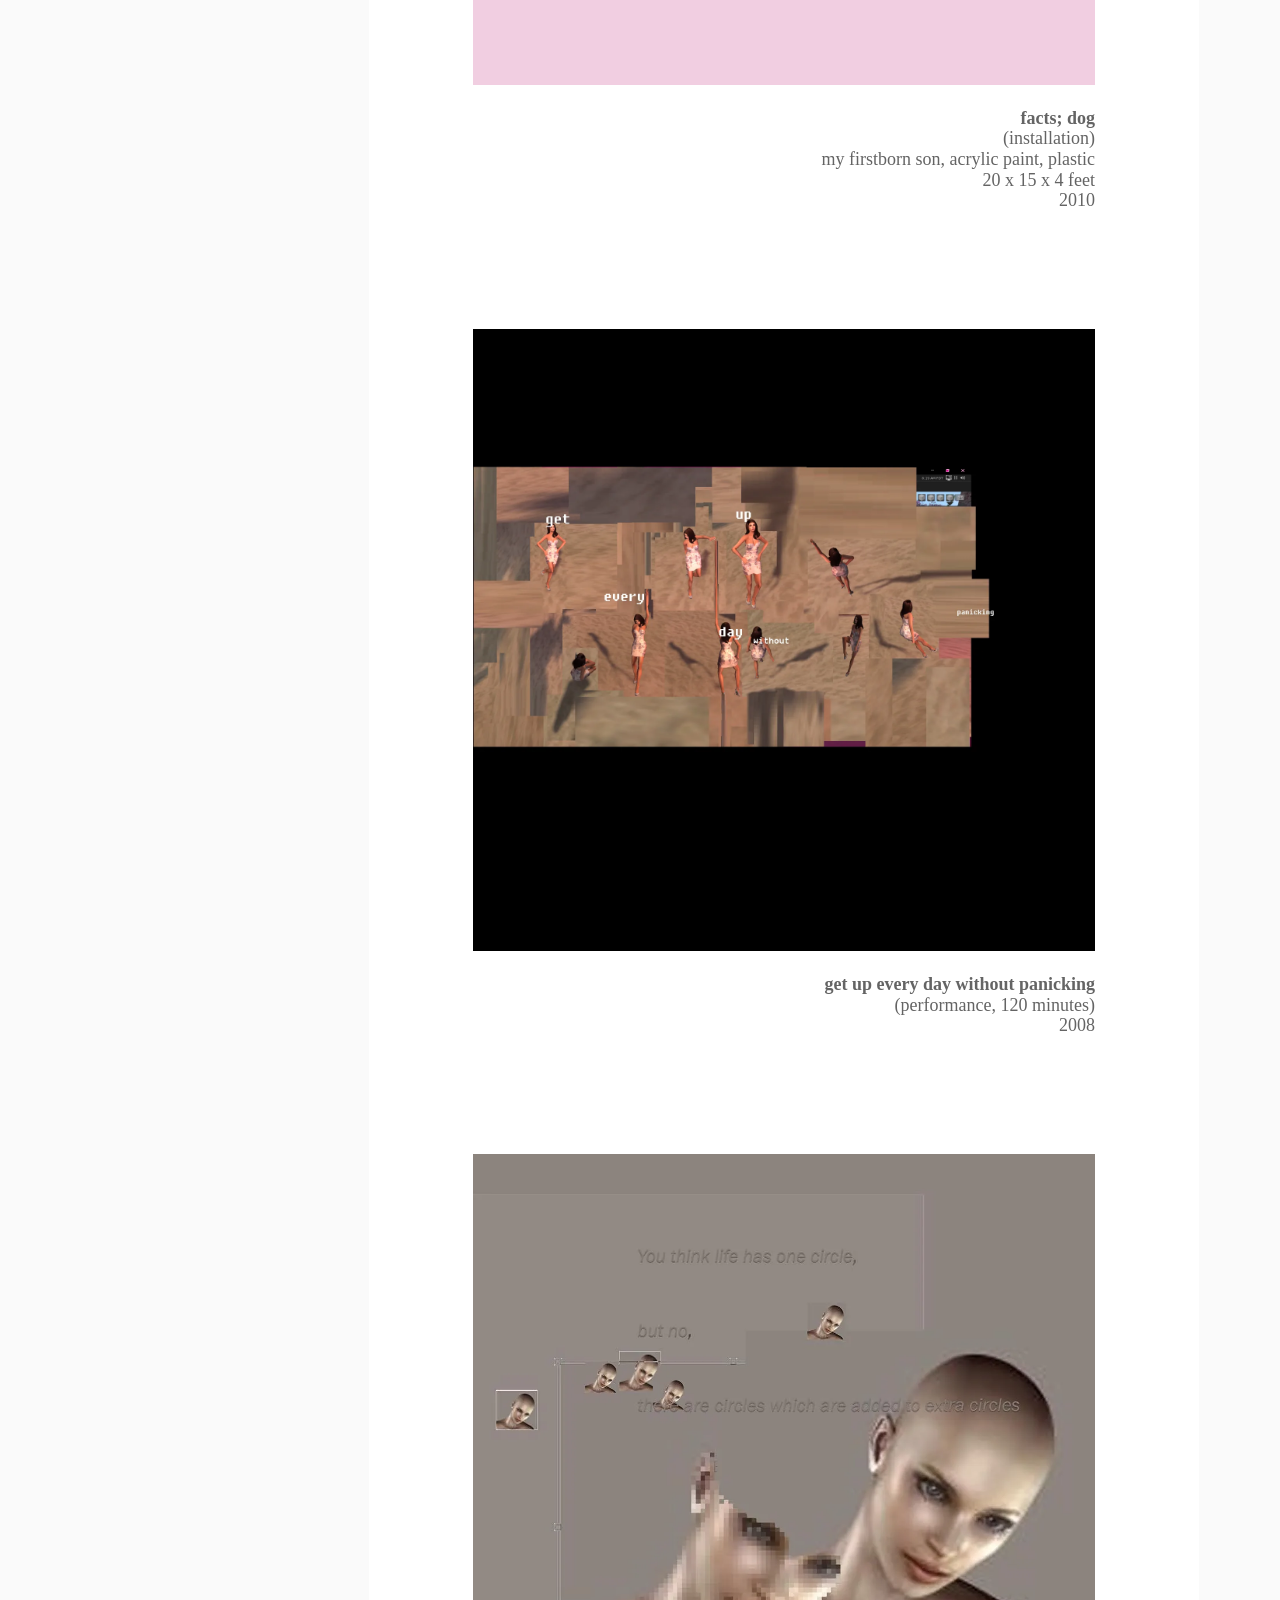
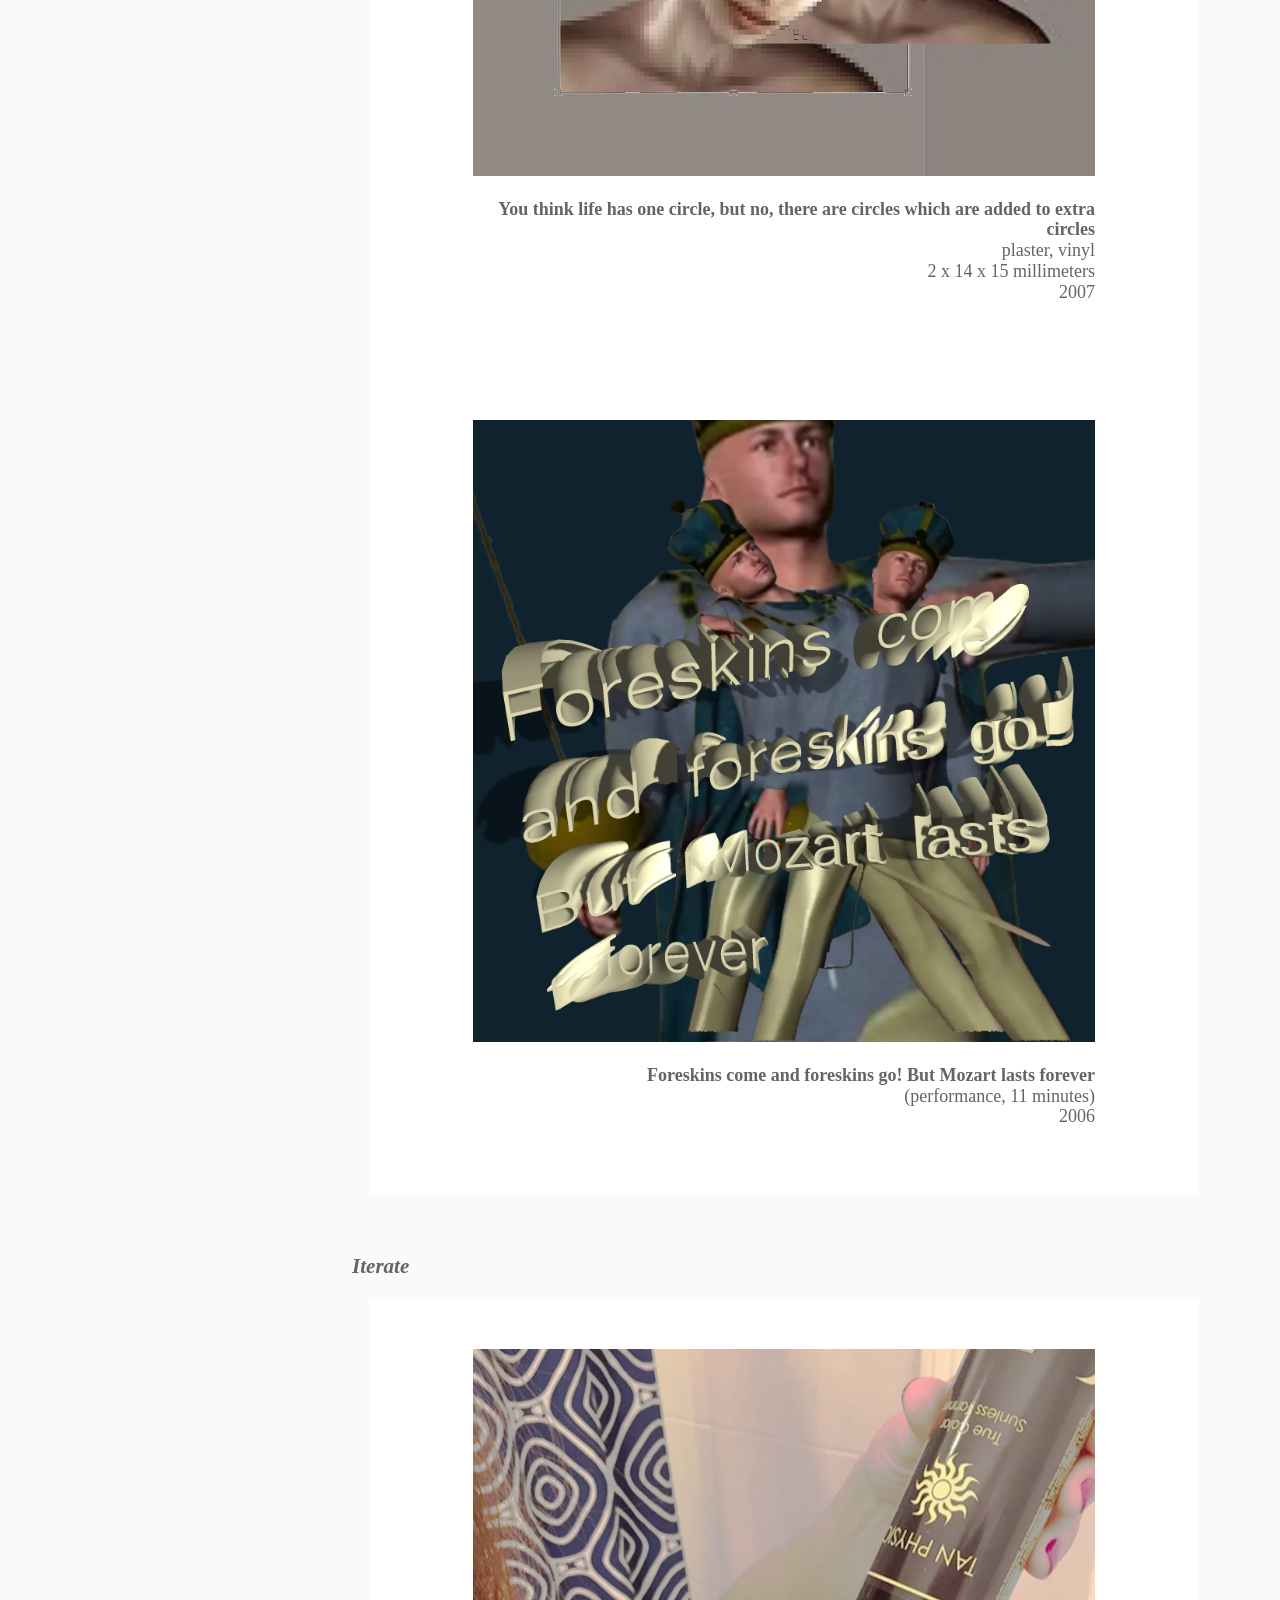
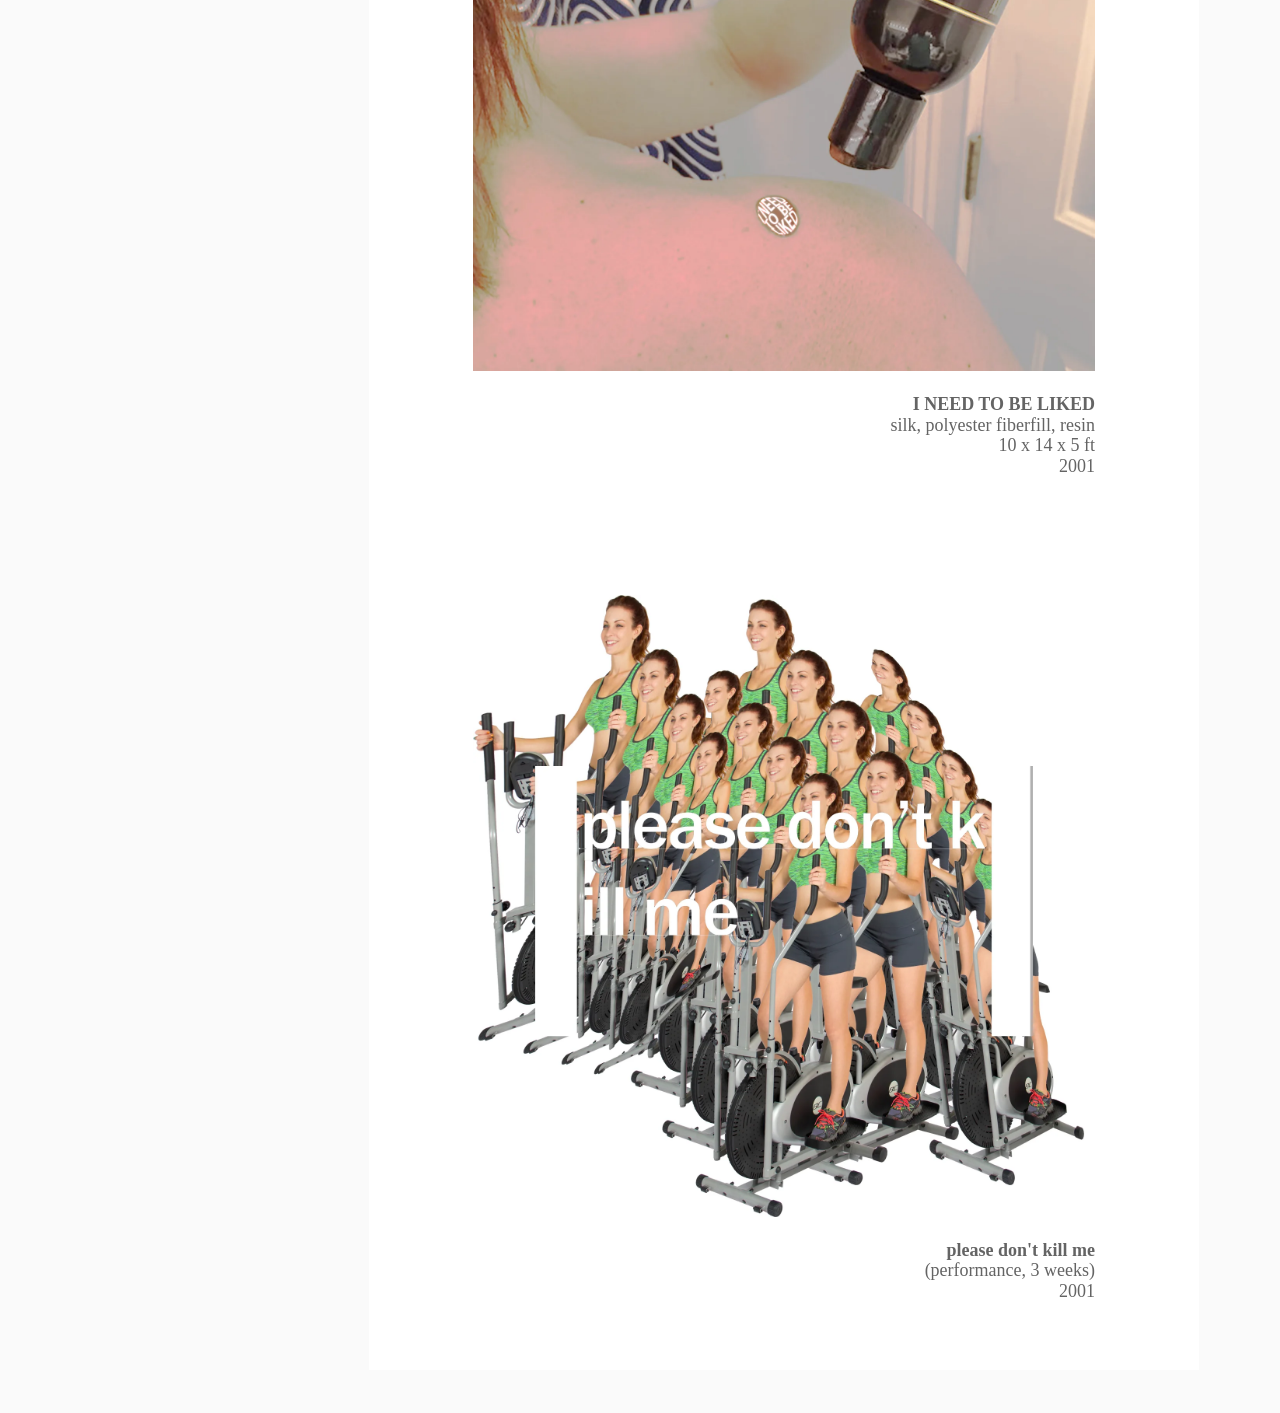
<file: art/humandsad/sculpture.html>
<!DOCTYPE html>
<html>

<head>
		<title>Quinby Abbott SCULPTURE</title>
		<meta charset="utf-8" />
		<link rel="stylesheet" href="css/normalize.css" type="text/css" />
		<link rel="stylesheet" href="css/main.css" type="text/css" />
</head>

<body>
	<div class="container">

		<nav>
			<h1><a href="artist-index.html">Quinby Abbott</a></h1>
			<ul>
				<li><a href="sculpture.html">Sculpture</a></li>
				<li><a href="painting.html">Painting</a></li>
				<li><a href="photography.html">Photography</a></li>
				<li><a href="design.html">Graphic Design</a></li>
			<br>
				<li><a href="about.html">About</a></li>
			</ul>
		</nav>

		<section>
			<h2>Sculpture</h2>

			<h3 class="show">Dolly</h3>
			<div class="flex">

				<div class="image">
					<img src="images/display/25 - Is that all there is.webp" loading="lazy" decoding="async">
					<p class="caption">
					<strong>Is that all there is</strong><br>
					(installation)<br>
					metal chairs, vinyl, mannequins<br>
					4 x 4 x 5 feet<br>
					2017<br>
					</p>
				</div>

				<div class="image">
					<img src="images/display/56 - facts; dog.webp" loading="lazy" decoding="async">

					<p class="caption">
					<strong>facts; dog</strong><br>
					(installation)<br>
					my firstborn son, acrylic paint, plastic<br>
					20 x 15 x 4 feet<br>
					2010<br>
					</p>
				</div>

				<div class="image">
					<img src="images/display/33 - get up every day without panicking.webp" loading="lazy" decoding="async">

					<p class="caption">
					<strong>get up every day without panicking</strong><br>
					(performance, 120 minutes)<br>
					2008<br>
					</p>
				</div>

				<div class="image">
					<img src="images/display/40 - You think life has one circle, but no, there are circles which are added to extra circles.webp" loading="lazy" decoding="async">

					<p class="caption">
					<strong>You think life has one circle, but no, there are circles which are added to extra circles</strong><br>
					plaster, vinyl<br>
					2 x 14 x 15 millimeters<br>
					2007<br>
					</p>
				</div>

				<div class="image">
					<img src="images/display/23 - Foreskins come and foreskins go But Mozart lasts forever.webp" loading="lazy" decoding="async">

					<p class="caption">
					<strong>Foreskins come and foreskins go! But Mozart lasts forever</strong><br>
					(performance, 11 minutes)<br>
					2006<br>
					</p>
				</div>
			</div>



			<br>
				<h3 class="show">Iterate</h3>
			<div class="flex">

				<div class="image">
					<img src="images/display/08 - I NEED TO BE LIKED.webp" loading="lazy" decoding="async">

					<p class="caption">
					<strong>I NEED TO BE LIKED</strong><br>
					silk, polyester fiberfill, resin<br>
					10 x 14 x 5 ft<br>
					2001<br>
					</p>
				</div>

				<div class="image">
					<img src="images/display/09 - please don't kill me.webp" loading="lazy" decoding="async">

					<p class="caption">
					<strong>please don't kill me</strong><br>
					(performance, 3 weeks)<br>
					2001<br>
					</p>
				</div>
			</div>
		</section>
	</div>
</body>

</html>
</file>
<file: assets/styles.css>
body {
    text-align: center;
    background-color: #ffe5f4;
    max-width: 70%;
    margin: 0 auto;
}

nav {
    margin: 0.5rem;
    display: flex;
    flex-direction: row;
    justify-content: center;
    column-gap: 1rem;
}

div.left {
    text-align: left;
}

a {
    color: #666666;
}

a:hover {
    color: #333333;
}

a:active {
    text-decoration: none;
}

ul.plain-list {
    list-style: none;
    padding-left: 0;
}

ul.blog-list {
    display: grid;
    list-style: none;
    padding-left: 0;
    margin: 1rem auto;
    width: fit-content;
}

.blog-list li {
    display: grid;
    grid-template-columns: max-content 1fr;
    text-align: left;
    column-gap: 2rem;
}

.art-grid {
    display: grid;
    grid-template-columns: 1fr 1fr;
}

.art-content {
    display: grid;
    grid-template-columns: 1fr 1fr;
    gap: 1rem;
}

.art-content-item {
    display: grid;
    grid-template-rows: max-content 1fr;
    align-items: center;
}

.insta-grid {
    display: grid;
    align-items: center;
    gap: 1rem;
}

.humandsad {
    grid-template-columns: 1fr 1fr 1fr 1fr 1fr;
}

.images-i-like {
    grid-template-columns: 1fr 1fr 1fr;
}

.art-grid img,
.insta-grid img {
    width: 100%;
    height: auto;
    display: block;
}

img {
    max-width: 100%;
    height: auto;
}

@media (max-width: 1200px) {
    body {
        max-width: 90%;
      }
      .humandsad {
          grid-template-columns: 1fr 1fr 1fr;
      }
}

@media (max-width: 600px) {
    .art-content {
        grid-template-columns: 1fr;
    }
    .images-i-like {
        grid-template-columns: 1fr;
    }
    .humandsad {
        grid-template-columns: 1fr 1fr;
    }
}
</file>
<file: art/humandsad/css/main.css>
body {
	font-family: calibri, futura, consolas, monaco;
	font-size: large;
	background: rgba(250,250,250,1);
	color: rgba(100,100,100,1);
}

a {
	color: rgba(150,150,150,1);
	text-decoration: none;
	border-bottom: 1px dotted rgba(200,200,200,1);
	font-weight: normal;
}

a:visited {
	color: rgba(200,200,200,1);
}

a:hover {
	color: rgba(150,150,150,1);
}

a:active {
	color: rgba(100,100,100,1);
	text-decoration: none;
	font-weight: bold;
}

h1, h1 a {
	color: rgba(100,100,100,1);
	text-decoration: initial;
	border: initial;
	font-weight: bold;
}

ul {
	list-style: none;
}

.container,
nav,
.flex, {
	box-sizing: border-box;
	margin: 2%;


	color: rgba(235,235,235,1);
}

.container {
	position: relative;
	overflow: auto;

	margin: 2% auto;
	height: 100%;
	width: 90%;

	border-color: red;
}

nav {
	position: fixed;
	float: left;
	width: 15%;
	min-width: 150px;
	height: auto;

	padding: 2%;
	background: white;
	z-index: 10;

	border-color: green;
}

section {
	margin-left: 25%;
	height: 100%;
	max-width: 75%;

	border-color: blue;
}

.flex {
	display: flex;
	align-items: center;
	justify-content: center;
	flex-wrap: wrap;
	margin: 2%;

	background: white;
}

.image {
	width: 75%;
	min-width: 300px;
	height: auto;
	margin: 50px;
	flex: none;
}
.img-menu, .img-menu a {
	width: 40%;
	height: auto;
	margin: 1%;
	border: none;
	z-index: 9;
	flex: none;
}

img {
	width: 100%;
	height: 100%;
}

/*extras*/
.contact {
	text-align: right;
}
h2 {
	text-align: center;
}
.show {
	font-style: italic;
}
.desc {
	position: relative;
	left: 50px;
	font-size: 95%;
}

.caption {
	text-align: right;
}

/*mobile*/
@media screen and (max-width: 820px) {
.container,
nav,
.flex, {
	margin: 0;
	width: init;
}

.container {
	padding: 0;
	margin: 0;
	width: 100%;

}

nav {
	top: 0;
	left: 0;
	width: 100%;
	height: 150px;
	text-align: center;
}

section {
	margin: auto;
	margin-top: 200px;
	margin-bottom: 20px;

	width: 100%;
}

nav li {
	display: inline;
	margin: 5px;
}

nav ul {
	padding: 0;
}
</file>
